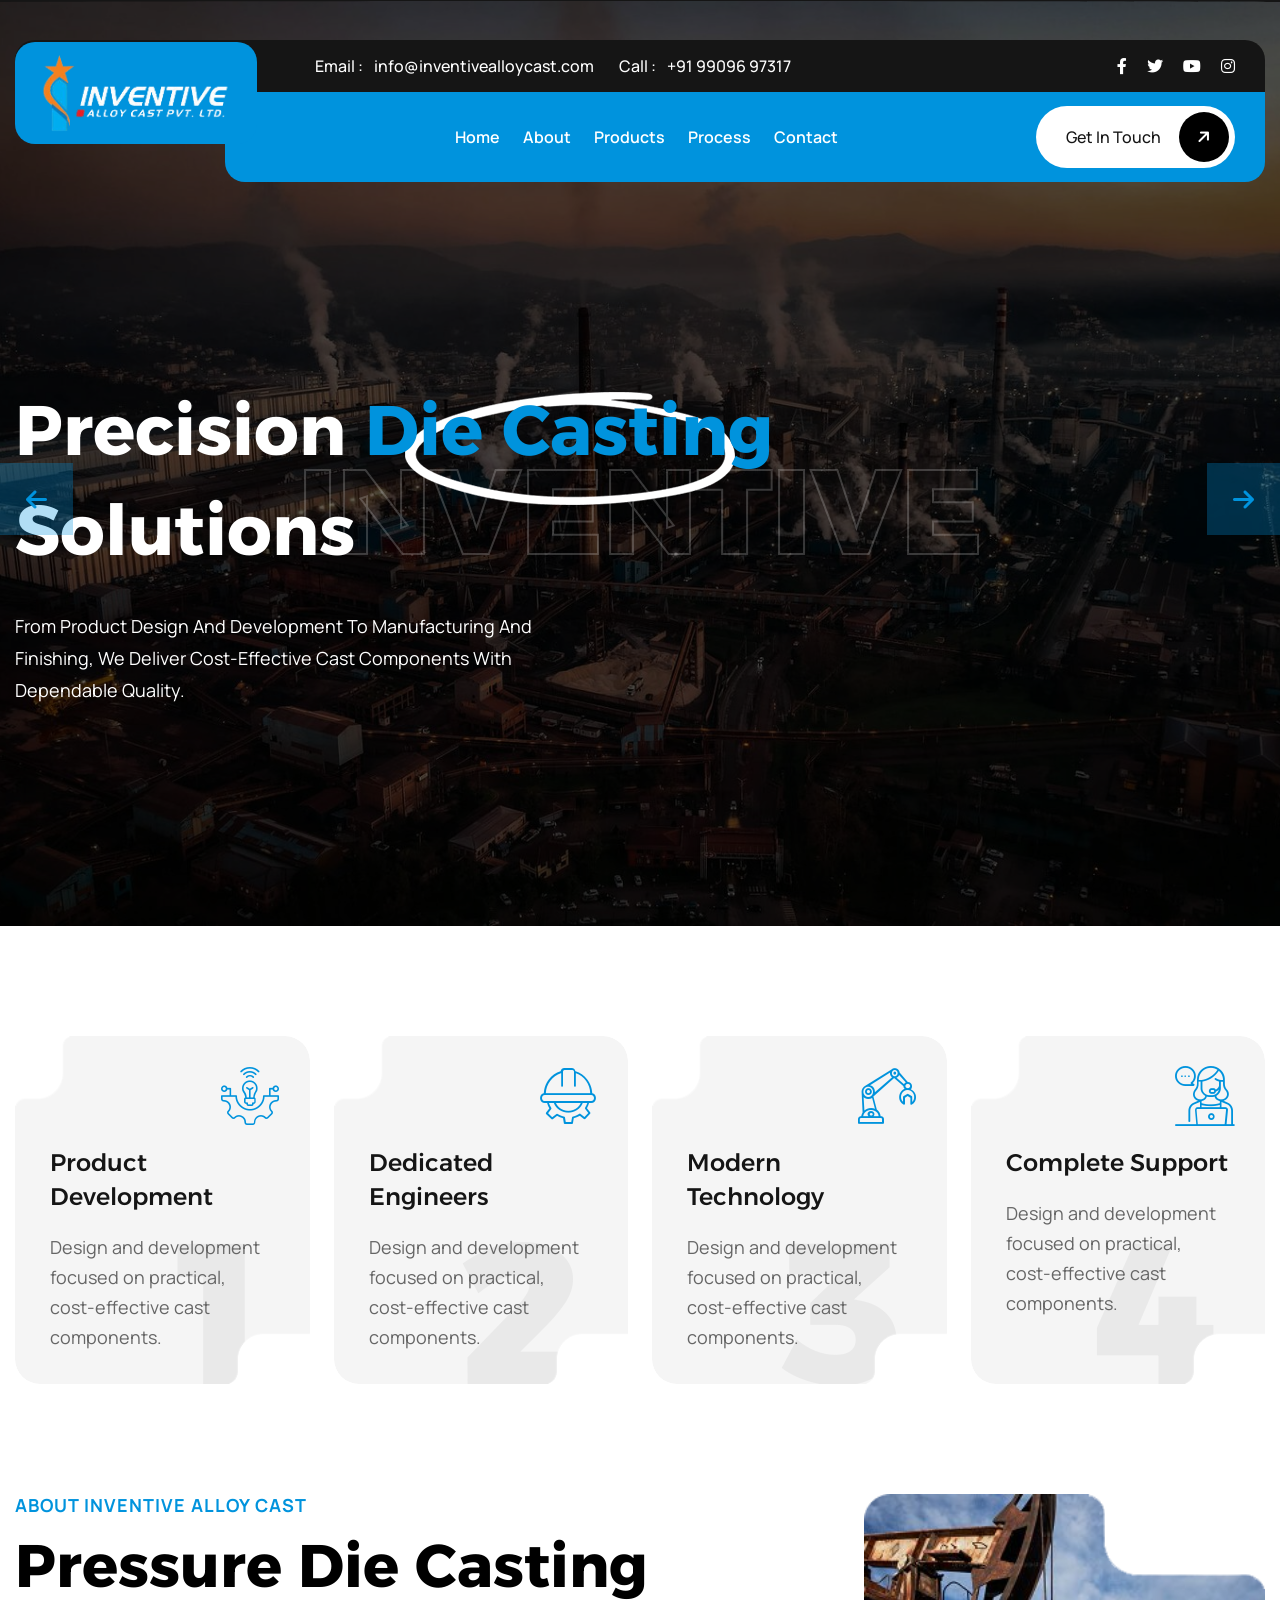
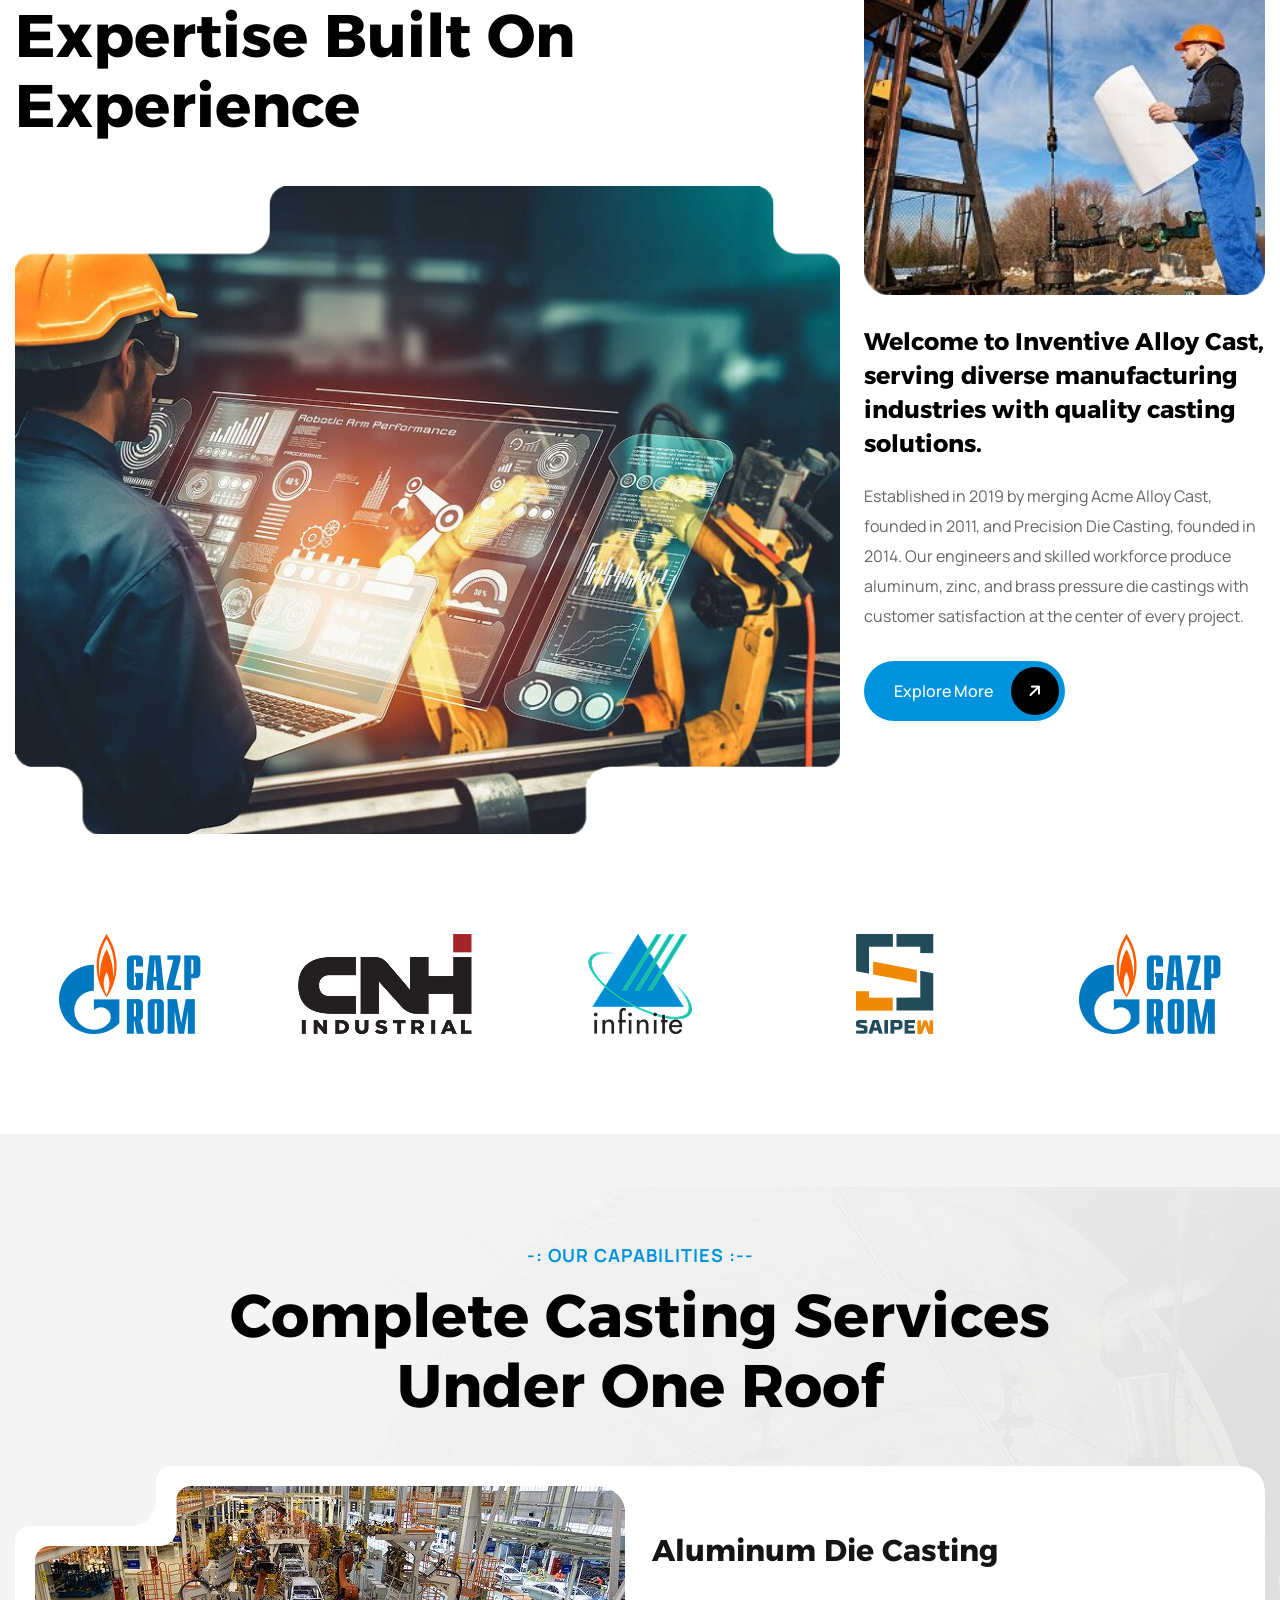
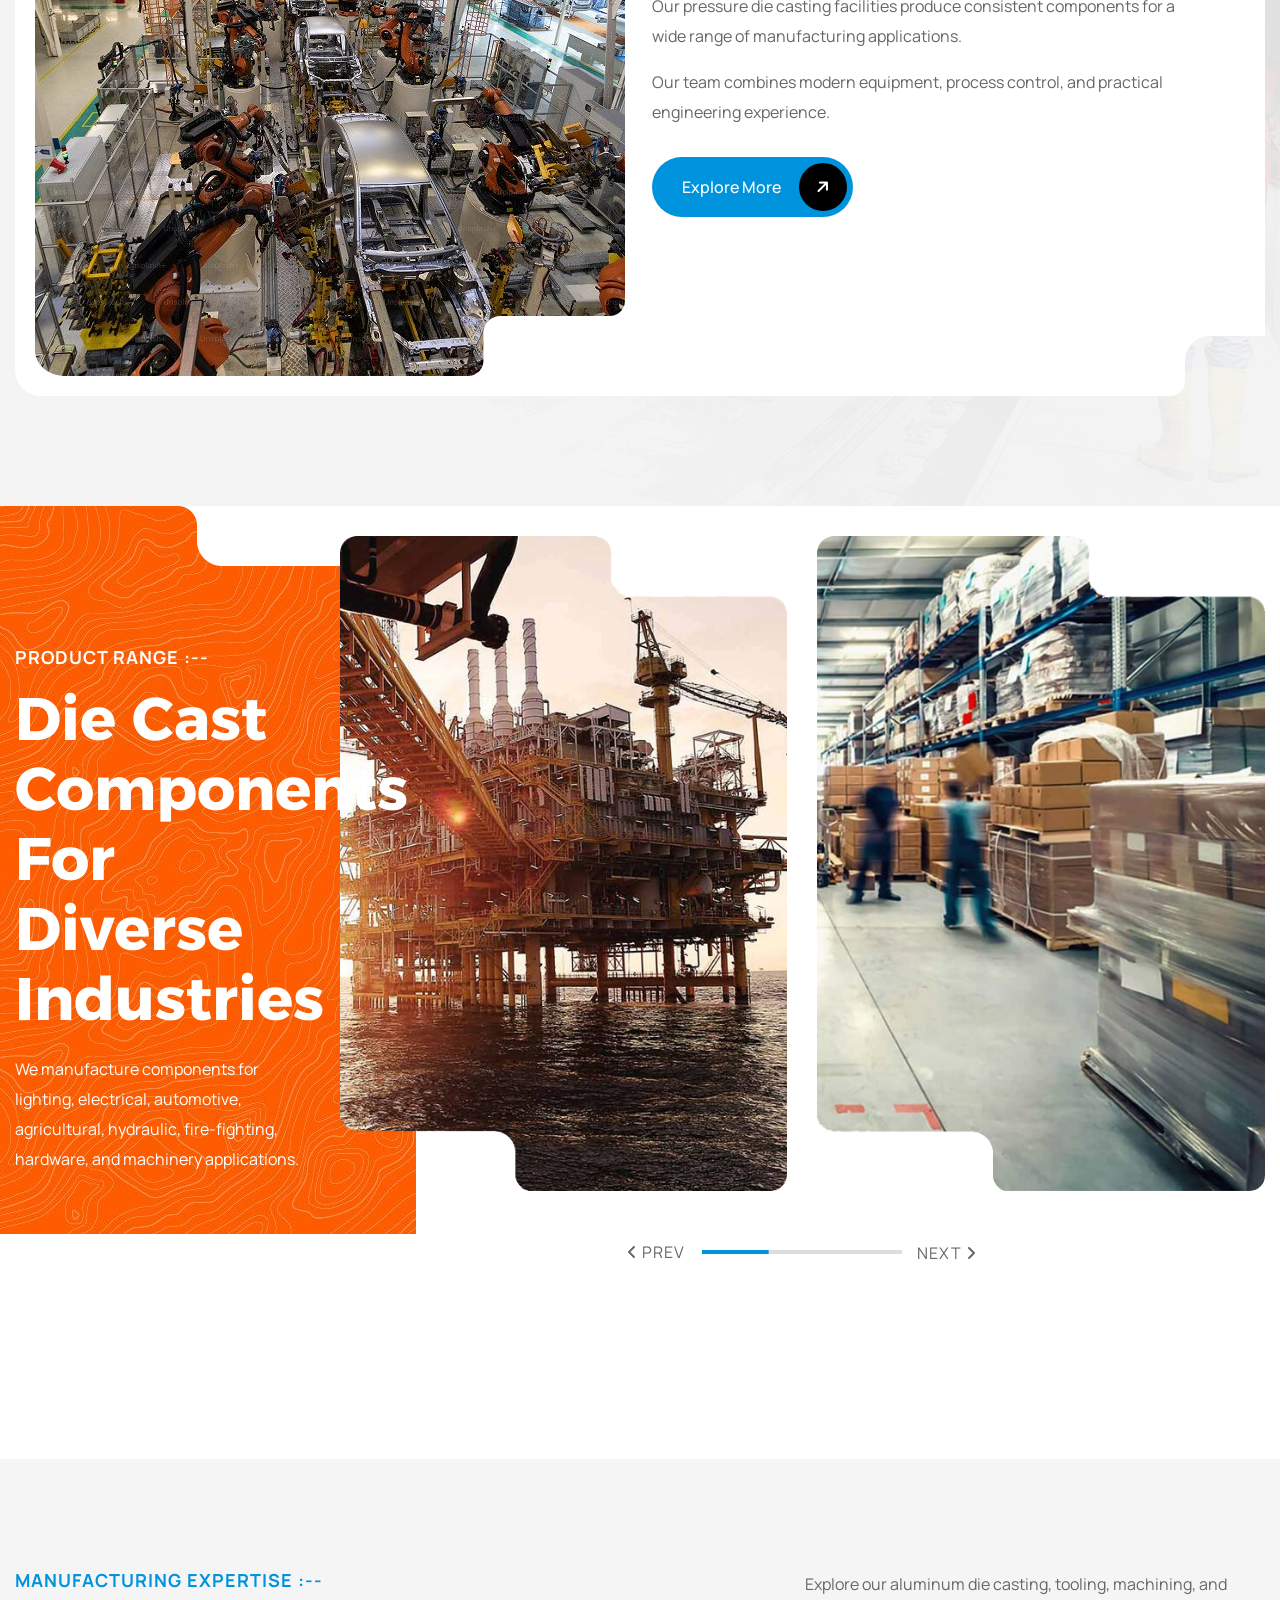
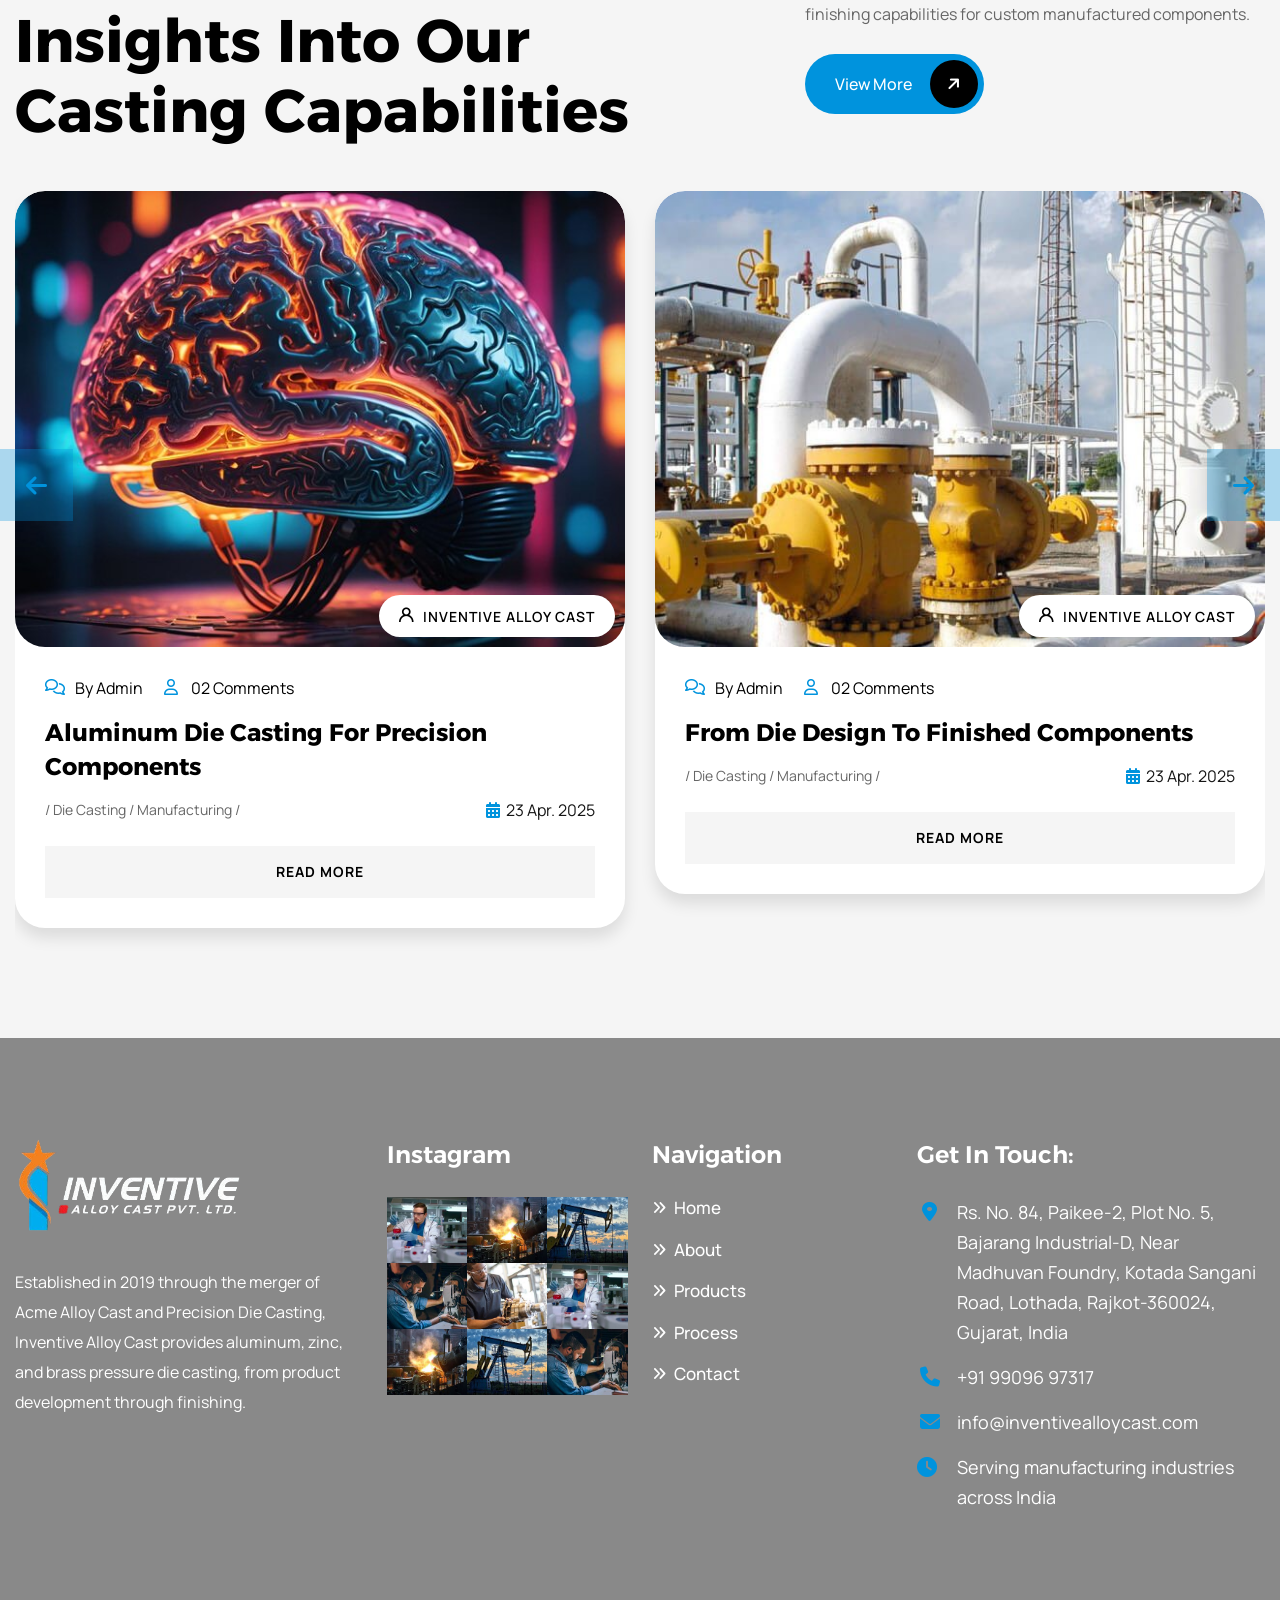
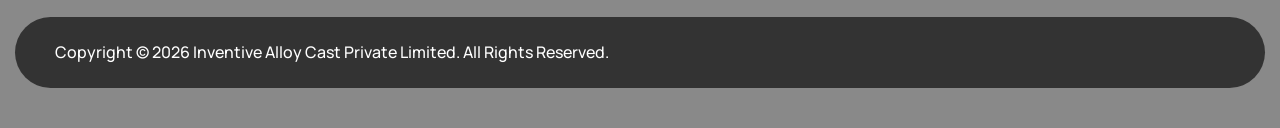
<file: index.html>
<!DOCTYPE html>
<html>

<!-- Mirrored from expert-themes.com/html/induxt/index-3.html by HTTrack Website Copier/3.x [XR&CO'2014], Sun, 30 Aug 2026 16:06:36 GMT -->
<head>
<meta charset="utf-8">
<title>Inventive Alloy Cast | Pressure Die Casting Manufacturer</title>
<!-- Stylesheets -->

<link id="theme-color-file" href="assets/css/all.css" rel="stylesheet">
<link href="https://fonts.googleapis.com/css2?family=Manrope:wght@300;400;500;600;700;800&amp;display=swap" rel="stylesheet">
<link href="https://fonts.googleapis.com/css2?family=Alexandria:wght@100..900&amp;display=swap" rel="stylesheet">
<link href="https://fonts.googleapis.com/css2?family=Raleway:ital,wght@0,100..900;1,100..900&amp;display=swap" rel="stylesheet">

<!-- Color Switcher Mockup -->
<!-- Color Themes -->
<link rel="shortcut icon" href="assets/images/favicon.png" type="image/x-icon">
<link rel="icon" href="assets/images/favicon.png" type="image/x-icon">

<!-- Responsive -->
<meta http-equiv="X-UA-Compatible" content="IE=edge">
<meta name="viewport" content="width=device-width, initial-scale=1.0, maximum-scale=1.0, user-scalable=0">

<!--[if lt IE 9]><script src="https://cdnjs.cloudflare.com/ajax/libs/html5shiv/3.7.3/html5shiv.js"></script><![endif]-->
<!--[if lt IE 9]><script src="js/respond.js"></script><![endif]-->
</head>

<body>

<div class="page-wrapper">
<!-- Preloader Start -->
	<div class="preloader">
		<svg viewBox="0 0 1000 1000" preserveAspectRatio="none">
			<path id="preloaderSvg" d="M0,1005S175,995,500,995s500,5,500,5V0H0Z"></path>
		</svg>
		<div class="preloader-heading">
			<div class="load-text">
				<span>L</span>
				<span>o</span>
				<span>a</span>
				<span>d</span>
				<span>i</span>
				<span>n</span>
				<span>g</span>
			</div>
		</div>
	</div>
	<!-- Preloader End -->

	<!-- Main Header / Header Style Three -->
	<header class="main-header header-style-three">

		<!-- Header Top -->
		<div class="header-top">
			<div class="auto-container">
				<div class="inner-container">
					<div class="d-flex justify-content-between align-items-center flex-wrap">
						<ul class="header-info_list">
							<li><span>Email : </span> <a href="mailto:info@inventivealloycast.com">info@inventivealloycast.com</a></li>
							<li><span>Call : </span> <a href="tel:+919909697317">+91 99096 97317</a></li>
						</ul>
						<!-- Social Box -->
						<div class="social-box">
							<a href="https://facebook.com/"><i class="fa-brands fa-facebook-f"></i></a>
							<a href="https://twitter.com/"><i class="fa-brands fa-twitter"></i></a>
							<a href="https://youtube.com/"><i class="fa-brands fa-youtube"></i></a>
							<a href="https://instagram.com/"><i class="fa-brands fa-instagram"></i></a>
						</div>
					</div>
				</div>
			</div>
		</div>
		<!-- End Header Top -->

		<!-- Header Lower -->
		<div class="header-lower">
			<div class="auto-container">
				<div class="inner-container">
					<div class="d-flex justify-content-between align-items-center">

						<!-- Logo Box -->
						<div class="logo-box">
							<div class="logo"><a href="index.html"><img src="assets/images/inventive/logo.png" alt="Inventive Alloy Cast" title="Inventive Alloy Cast"></a></div>
						</div>

						<div class="nav-outer d-flex flex-wrap">
							<!-- Main Menu -->
							<nav class="main-menu navbar-expand-md">
								<div class="navbar-header">
									<button class="navbar-toggler" type="button" data-toggle="collapse" data-target="#navbarSupportedContent" aria-controls="navbarSupportedContent" aria-expanded="false" aria-label="Toggle navigation">
										<span class="icon-bar"></span>
										<span class="icon-bar"></span>
										<span class="icon-bar"></span>
									</button>
								</div>
								<div class="navbar-collapse collapse clearfix" id="navbarSupportedContent">
									<ul class="navigation clearfix">
										<li class="current"><a href="index.html">Home</a></li>
										<li><a href="about.html">About</a></li>
										<li><a href="products.html">Products</a></li>
										<li><a href="blog.html">Process</a></li>
										<li><a href="contact.html">Contact</a></li>
									</ul>
								</div>
							</nav>

						</div>

						<!-- Main Menu End-->
						<div class="outer-box d-flex align-items-center flex-wrap">

							<!-- Button Box -->
							<div class="main-header_button">
								<a href="contact.html" class="theme-btn btn-style-three">
									<span class="btn-wrap">
										<span class="text-one">get in touch <i class="fa-classic fa-solid fa-arrow-right"></i></span>
										<span class="text-two">get in touch <i class="fa-classic fa-solid fa-arrow-right"></i></span>
									</span>
								</a>
							</div>

							<!-- Mobile Navigation Toggler -->
							<div class="mobile-nav-toggler"><span class="icon fa-classic fa-solid fa-bars fa-fw"></span></div>

						</div>

					</div>
				</div>
			</div>
		</div>
		<!--End Header Lower-->

		<!-- Mobile Menu  -->
		<div class="mobile-menu">
			<div class="menu-backdrop"></div>
			<div class="close-btn"><span class="icon fa-xmark"></span></div>

			<nav class="menu-box">
				<div class="nav-logo"><a href="index.html"><img src="assets/images/inventive/logo.png" alt="Inventive Alloy Cast" title="Inventive Alloy Cast"></a></div>
				<div class="menu-outer"><!--Here Menu Will Come Automatically Via Javascript / Same Menu as in Header--></div>
			</nav>
		</div>
		<!-- End Mobile Menu -->

	</header>
	<!-- End Main Header / Header Style Three -->

	<!-- Slider Three -->
	<section class="slider-three">
		<div class="main-slider swiper-container">
			<div class="swiper-wrapper">

				<!-- Slide -->
				<div class="swiper-slide">
					<div class="slider-three_big-title"><span class="up-down_animation">INVENTIVE</span></div>
					<div class="slider-three_image-layer" style="background-image:url(assets/images/main-slider/1.jpg)"></div>
					<div class="auto-container">
						<!-- Content Column -->
						<div class="slider-three_content">
							<div class="slider-three_content-inner">
								<h1 class="slider-three_heading trans-900">Precision <span>Die Casting</span> Solutions</h1>
								<div class="slider-three_lower d-flex justify-content-between align-items-center flex-wrap">
									<div class="slider-three_text trans-900">From product design and development to manufacturing and finishing, we deliver cost-effective cast components with dependable quality.</div>
								</div>
							</div>
						</div>
					</div>
				</div>

				<!-- Slide -->
				<div class="swiper-slide">
					<div class="slider-three_big-title"><span class="up-down_animation">INVENTIVE</span></div>
					<div class="slider-three_image-layer" style="background-image:url(assets/images/main-slider/1.jpg)"></div>
					<div class="auto-container">
						<!-- Content Column -->
						<div class="slider-three_content">
							<div class="slider-three_content-inner">
								<h1 class="slider-three_heading trans-900">Precision <span>Die Casting</span> Solutions</h1>
								<div class="slider-three_lower d-flex justify-content-between align-items-center flex-wrap">
									<div class="slider-three_text trans-900">From product design and development to manufacturing and finishing, we deliver cost-effective cast components with dependable quality.</div>
								</div>
							</div>
						</div>
					</div>
				</div>

				<!-- Slide -->
				<div class="swiper-slide">
					<div class="slider-three_big-title"><span class="up-down_animation">INVENTIVE</span></div>
					<div class="slider-three_image-layer" style="background-image:url(assets/images/main-slider/1.jpg)"></div>
					<div class="auto-container">
						<!-- Content Column -->
						<div class="slider-three_content">
							<div class="slider-three_content-inner">
								<h1 class="slider-three_heading trans-900">Precision <span>Die Casting</span> Solutions</h1>
								<div class="slider-three_lower d-flex justify-content-between align-items-center flex-wrap">
									<div class="slider-three_text trans-900">From product design and development to manufacturing and finishing, we deliver cost-effective cast components with dependable quality.</div>
								</div>
							</div>
						</div>
					</div>
				</div>

			</div>

			<!-- Slider Three Arrows -->
			<div class="slider-three-arrow">
				<!-- If we need navigation buttons -->
				<div class="main-slider-prev trans-300 fas fa-arrow-left fa-fw"></div>
				<div class="main-slider-next trans-300 fas fa-arrow-right fa-fw"></div>
			</div>

		</div>
	</section>
	<!-- End Main Slider Section -->

	<!-- Service Three -->
	<section class="service-three">
		<div class="auto-container">
			<div class="row clearfix">

				<!-- Service Block Two -->
				<div class="service-block_two col-xl-3 col-lg-6 col-md-6 col-sm-6">
					<div class="service-block_two-inner trans-500 wow fadeInUp" data-wow-delay="0ms" data-wow-duration="1500ms">
						<div class="service-block_two-number trans-300">1</div>
						<div class="service-block_two-icon trans-300 flaticon-solutions"></div>
						<h4 class="service-block_two-title trans-300"><a href="service-detail.html">Product Development</a></h4>
						<div class="service-block_two-text trans-300">Design and development focused on practical, cost-effective cast components.</div>
					</div>
				</div>

				<!-- Service Block Two -->
				<div class="service-block_two col-xl-3 col-lg-6 col-md-6 col-sm-6">
					<div class="service-block_two-inner trans-500 wow fadeInUp" data-wow-delay="150ms" data-wow-duration="1500ms">
						<div class="service-block_two-number trans-300">2</div>
						<div class="service-block_two-icon trans-300 flaticon-helmet"></div>
						<h4 class="service-block_two-title trans-300"><a href="service-detail.html">Dedicated Engineers</a></h4>
						<div class="service-block_two-text trans-300">Design and development focused on practical, cost-effective cast components.</div>
					</div>
				</div>

				<!-- Service Block Two -->
				<div class="service-block_two col-xl-3 col-lg-6 col-md-6 col-sm-6">
					<div class="service-block_two-inner trans-500 wow fadeInUp" data-wow-delay="300ms" data-wow-duration="1500ms">
						<div class="service-block_two-number trans-300">3</div>
						<div class="service-block_two-icon trans-300 flaticon-robotic-arm"></div>
						<h4 class="service-block_two-title trans-300"><a href="service-detail.html">Modern Technology</a></h4>
						<div class="service-block_two-text trans-300">Design and development focused on practical, cost-effective cast components.</div>
					</div>
				</div>

				<!-- Service Block Two -->
				<div class="service-block_two col-xl-3 col-lg-6 col-md-6 col-sm-6">
					<div class="service-block_two-inner trans-500 wow fadeInUp" data-wow-delay="450ms" data-wow-duration="1500ms">
						<div class="service-block_two-number trans-300">4</div>
						<div class="service-block_two-icon trans-300 flaticon-customer-service-1"></div>
						<h4 class="service-block_two-title trans-300"><a href="service-detail.html">Complete Support</a></h4>
						<div class="service-block_two-text trans-300">Design and development focused on practical, cost-effective cast components.</div>
					</div>
				</div>

			</div>
		</div>
	</section>
	<!-- End Service Three -->

	<!-- About Three -->
	<section class="about-three">
		<div class="auto-container">
			<div class="row clearfix">
				<!-- Column -->
				<div class="column col-lg-8 col-md-12 col-sm-12">
					<!-- Sec Title -->
					<div class="sec-title title-anim">
						<div class="sec-title_title">About Inventive Alloy Cast</div>
						<h2 class="sec-title_heading">Pressure Die Casting Expertise Built on Experience</h2>
					</div>
					<div class="about-three_image wow fadeInUp" data-wow-delay="0ms" data-wow-duration="1500ms">
						<img src="assets/images/resource/about-6.jpg" alt="" />
					</div>
				</div>
				<!-- Column -->
				<div class="column col-lg-4 col-md-12 col-sm-12">
					<div class="about-three_image-two wow fadeInUp" data-wow-delay="150ms" data-wow-duration="1500ms">
						<img src="assets/images/resource/about-5.jpg" alt="" />
					</div>
					<div class="about-three_content">
						<h4 class="about-three_title">Welcome to Inventive Alloy Cast, serving diverse manufacturing industries with quality casting solutions.</h4>
						<div class="about-three_text">Established in 2019 by merging Acme Alloy Cast, founded in 2011, and Precision Die Casting, founded in 2014. Our engineers and skilled workforce produce aluminum, zinc, and brass pressure die castings with customer satisfaction at the center of every project.</div>
						<!-- Button Box -->
						<div class="about-three_button">
							<a href="contact.html" class="theme-btn btn-style-one">
								<span class="btn-wrap">
									<span class="text-one">explore more <i class="fa-classic fa-solid fa-arrow-right"></i></span>
									<span class="text-two">explore more <i class="fa-classic fa-solid fa-arrow-right"></i></span>
								</span>
							</a>
						</div>
					</div>
				</div>
			</div>
		</div>
	</section>
	<!-- End About Three -->

	<!-- Clients One -->
	<section class="clients-one">
		<div class="auto-container">
			<div class="inner-container">
				<div class="clients-one_slider swiper-container">
					<div class="swiper-wrapper">

						<!-- Slide -->
						<div class="swiper-slide">
							<div class="client-image">
								<a href="#"><img src="assets/images/clients/1.png" alt="" /></a>
							</div>
						</div>

						<!-- Slide -->
						<div class="swiper-slide">
							<div class="client-image">
								<a href="#"><img src="assets/images/clients/2.png" alt="" /></a>
							</div>
						</div>

						<!-- Slide -->
						<div class="swiper-slide">
							<div class="client-image">
								<a href="#"><img src="assets/images/clients/3.png" alt="" /></a>
							</div>
						</div>

						<!-- Slide -->
						<div class="swiper-slide">
							<div class="client-image">
								<a href="#"><img src="assets/images/clients/4.png" alt="" /></a>
							</div>
						</div>

						<!-- Slide -->
						<div class="swiper-slide">
							<div class="client-image">
								<a href="#"><img src="assets/images/clients/5.png" alt="" /></a>
							</div>
						</div>

						<!-- Slide -->
						<div class="swiper-slide">
							<div class="client-image">
								<a href="#"><img src="assets/images/clients/2.png" alt="" /></a>
							</div>
						</div>

						<!-- Slide -->
						<div class="swiper-slide">
							<div class="client-image">
								<a href="#"><img src="assets/images/clients/3.png" alt="" /></a>
							</div>
						</div>

						<!-- Slide -->
						<div class="swiper-slide">
							<div class="client-image">
								<a href="#"><img src="assets/images/clients/4.png" alt="" /></a>
							</div>
						</div>

						<!-- Slide -->
						<div class="swiper-slide">
							<div class="client-image">
								<a href="#"><img src="assets/images/clients/5.png" alt="" /></a>
							</div>
						</div>

					</div>

				</div>
			</div>
		</div>
	</section>
	<!-- End Clients One -->

	<!-- Service Four -->
	<section class="service-four" style="background-image:url(assets/images/background/service-1.png)">
		<div class="auto-container">

			<!-- Sec Title -->
			<div class="sec-title centered">
				<div class="sec-title_title title-anim">-: Our Capabilities :--</div>
				<h2 class="sec-title_heading">Complete Casting Services <br> Under One Roof</h2>
			</div>

			<div class="single-item_carousel swiper-container">
				<div class="swiper-wrapper">

					<!-- Slide -->
					<div class="swiper-slide">
						<div class="service-block_three">
							<div class="service-block_three-inner">
								<div class="row clearfix">
									<!-- Column -->
									<div class="column col-lg-6 col-md-12 col-sm-12">
										<div class="service-block_three-image overlay-anim">
											<img src="assets/images/resource/service-9.jpg" alt=""/>
										</div>
									</div>
									<!-- Column -->
									<div class="column col-lg-6 col-md-12 col-sm-12">
										<div class="content">
											<h3 class="service-block_three-title"><a href="service-detail.html">Aluminum Die Casting</a></h3>
											<div class="service-block_three-text">
												<p>Our pressure die casting facilities produce consistent components for a wide range of manufacturing applications.</p>
												<p>Our team combines modern equipment, process control, and practical engineering experience.</p>
											</div>
											<!-- Button Box -->
											<div class="service-block_three-button">
												<a href="service-detail.html" class="theme-btn btn-style-one">
													<span class="btn-wrap">
														<span class="text-one">explore more <i class="fa-classic fa-solid fa-arrow-right"></i></span>
														<span class="text-two">explore more <i class="fa-classic fa-solid fa-arrow-right"></i></span>
													</span>
												</a>
											</div>
										</div>
									</div>
								</div>
							</div>
						</div>
					</div>

					<!-- Slide -->
					<div class="swiper-slide">
						<div class="service-block_three">
							<div class="service-block_three-inner">
								<div class="row clearfix">
									<!-- Column -->
									<div class="column col-lg-6 col-md-12 col-sm-12">
										<div class="service-block_three-image overlay-anim">
											<img src="assets/images/resource/service-10.jpg" alt=""/>
										</div>
									</div>
									<!-- Column -->
									<div class="column col-lg-6 col-md-12 col-sm-12">
										<div class="content">
											<h3 class="service-block_three-title"><a href="service-detail.html">Engineering & Die Design</a></h3>
											<div class="service-block_three-text">
												<p>Our pressure die casting facilities produce consistent components for a wide range of manufacturing applications.</p>
												<p>Our team combines modern equipment, process control, and practical engineering experience.</p>
											</div>
											<!-- Button Box -->
											<div class="service-block_three-button">
												<a href="service-detail.html" class="theme-btn btn-style-one">
													<span class="btn-wrap">
														<span class="text-one">explore more <i class="fa-classic fa-solid fa-arrow-right"></i></span>
														<span class="text-two">explore more <i class="fa-classic fa-solid fa-arrow-right"></i></span>
													</span>
												</a>
											</div>
										</div>
									</div>
								</div>
							</div>
						</div>
					</div>

					<!-- Slide -->
					<div class="swiper-slide">
						<div class="service-block_three">
							<div class="service-block_three-inner">
								<div class="row clearfix">
									<!-- Column -->
									<div class="column col-lg-6 col-md-12 col-sm-12">
										<div class="service-block_three-image overlay-anim">
											<img src="assets/images/resource/service-11.jpg" alt=""/>
										</div>
									</div>
									<!-- Column -->
									<div class="column col-lg-6 col-md-12 col-sm-12">
										<div class="content">
											<h3 class="service-block_three-title"><a href="service-detail.html">Machining & Finishing</a></h3>
											<div class="service-block_three-text">
												<p>Our pressure die casting facilities produce consistent components for a wide range of manufacturing applications.</p>
												<p>Our team combines modern equipment, process control, and practical engineering experience.</p>
											</div>
											<!-- Button Box -->
											<div class="service-block_three-button">
												<a href="service-detail.html" class="theme-btn btn-style-one">
													<span class="btn-wrap">
														<span class="text-one">explore more <i class="fa-classic fa-solid fa-arrow-right"></i></span>
														<span class="text-two">explore more <i class="fa-classic fa-solid fa-arrow-right"></i></span>
													</span>
												</a>
											</div>
										</div>
									</div>
								</div>
							</div>
						</div>
					</div>

				</div>
			</div>

		</div>
	</section>
	<!-- End Service Four -->

	<!-- Project Four -->
	<section class="project-four">
		<div class="auto-container">
			<div class="row clearfix">

				<!-- Column -->
				<div class="project-four_title-column col-lg-4 col-md-12 col-sm-12">
					<div class="project-four_title-outer">
						<div class="project-four_bg" style="background-image:url(assets/images/background/project-four_bg.jpg)"></div>
						<!-- Sec Title -->
						<div class="sec-title light title-anim">
							<div class="sec-title_title">Product Range :--</div>
							<h2 class="sec-title_heading">Die Cast Components for Diverse Industries</h2>
							<div class="sec-title_text">We manufacture components for lighting, electrical, automotive, agricultural, hydraulic, fire-fighting, hardware, and machinery applications.</div>
						</div>
					</div>
				</div>
				<!-- Column -->
				<div class="project-four_blocks-column col-lg-8 col-md-12 col-sm-12">
					<div class="project-four_blocks-outer">
						<div class="project_carousel-two swiper-container">
							<div class="swiper-wrapper">

								<!-- Slide -->
								<div class="swiper-slide">
									<!-- Project Block Four -->
									<div class="project-block_four">
										<div class="project-block_four-inner">
											<div class="project-block_four-image">
												<img src="assets/images/gallery/6.jpg" alt="" />
												<div class="project-block_four-overlay">
													<div class="project-block_four-content">
														<div class="project-block_four-tag">Die Casting</div>
														<h3 class="project-block_four-title"><a href="project-detail.html">Custom Die Cast Components</a></h3>
														<ul class="project-block_four-list">
															<li>Designed to customer requirements</li>
															<li>Quality-focused production and finishing</li>
														</ul>
														<div class="project-block_four-button">
															<a href="about.html" class="theme-btn btn-style-two">
																<span class="btn-wrap">
																	<span class="text-one">Learn More <i class="fa-classic fa-solid fa-arrow-right"></i></span>
																	<span class="text-two">Learn More <i class="fa-classic fa-solid fa-arrow-right"></i></span>
																</span>
															</a>
														</div>
													</div>
												</div>
											</div>
										</div>
									</div>
								</div>

								<!-- Slide -->
								<div class="swiper-slide">
									<!-- Project Block Four -->
									<div class="project-block_four">
										<div class="project-block_four-inner">
											<div class="project-block_four-image">
												<img src="assets/images/gallery/7.jpg" alt="" />
												<div class="project-block_four-overlay">
													<div class="project-block_four-content">
														<div class="project-block_four-tag">Die Casting</div>
														<h3 class="project-block_four-title"><a href="project-detail.html">Custom Die Cast Components</a></h3>
														<ul class="project-block_four-list">
															<li>Designed to customer requirements</li>
															<li>Quality-focused production and finishing</li>
														</ul>
														<div class="project-block_four-button">
															<a href="about.html" class="theme-btn btn-style-two">
																<span class="btn-wrap">
																	<span class="text-one">Learn More <i class="fa-classic fa-solid fa-arrow-right"></i></span>
																	<span class="text-two">Learn More <i class="fa-classic fa-solid fa-arrow-right"></i></span>
																</span>
															</a>
														</div>
													</div>
												</div>
											</div>
										</div>
									</div>
								</div>

								<!-- Slide -->
								<div class="swiper-slide">
									<!-- Project Block Four -->
									<div class="project-block_four">
										<div class="project-block_four-inner">
											<div class="project-block_four-image">
												<img src="assets/images/gallery/8.jpg" alt="" />
												<div class="project-block_four-overlay">
													<div class="project-block_four-content">
														<div class="project-block_four-tag">Die Casting</div>
														<h3 class="project-block_four-title"><a href="project-detail.html">Custom Die Cast Components</a></h3>
														<ul class="project-block_four-list">
															<li>Designed to customer requirements</li>
															<li>Quality-focused production and finishing</li>
														</ul>
														<div class="project-block_four-button">
															<a href="about.html" class="theme-btn btn-style-two">
																<span class="btn-wrap">
																	<span class="text-one">Learn More <i class="fa-classic fa-solid fa-arrow-right"></i></span>
																	<span class="text-two">Learn More <i class="fa-classic fa-solid fa-arrow-right"></i></span>
																</span>
															</a>
														</div>
													</div>
												</div>
											</div>
										</div>
									</div>
								</div>

							</div>

							<!-- Project Four Arrows -->
							<div class="project-four_arrows">
								<!-- If we need navigation buttons -->
								<div class="project_carousel-two-prev trans-300"><span class="fa-classic fa-solid fa-angle-left"></span> Prev</div>
								<div class="project_carousel-two-next trans-300">Next <span class="fa-classic fa-solid fa-angle-right"></span></div>
							</div>

							<!-- If we need pagination -->
							<div class="project_carousel-two-pagination"></div>

						</div>

					</div>
				</div>

			</div>
		</div>
	</section>
	<!-- End Project Four -->

	<!-- Blog Two -->
	<section class="blog-three">
		<div class="auto-container">

			<!-- Sec Title -->
			<div class="sec-title">
				<div class="left-box">
					<div class="sec-title_title">Manufacturing Expertise :--</div>
					<h2 class="sec-title_heading">Insights Into Our <br> Casting Capabilities</h2>
				</div>
				<div class="right-box">
					<div class="sec-title_text">Explore our aluminum die casting, tooling, machining, and finishing capabilities for custom manufactured components.</div>
					<!-- Button Box -->
					<div class="blog-two_button">
						<a href="blog-detail.html" class="theme-btn btn-style-one">
							<span class="btn-wrap">
								<span class="text-one">view more <i class="fa-classic fa-solid fa-arrow-right"></i></span>
								<span class="text-two">view more <i class="fa-classic fa-solid fa-arrow-right"></i></span>
							</span>
						</a>
					</div>
				</div>
			</div>

			<div class="two-item_carousel swiper-container">
				<div class="swiper-wrapper">

					<!-- Slide -->
					<div class="swiper-slide">
						<!-- News Block -->
						<div class="news-block_one">
							<div class="news-block_one-inner wow fadeInUp" data-wow-delay="0ms" data-wow-duration="1500ms">
								<div class="news-block_one-image_outer  overlay-anim">
									<div class="news-block_one-author"><span class="flaticon-user-1"></span> Inventive Alloy Cast</div>
									<div class="news-block_one-image">
										<a href="blog-detail.html"><img src="assets/images/resource/news-4.jpg" alt="" /></a>
										<img src="assets/images/resource/news-4.jpg" alt="" />
									</div>
								</div>
								<div class="news-block_one-content">
									<ul class="news-block_one-meta">
										<li><span class="icon fa-regular fa-comments fa-fw"></span>By Admin</li>
										<li><span class="icon fa-regular fa-user fa-fw"></span>02 Comments</li>
									</ul>
									<h4 class="news-block_one-title"><a href="blog-detail.html">Aluminum Die Casting for Precision Components</a></h4>
									<div class="infos d-flex justify-content-between align-items-center flex-wrap">
										<div class="categories">/ Die Casting / Manufacturing /</div>
										<div class="news-block_one-date"><span class="icon fa-classic fa-solid fa-calendar-days"></span>23 Apr. 2025</div>
									</div>
									<div class="news-block_one-button">
										<a class="news-block_one-more" href="blog-detail.html">READ MORE</a>
									</div>
								</div>
							</div>
						</div>
					</div>

					<!-- Slide -->
					<div class="swiper-slide">
						<!-- News Block -->
						<div class="news-block_one">
							<div class="news-block_one-inner wow fadeInUp" data-wow-delay="0ms" data-wow-duration="1500ms">
								<div class="news-block_one-image_outer  overlay-anim">
									<div class="news-block_one-author"><span class="flaticon-user-1"></span> Inventive Alloy Cast</div>
									<div class="news-block_one-image">
										<a href="blog-detail.html"><img src="assets/images/resource/news-5.jpg" alt="" /></a>
										<img src="assets/images/resource/news-5.jpg" alt="" />
									</div>
								</div>
								<div class="news-block_one-content">
									<ul class="news-block_one-meta">
										<li><span class="icon fa-regular fa-comments fa-fw"></span>By Admin</li>
										<li><span class="icon fa-regular fa-user fa-fw"></span>02 Comments</li>
									</ul>
									<h4 class="news-block_one-title"><a href="blog-detail.html">From Die Design to Finished Components</a></h4>
									<div class="infos d-flex justify-content-between align-items-center flex-wrap">
										<div class="categories">/ Die Casting / Manufacturing /</div>
										<div class="news-block_one-date"><span class="icon fa-classic fa-solid fa-calendar-days"></span>23 Apr. 2025</div>
									</div>
									<div class="news-block_one-button">
										<a class="news-block_one-more" href="blog-detail.html">READ MORE</a>
									</div>
								</div>
							</div>
						</div>
					</div>

					<!-- Slide -->
					<div class="swiper-slide">
						<!-- News Block -->
						<div class="news-block_one">
							<div class="news-block_one-inner wow fadeInUp" data-wow-delay="0ms" data-wow-duration="1500ms">
								<div class="news-block_one-image_outer  overlay-anim">
									<div class="news-block_one-author"><span class="flaticon-user-1"></span> Inventive Alloy Cast</div>
									<div class="news-block_one-image">
										<a href="blog-detail.html"><img src="assets/images/resource/news-4.jpg" alt="" /></a>
										<img src="assets/images/resource/news-4.jpg" alt="" />
									</div>
								</div>
								<div class="news-block_one-content">
									<ul class="news-block_one-meta">
										<li><span class="icon fa-regular fa-comments fa-fw"></span>By Admin</li>
										<li><span class="icon fa-regular fa-user fa-fw"></span>02 Comments</li>
									</ul>
									<h4 class="news-block_one-title"><a href="blog-detail.html">Aluminum Die Casting for Precision Components</a></h4>
									<div class="infos d-flex justify-content-between align-items-center flex-wrap">
										<div class="categories">/ Die Casting / Manufacturing /</div>
										<div class="news-block_one-date"><span class="icon fa-classic fa-solid fa-calendar-days"></span>23 Apr. 2025</div>
									</div>
									<div class="news-block_one-button">
										<a class="news-block_one-more" href="blog-detail.html">READ MORE</a>
									</div>
								</div>
							</div>
						</div>
					</div>

					<!-- Slide -->
					<div class="swiper-slide">
						<!-- News Block -->
						<div class="news-block_one">
							<div class="news-block_one-inner wow fadeInUp" data-wow-delay="0ms" data-wow-duration="1500ms">
								<div class="news-block_one-image_outer  overlay-anim">
									<div class="news-block_one-author"><span class="flaticon-user-1"></span> Inventive Alloy Cast</div>
									<div class="news-block_one-image">
										<a href="blog-detail.html"><img src="assets/images/resource/news-5.jpg" alt="" /></a>
										<img src="assets/images/resource/news-5.jpg" alt="" />
									</div>
								</div>
								<div class="news-block_one-content">
									<ul class="news-block_one-meta">
										<li><span class="icon fa-regular fa-comments fa-fw"></span>By Admin</li>
										<li><span class="icon fa-regular fa-user fa-fw"></span>02 Comments</li>
									</ul>
									<h4 class="news-block_one-title"><a href="blog-detail.html">From Die Design to Finished Components</a></h4>
									<div class="infos d-flex justify-content-between align-items-center flex-wrap">
										<div class="categories">/ Die Casting / Manufacturing /</div>
										<div class="news-block_one-date"><span class="icon fa-classic fa-solid fa-calendar-days"></span>23 Apr. 2025</div>
									</div>
									<div class="news-block_one-button">
										<a class="news-block_one-more" href="blog-detail.html">READ MORE</a>
									</div>
								</div>
							</div>
						</div>
					</div>

				</div>

			</div>
			<!-- Slider Three Arrows -->
			<div class="blog-three-arrow">
				<div class="two-item_carousel-prev trans-300 fas fa-arrow-left fa-fw"></div>
				<div class="two-item_carousel-next trans-300 fas fa-arrow-right fa-fw"></div>
			</div>
		</div>
	</section>
	<!-- End Blog Two -->

	<!-- Footer Two -->
	<footer class="main-footer style-two">
		<div class="main-footer_bg overlay-layer" style="background-image:url(assets/images/background/2.jpg)"></div>
		<div class="auto-container">
			<!-- Widgets Section -->
			<div class="widgets-section wow fadeInUp" data-wow-delay="0ms" data-wow-duration="1500ms">
				<div class="row clearfix">

					<!-- Big Column -->
					<div class="big-column col-xl-6 col-lg-12 col-md-12 col-sm-12">
						<div class="row clearfix">

							<!-- Footer Column -->
							<div class="main-footer_column col-lg-7 col-md-6 col-sm-12">
								<div class="logo-widget">
									<div class="main-footer_logo"><a href="index.html"><img src="assets/images/inventive/white-logo.png" alt="Inventive Alloy Cast" title="Inventive Alloy Cast"></a></div>
									<div class="main-footer_text">Established in 2019 through the merger of Acme Alloy Cast and Precision Die Casting, Inventive Alloy Cast provides aluminum, zinc, and brass pressure die casting, from product development through finishing.</div>
								</div>
							</div>

							<!-- Footer Column -->
							<div class="main-footer_column col-lg-5 col-md-6 col-sm-12">
								<div class="links-widget">
									<h4 class="main-footer_widget-title">Instagram</h4>
									<div class="footer-gallery">
										<!-- Image Outer -->
										<div class="image-outer">
											<div class="image">
												<a class="lightbox-image" href="assets/images/gallery/instagram-1.jpg">
													<img src="assets/images/gallery/instagram-1.jpg" alt="" />
												</a>
											</div>
										</div>
										<!-- Image Outer -->
										<div class="image-outer">
											<div class="image">
												<a class="lightbox-image" href="assets/images/gallery/instagram-2.jpg">
													<img src="assets/images/gallery/instagram-2.jpg" alt="" />
												</a>
											</div>
										</div>
										<!-- Image Outer -->
										<div class="image-outer">
											<div class="image">
												<a class="lightbox-image" href="assets/images/gallery/instagram-3.jpg">
													<img src="assets/images/gallery/instagram-3.jpg" alt="" />
												</a>
											</div>
										</div>
										<!-- Image Outer -->
										<div class="image-outer">
											<div class="image">
												<a class="lightbox-image" href="assets/images/gallery/instagram-4.jpg">
													<img src="assets/images/gallery/instagram-4.jpg" alt="" />
												</a>
											</div>
										</div>
										<!-- Image Outer -->
										<div class="image-outer">
											<div class="image">
												<a class="lightbox-image" href="assets/images/gallery/instagram-5.jpg">
													<img src="assets/images/gallery/instagram-5.jpg" alt="" />
												</a>
											</div>
										</div>
										<!-- Image Outer -->
										<div class="image-outer">
											<div class="image">
												<a class="lightbox-image" href="assets/images/gallery/instagram-1.jpg">
													<img src="assets/images/gallery/instagram-1.jpg" alt="" />
												</a>
											</div>
										</div>
										<!-- Image Outer -->
										<div class="image-outer">
											<div class="image">
												<a class="lightbox-image" href="assets/images/gallery/instagram-2.jpg">
													<img src="assets/images/gallery/instagram-2.jpg" alt="" />
												</a>
											</div>
										</div>
										<!-- Image Outer -->
										<div class="image-outer">
											<div class="image">
												<a class="lightbox-image" href="assets/images/gallery/instagram-3.jpg">
													<img src="assets/images/gallery/instagram-3.jpg" alt="" />
												</a>
											</div>
										</div>
										<!-- Image Outer -->
										<div class="image-outer">
											<div class="image">
												<a class="lightbox-image" href="assets/images/gallery/instagram-4.jpg">
													<img src="assets/images/gallery/instagram-4.jpg" alt="" />
												</a>
											</div>
										</div>
									</div>
								</div>
							</div>

						</div>
					</div>

					<!-- Big Column -->
					<div class="big-column col-xl-6 col-lg-12 col-md-12 col-sm-12">
						<div class="row clearfix">

							<!-- Footer Column -->
							<div class="main-footer_column col-lg-5 col-md-5 col-sm-12">
								<div class="links-widget">
									<h4 class="main-footer_widget-title">Navigation</h4>
									<ul class="main-footer_links">
										<li><a href="index.html">Home</a></li>
										<li><a href="about.html">About</a></li>
										<li><a href="products.html">Products</a></li>
										<li><a href="blog.html">Process</a></li>
										<li><a href="contact.html">Contact</a></li>
									</ul>

								</div>
							</div>

							<!-- Footer Column -->
							<div class="main-footer_column col-lg-7 col-md-7 col-sm-12">
								<div class="info-widget">
									<h4 class="main-footer_widget-title">Get in Touch:</h4>
									<ul class="footer-contact_list">
										<li><span class="icon fas fa-map-marker-alt fa-fw"></span>Rs. No. 84, Paikee-2, Plot No. 5, Bajarang Industrial-D, Near Madhuvan Foundry, Kotada Sangani Road, Lothada, Rajkot-360024, Gujarat, India</li>
										<li><span class="icon fas fa-phone fa-fw"></span>+91 99096 97317</li>
										<li><span class="icon fas fa-envelope fa-fw"></span>info@inventivealloycast.com</li>
										<li><span class="icon fa-classic fa-solid fa-clock"></span>Serving manufacturing industries across India</li>
									</ul>

								</div>
							</div>

						</div>
					</div>

				</div>

				<div class="main-footer_bottom">
				<div class="d-flex justify-content-between align-items-center flex-wrap">
					<!-- Copyright -->
					<div class="main-footer_copyright">Copyright &copy; 2026 Inventive Alloy Cast Private Limited. All rights reserved.</div>
				</div>
			</div>

			</div>

		</div>
	</footer>
	<!-- End Main Footer -->

	<!-- Search Popup -->
	<div class="search-popup">
		<div class="color-layer"></div>
		<button class="close-search"><span class="fa-xmark"></span></button>
		<form method="post" action="https://expert-themes.com/html/induxt/blog.html">
			<div class="form-group">
				<input type="search" name="search-field" value="" placeholder="Search Here" required="">
				<button class="fa fa-solid fa-magnifying-glass fa-fw" type="submit"></button>
			</div>
		</form>
	</div>
	<!-- End Search Popup -->
</div>
<!-- End PageWrapper -->

<div class="progress-wrap">
	<svg class="progress-circle svg-content" width="100%" height="100%" viewBox="-1 -1 102 102">
		<path d="M50,1 a49,49 0 0,1 0,98 a49,49 0 0,1 0,-98"/>
	</svg>
</div>

<script src="assets/js/all.js"></script>

</body>

<!-- Mirrored from expert-themes.com/html/induxt/index-3.html by HTTrack Website Copier/3.x [XR&CO'2014], Sun, 30 Aug 2026 16:06:49 GMT -->
</html>
</file>
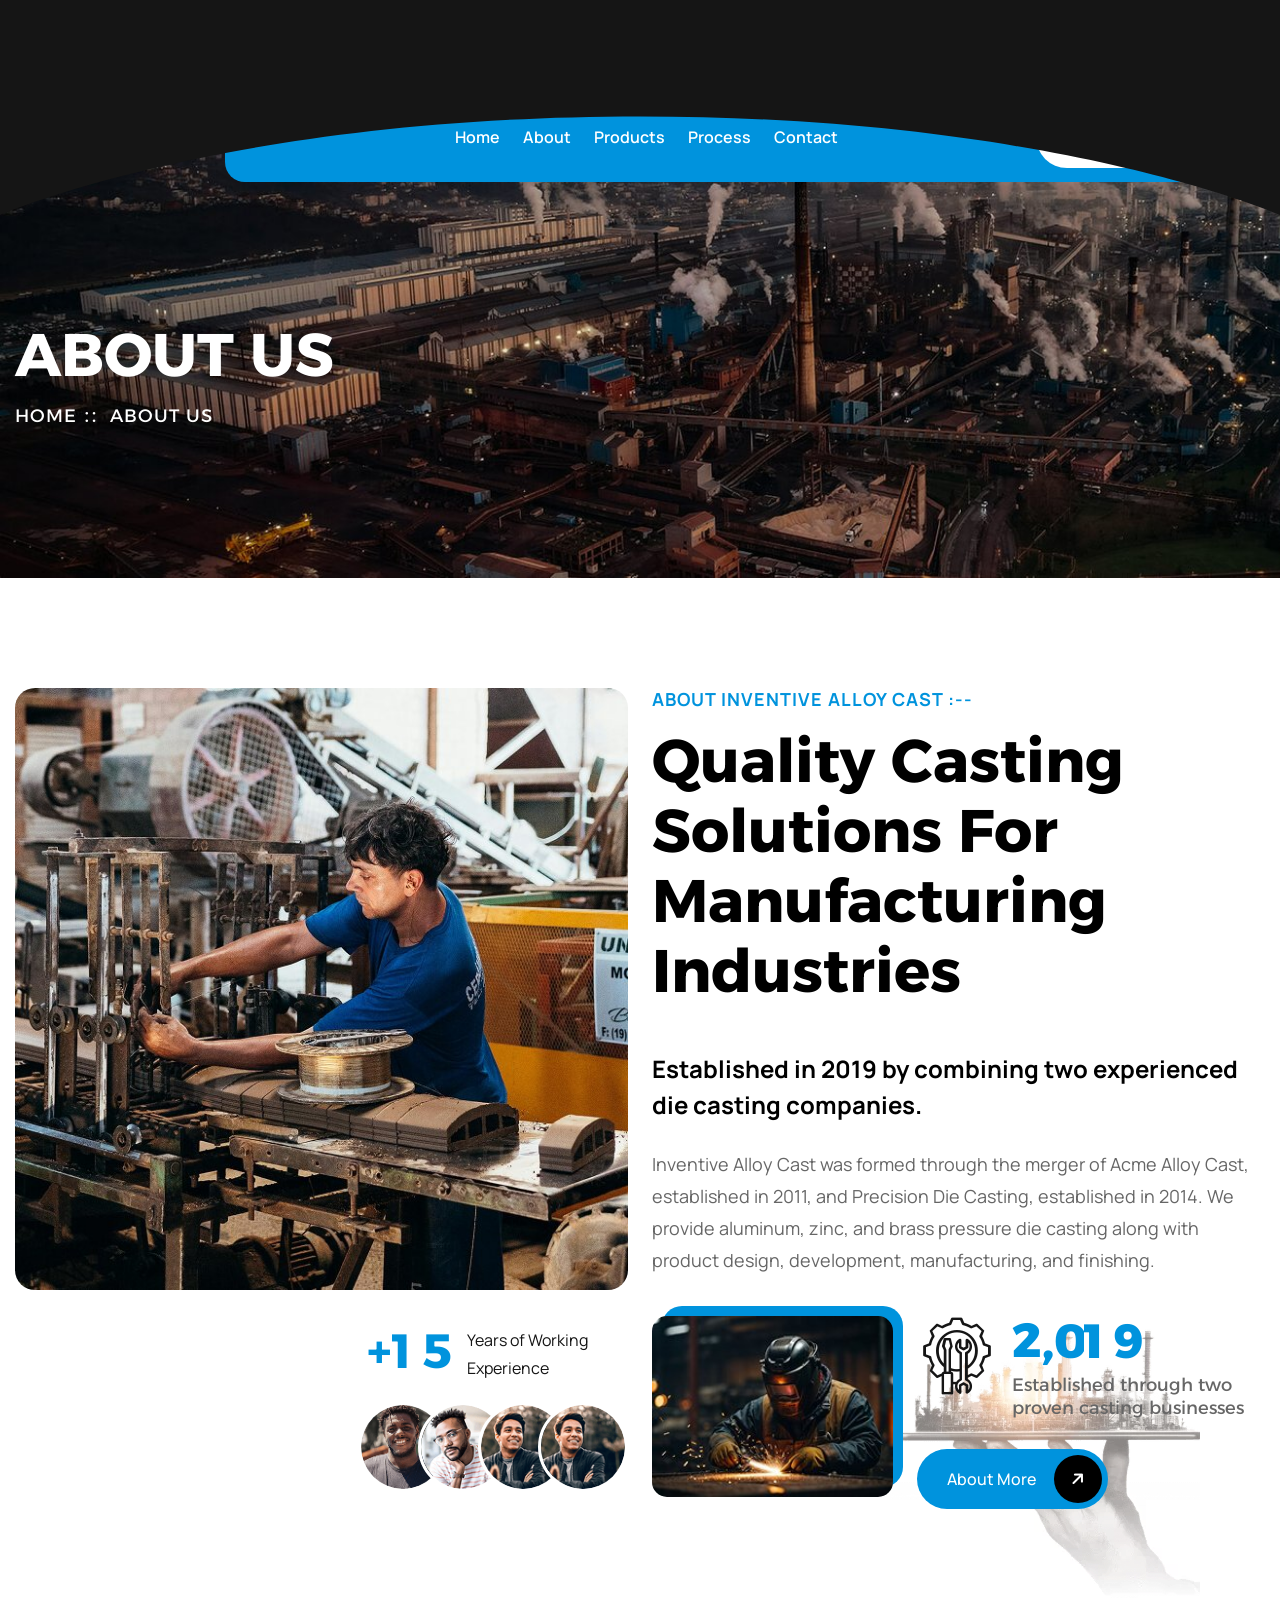
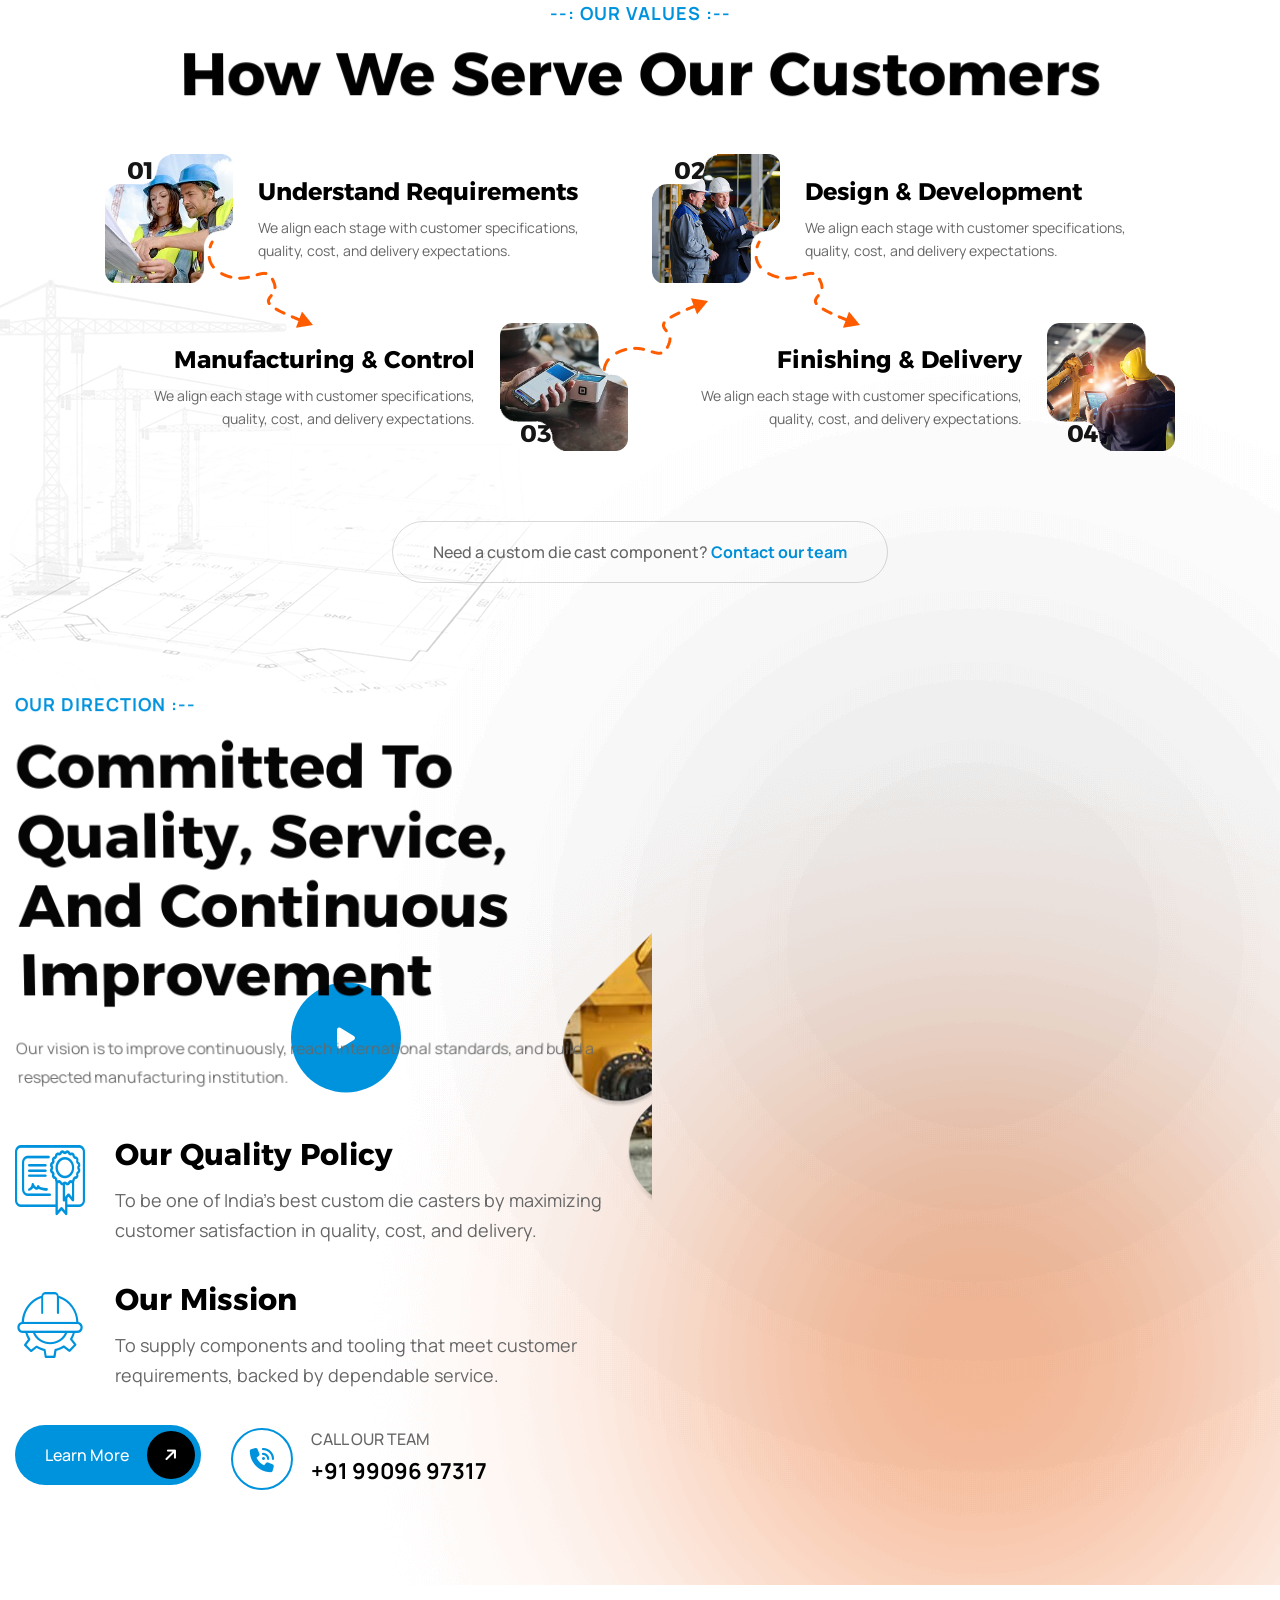
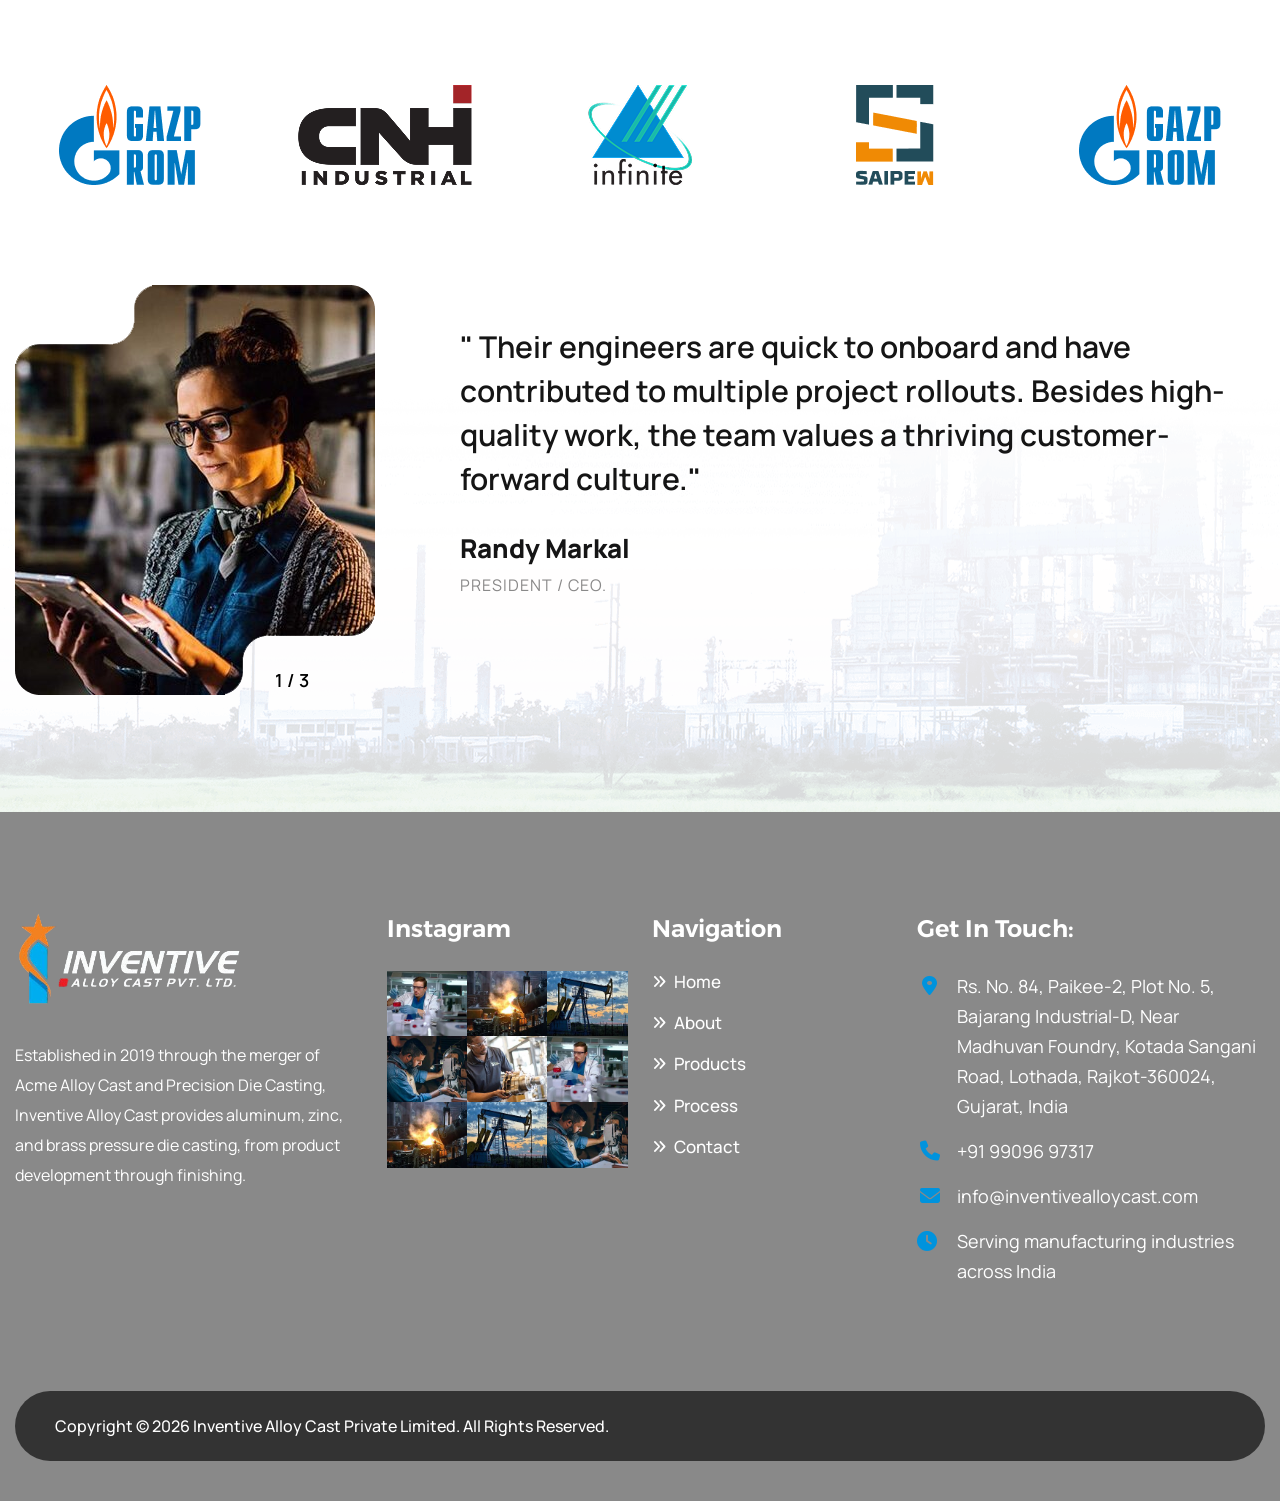
<file: about.html>
<!DOCTYPE html>
<html>

<!-- Mirrored from expert-themes.com/html/induxt/about.html by HTTrack Website Copier/3.x [XR&CO'2014], Sun, 30 Aug 2026 16:06:49 GMT -->
<head>
<meta charset="utf-8">
<title>About Us | Inventive Alloy Cast</title>
<!-- Stylesheets -->

<link id="theme-color-file" href="assets/css/all.css" rel="stylesheet">
<link href="https://fonts.googleapis.com/css2?family=Manrope:wght@300;400;500;600;700;800&amp;display=swap" rel="stylesheet">
<link href="https://fonts.googleapis.com/css2?family=Alexandria:wght@100..900&amp;display=swap" rel="stylesheet">
<link href="https://fonts.googleapis.com/css2?family=Raleway:ital,wght@0,100..900;1,100..900&amp;display=swap" rel="stylesheet">

<!-- Color Switcher Mockup -->
<!-- Color Themes -->
<link rel="shortcut icon" href="assets/images/favicon.png" type="image/x-icon">
<link rel="icon" href="assets/images/favicon.png" type="image/x-icon">

<!-- Responsive -->
<meta http-equiv="X-UA-Compatible" content="IE=edge">
<meta name="viewport" content="width=device-width, initial-scale=1.0, maximum-scale=1.0, user-scalable=0">

<!--[if lt IE 9]><script src="https://cdnjs.cloudflare.com/ajax/libs/html5shiv/3.7.3/html5shiv.js"></script><![endif]-->
<!--[if lt IE 9]><script src="js/respond.js"></script><![endif]-->
</head>

<body>

<div class="page-wrapper">
<!-- Preloader Start -->
	<div class="preloader">
		<svg viewBox="0 0 1000 1000" preserveAspectRatio="none">
			<path id="preloaderSvg" d="M0,1005S175,995,500,995s500,5,500,5V0H0Z"></path>
		</svg>
		<div class="preloader-heading">
			<div class="load-text">
				<span>L</span>
				<span>o</span>
				<span>a</span>
				<span>d</span>
				<span>i</span>
				<span>n</span>
				<span>g</span>
			</div>
		</div>
	</div>
	<!-- Preloader End -->

	<!-- Main Header -->
	<header class="main-header header-style-three">

		<!-- Header Top -->
		<div class="header-top">
			<div class="auto-container">
				<div class="inner-container">
					<div class="d-flex justify-content-between align-items-center flex-wrap">
						<ul class="header-info_list">
							<li><span>Email : </span> <a href="mailto:info@inventivealloycast.com">info@inventivealloycast.com</a></li>
							<li><span>Call : </span> <a href="tel:+919909697317">+91 99096 97317</a></li>
						</ul>
						<!-- Social Box -->
						<div class="social-box">
							<a href="https://facebook.com/"><i class="fa-brands fa-facebook-f"></i></a>
							<a href="https://twitter.com/"><i class="fa-brands fa-twitter"></i></a>
							<a href="https://youtube.com/"><i class="fa-brands fa-youtube"></i></a>
							<a href="https://instagram.com/"><i class="fa-brands fa-instagram"></i></a>
						</div>
					</div>
				</div>
			</div>
		</div>
		<!-- End Header Top -->

		<!-- Header Lower -->
		<div class="header-lower">
			<div class="auto-container">
				<div class="inner-container">
					<div class="d-flex justify-content-between align-items-center">

						<!-- Logo Box -->
						<div class="logo-box">
							<div class="logo"><a href="index.html"><img src="assets/images/inventive/logo.png" alt="Inventive Alloy Cast" title="Inventive Alloy Cast"></a></div>
						</div>

						<div class="nav-outer d-flex flex-wrap">
							<!-- Main Menu -->
							<nav class="main-menu navbar-expand-md">
								<div class="navbar-header">
									<button class="navbar-toggler" type="button" data-toggle="collapse" data-target="#navbarSupportedContent" aria-controls="navbarSupportedContent" aria-expanded="false" aria-label="Toggle navigation">
										<span class="icon-bar"></span>
										<span class="icon-bar"></span>
										<span class="icon-bar"></span>
									</button>
								</div>
								<div class="navbar-collapse collapse clearfix" id="navbarSupportedContent">
									<ul class="navigation clearfix">
										<li><a href="index.html">Home</a></li>
										<li class="current"><a href="about.html">About</a></li>
										<li><a href="products.html">Products</a></li>
										<li><a href="blog.html">Process</a></li>
										<li><a href="contact.html">Contact</a></li>
									</ul>
								</div>
							</nav>

						</div>

						<!-- Main Menu End-->
						<div class="outer-box d-flex align-items-center flex-wrap">

							<!-- Button Box -->
							<div class="main-header_button">
								<a href="contact.html" class="theme-btn btn-style-three">
									<span class="btn-wrap">
										<span class="text-one">get in touch <i class="fa-classic fa-solid fa-arrow-right"></i></span>
										<span class="text-two">get in touch <i class="fa-classic fa-solid fa-arrow-right"></i></span>
									</span>
								</a>
							</div>
							
							<!-- Mobile Navigation Toggler -->
							<div class="mobile-nav-toggler"><span class="icon fa-classic fa-solid fa-bars fa-fw"></span></div>

						</div>

					</div>
				</div>
			</div>
		</div>
		<!--End Header Lower-->

		<!-- Mobile Menu  -->
		<div class="mobile-menu">
			<div class="menu-backdrop"></div>
			<div class="close-btn"><span class="icon fa-xmark"></span></div>

			<nav class="menu-box">
				<div class="nav-logo"><a href="index.html"><img src="assets/images/inventive/logo.png" alt="Inventive Alloy Cast" title="Inventive Alloy Cast"></a></div>
				<div class="menu-outer"><!--Here Menu Will Come Automatically Via Javascript / Same Menu as in Header--></div>
			</nav>
		</div>
		<!-- End Mobile Menu -->

	</header>
	<!-- End Main Header -->

	<!-- Page Title -->
    <section class="page-title" style="background-image:url(assets/images/background/4.jpg)">
		
        <div class="auto-container">
			<h2>About us</h2>
			<ul class="bread-crumb clearfix">
				<li><a href="index.html">Home</a></li>
				<li>about us</li>
			</ul>
        </div>
    </section>
    <!-- End Page Title -->

	<!-- About One -->
	<section class="about-one">
		<div class="side-icon">
			<img src="assets/images/icons/about-1.png" alt= "" />
		</div>
		<div class="auto-container">
			<div class="row clearfix">
				<!-- Image Column -->
				<div class="about-one_image-column col-lg-6 col-md-12 col-sm-12">
					<div class="about-one_image-outer">
						<div class="about-one_image overlay-anim img-reveal">
							<img src="assets/images/resource/about.jpg" alt= "" />
						</div>
						<div class="about-one_image-two overlay-anim img-reveal">
							<img src="assets/images/resource/about-2.jpg" alt= "" />
						</div>
						<div class="about-one_experiance">
							<div class="about-one_experiance-count">+<span class="odometer" data-count="15"></span></div>
							Years of Working <br> Experience
						</div>
						<ul class="about-one_authors">
							<li><img src="assets/images/resource/author-1.png" alt= ""/></li>
							<li><img src="assets/images/resource/author-2.png" alt= ""/></li>
							<li><img src="assets/images/resource/author-3.png" alt= ""/></li>
							<li><img src="assets/images/resource/author-3.png" alt= ""/></li>
						</ul>
					</div>
				</div>
				<!-- Content Column -->
				<div class="about-one_content-column col-lg-6 col-md-12 col-sm-12">
					<div class="about-one_content-outer">
						<!-- Sec Title -->
						<div class="sec-title title-anim">
							<div class="sec-title_title">About Inventive Alloy Cast :--</div>
							<h2 class="sec-title_heading">Quality Casting Solutions for Manufacturing Industries</h2>
						</div>
						<div class="about-one_bold">Established in 2019 by combining two experienced die casting companies.</div>
						<div class="about-one_text">Inventive Alloy Cast was formed through the merger of Acme Alloy Cast, established in 2011, and Precision Die Casting, established in 2014. We provide aluminum, zinc, and brass pressure die casting along with product design, development, manufacturing, and finishing.</div>
						<div class="row clearfix">
							<!-- Column -->
							<div class="column col-lg-5 col-md-4 col-sm-12">
								<div class="about-one_image-three overlay-anim">
									<img src="assets/images/resource/about-3.jpg" alt= "" />
								</div>
							</div>
							<!-- Column -->
							<div class="column col-lg-7 col-md-8 col-sm-12">
								<div class="about-one_count">
									<div class="icon flaticon-equipment"></div>
									<div class="count"><span class="odometer" data-count="2019"></span></div>
									Established through two proven casting businesses
								</div>
								<!-- Button Box -->
								<div class="about-one_btn">
									<a href="contact.html" class="theme-btn btn-style-one">
										<span class="btn-wrap">
											<span class="text-one">about more <i class="fa-classic fa-solid fa-arrow-right"></i></span>
											<span class="text-two">about more <i class="fa-classic fa-solid fa-arrow-right"></i></span>
										</span>
									</a>
								</div>
							</div>
						</div>
					</div>
				</div>
			</div>
		</div>
	</section>
	<!-- End About One -->

	<!-- Process One -->
	<section class="process-one">
		<div class="process-one_vector" style="background-image:url(assets/images/background/process-bg.png)"></div>
		<div class="auto-container">
			<!-- Sec Title -->
			<div class="sec-title centered title-anim">
				<div class="sec-title_title">--: Our Values :--</div>
				<h2 class="sec-title_heading">How We Serve Our Customers</h2>
			</div>
			<div class="row clearfix">

				<!-- Column -->
				<div class="process-block_one col-lg-6 col-md-6 col-sm-12">
					<div class="process-block_one-inner">
						<div class="process-block_one-image overlay-anim">
							<div class="process-block_one-number">01</div>
							<img src="assets/images/resource/process-1.jpg" alt="" />
						</div>
						<div class="process-block_one-content">
							<h4 class="process-block_one-title">Understand Requirements</h4>
							<div class="process-block_one-text">We align each stage with customer specifications, quality, cost, and delivery expectations.</div>
						</div>
					</div>
				</div>

				<!-- Column -->
				<div class="process-block_one col-lg-6 col-md-6 col-sm-12">
					<div class="process-block_one-inner">
						<div class="process-block_one-image overlay-anim">
							<div class="process-block_one-number">02</div>
							<img src="assets/images/resource/process-2.jpg" alt="" />
						</div>
						<div class="process-block_one-content">
							<h4 class="process-block_one-title">Design & Development</h4>
							<div class="process-block_one-text">We align each stage with customer specifications, quality, cost, and delivery expectations.</div>
						</div>
					</div>
				</div>

				<!-- Column -->
				<div class="process-block_one col-lg-6 col-md-6 col-sm-12">
					<div class="process-block_one-inner">
						<div class="process-block_one-image overlay-anim">
							<div class="process-block_one-number">03</div>
							<img src="assets/images/resource/process-3.jpg" alt="" />
						</div>
						<div class="process-block_one-content">
							<h4 class="process-block_one-title">Manufacturing & Control</h4>
							<div class="process-block_one-text">We align each stage with customer specifications, quality, cost, and delivery expectations.</div>
						</div>
					</div>
				</div>

				<!-- Column -->
				<div class="process-block_one col-lg-6 col-md-6 col-sm-12">
					<div class="process-block_one-inner">
						<div class="process-block_one-image overlay-anim">
							<div class="process-block_one-number">04</div>
							<img src="assets/images/resource/process-4.jpg" alt="" />
						</div>
						<div class="process-block_one-content">
							<h4 class="process-block_one-title">Finishing & Delivery</h4>
							<div class="process-block_one-text">We align each stage with customer specifications, quality, cost, and delivery expectations.</div>
						</div>
					</div>
				</div>

			</div>

			<div class="lower-box text-center">
				<div class="text">Need a custom die cast component? <a href="contact.html">Contact our team</a></div>
			</div>

		</div>
	</section>
	<!-- End Process One -->

	<!-- Choose One -->
	<section class="choose-one">
		<div class="choose-one_pattern-layer" style="background-image:url(assets/images/background/pattern-1.png)"></div>
		<div class="choose-one_shadow" style="background-image:url(assets/images/background/shadow-1.png)"></div>
		<div class="choose-one_shadow2" style="background-image:url(assets/images/background/shadow-2.png)"></div>
		<div class="auto-container">
			<div class="row clearfix">
				<!-- Column -->
				<div class="choose-one_title-column col-lg-6 col-md-12 col-sm-12">
					<div class="choose-one_title-outer">
						<!-- Sec Title -->
						<div class="sec-title title-anim">
							<div class="sec-title_title">Our Direction :--</div>
							<h2 class="sec-title_heading">Committed to Quality, Service, and Continuous Improvement</h2>
							<div class="sec-title_text">Our vision is to improve continuously, reach international standards, and build a respected manufacturing institution.</div>
						</div>

						<!-- Choose Block One -->
						<div class="choose-block_one">
							<div class="choose-block_one-inner">
								<div class="choose-block_one-icon trans-500 flaticon-certificate-1"></div>
								<h3 class="choose-block_one-title">Our Quality Policy</h3>
								To be one of India’s best custom die casters by maximizing customer satisfaction in quality, cost, and delivery.
							</div>
						</div>

						<!-- Choose Block One -->
						<div class="choose-block_one">
							<div class="choose-block_one-inner">
								<div class="choose-block_one-icon trans-500 flaticon-helmet"></div>
								<h3 class="choose-block_one-title">Our Mission</h3>
								To supply components and tooling that meet customer requirements, backed by dependable service.
							</div>
						</div>

						<div class="choose-one_options d-flex align-items-center flex-wrap">

							<!-- Button Box -->
							<div class="choose-one_btn">
								<a href="contact.html" class="theme-btn btn-style-one">
									<span class="btn-wrap">
										<span class="text-one">Learn More <i class="fa-classic fa-solid fa-arrow-right"></i></span>
										<span class="text-two">Learn More <i class="fa-classic fa-solid fa-arrow-right"></i></span>
									</span>
								</a>
							</div>

							<!-- Phone Box -->
							<div class="choose-phone_box">
								<span class="icon fa-classic fa-solid fa-phone-volume"></span>
								<i>Call our team</i>
								<a href="tel:+919909697317">+91 99096 97317</a>
							</div>

						</div>

					</div>
				</div>

				<!-- Column -->
				<div class="choose-one_image-column col-lg-6 col-md-12 col-sm-12">
					<div class="choose-one_image-outer">
						<div class="choose-one_image img-reveal">
							<img src="assets/images/resource/choose.jpg" alt= "" />
							<a href="https://www.youtube.com/watch?v=kxPCFljwJws" class="lightbox-video play-box"><span class="fa fa-play trans-300"></span></a>
						</div>
					</div>
				</div>

			</div>
		</div>
	</section>
	<!-- End Choose One -->

	<!-- Clients One -->
	<section class="clients-one">
		<div class="auto-container">
			<div class="inner-container">
				<div class="clients-one_slider swiper-container">
					<div class="swiper-wrapper">

						<!-- Slide -->
						<div class="swiper-slide">
							<div class="client-image">
								<a href="#"><img src="assets/images/clients/1.png" alt="" /></a>
							</div>
						</div>

						<!-- Slide -->
						<div class="swiper-slide">
							<div class="client-image">
								<a href="#"><img src="assets/images/clients/2.png" alt="" /></a>
							</div>
						</div>

						<!-- Slide -->
						<div class="swiper-slide">
							<div class="client-image">
								<a href="#"><img src="assets/images/clients/3.png" alt="" /></a>
							</div>
						</div>

						<!-- Slide -->
						<div class="swiper-slide">
							<div class="client-image">
								<a href="#"><img src="assets/images/clients/4.png" alt="" /></a>
							</div>
						</div>

						<!-- Slide -->
						<div class="swiper-slide">
							<div class="client-image">
								<a href="#"><img src="assets/images/clients/5.png" alt="" /></a>
							</div>
						</div>

						<!-- Slide -->
						<div class="swiper-slide">
							<div class="client-image">
								<a href="#"><img src="assets/images/clients/2.png" alt="" /></a>
							</div>
						</div>

						<!-- Slide -->
						<div class="swiper-slide">
							<div class="client-image">
								<a href="#"><img src="assets/images/clients/3.png" alt="" /></a>
							</div>
						</div>

						<!-- Slide -->
						<div class="swiper-slide">
							<div class="client-image">
								<a href="#"><img src="assets/images/clients/4.png" alt="" /></a>
							</div>
						</div>

						<!-- Slide -->
						<div class="swiper-slide">
							<div class="client-image">
								<a href="#"><img src="assets/images/clients/5.png" alt="" /></a>
							</div>
						</div>

					</div>

				</div>
			</div>
		</div>
	</section>
	<!-- End Clients One -->

	<!-- Testimonial One -->
	<section class="testimonial-one">
		<div class="testimonial-one_bg overlay-layer" style="background-image:url(assets/images/background/pattern-2.png)"></div>
		<div class="auto-container">
			<div class="inner-container">

				<div class="testimonial_carousel swiper-container">
					<div class="swiper-wrapper">

						<!-- Slide -->
						<div class="swiper-slide">
							<!-- Testimonial Block One -->
							<div class="testimonial-block_one">
								<div class="testimonial-block_one-inner">
									<div class="row clearfix">
										<!-- Column -->
										<div class="column col-lg-4 col-md-4 col-sm-12">
											<div class="testimonial-block_one-image overlay-anim">
												<img src="assets/images/resource/author-5.jpg" alt= ""/>
											</div>
										</div>
										<!-- Column -->
										<div class="column col-lg-8 col-md-8 col-sm-12">
											<div class="testimonial-block_one-content">
												<div class="testimonial-block_one-text">" Their engineers are quick to onboard and have contributed to multiple project rollouts. Besides high-quality work, the team values a thriving customer-forward culture."</div>
												<div class="testimonial-block_one-author">
													Randy Markal
													<span>President / CEO.</span>
												</div>
											</div>
										</div>
									</div>
								</div>
							</div>
						</div>

						<!-- Slide -->
						<div class="swiper-slide">
							<!-- Testimonial Block One -->
							<div class="testimonial-block_one">
								<div class="testimonial-block_one-inner">
									<div class="row clearfix">
										<!-- Column -->
										<div class="column col-lg-4 col-md-4 col-sm-12">
											<div class="testimonial-block_one-image overlay-anim">
												<img src="assets/images/resource/author-5.jpg" alt= ""/>
											</div>
										</div>
										<!-- Column -->
										<div class="column col-lg-8 col-md-8 col-sm-12">
											<div class="testimonial-block_one-content">
												<div class="testimonial-block_one-text">" Their engineers are quick to onboard and have contributed to multiple project rollouts. Besides high-quality work, the team values a thriving customer-forward culture."</div>
												<div class="testimonial-block_one-author">
													Randy Markal
													<span>President / CEO.</span>
												</div>
											</div>
										</div>
									</div>
								</div>
							</div>
						</div>

						<!-- Slide -->
						<div class="swiper-slide">
							<!-- Testimonial Block One -->
							<div class="testimonial-block_one">
								<div class="testimonial-block_one-inner">
									<div class="row clearfix">
										<!-- Column -->
										<div class="column col-lg-4 col-md-4 col-sm-12">
											<div class="testimonial-block_one-image overlay-anim">
												<img src="assets/images/resource/author-5.jpg" alt= ""/>
											</div>
										</div>
										<!-- Column -->
										<div class="column col-lg-8 col-md-8 col-sm-12">
											<div class="testimonial-block_one-content">
												<div class="testimonial-block_one-text">" Their engineers are quick to onboard and have contributed to multiple project rollouts. Besides high-quality work, the team values a thriving customer-forward culture."</div>
												<div class="testimonial-block_one-author">
													Randy Markal
													<span>President / CEO.</span>
												</div>
											</div>
										</div>
									</div>
								</div>
							</div>
						</div>

					</div>
					<!-- If we need pagination -->
						<div class="testimonial_carousel-pagination"></div>
				</div>

			</div>
		</div>
	</section>
	<!-- End Testimonial One -->

	<!-- Footer Two -->
	<footer class="main-footer style-two">
		<div class="main-footer_bg overlay-layer" style="background-image:url(assets/images/background/2.jpg)"></div>
		<div class="auto-container">
			<!-- Widgets Section -->
			<div class="widgets-section wow fadeInUp" data-wow-delay="0ms" data-wow-duration="1500ms">
				<div class="row clearfix">

					<!-- Big Column -->
					<div class="big-column col-xl-6 col-lg-12 col-md-12 col-sm-12">
						<div class="row clearfix">

							<!-- Footer Column -->
							<div class="main-footer_column col-lg-7 col-md-6 col-sm-12">
								<div class="logo-widget">
									<div class="main-footer_logo"><a href="index.html"><img src="assets/images/inventive/white-logo.png" alt="Inventive Alloy Cast" title="Inventive Alloy Cast"></a></div>
									<div class="main-footer_text">Established in 2019 through the merger of Acme Alloy Cast and Precision Die Casting, Inventive Alloy Cast provides aluminum, zinc, and brass pressure die casting, from product development through finishing.</div>
								</div>
							</div>

							<!-- Footer Column -->
							<div class="main-footer_column col-lg-5 col-md-6 col-sm-12">
								<div class="links-widget">
									<h4 class="main-footer_widget-title">Instagram</h4>
									<div class="footer-gallery">
										<!-- Image Outer -->
										<div class="image-outer">
											<div class="image">
												<a class="lightbox-image" href="assets/images/gallery/instagram-1.jpg">
													<img src="assets/images/gallery/instagram-1.jpg" alt="" />
												</a>
											</div>
										</div>
										<!-- Image Outer -->
										<div class="image-outer">
											<div class="image">
												<a class="lightbox-image" href="assets/images/gallery/instagram-2.jpg">
													<img src="assets/images/gallery/instagram-2.jpg" alt="" />
												</a>
											</div>
										</div>
										<!-- Image Outer -->
										<div class="image-outer">
											<div class="image">
												<a class="lightbox-image" href="assets/images/gallery/instagram-3.jpg">
													<img src="assets/images/gallery/instagram-3.jpg" alt="" />
												</a>
											</div>
										</div>
										<!-- Image Outer -->
										<div class="image-outer">
											<div class="image">
												<a class="lightbox-image" href="assets/images/gallery/instagram-4.jpg">
													<img src="assets/images/gallery/instagram-4.jpg" alt="" />
												</a>
											</div>
										</div>
										<!-- Image Outer -->
										<div class="image-outer">
											<div class="image">
												<a class="lightbox-image" href="assets/images/gallery/instagram-5.jpg">
													<img src="assets/images/gallery/instagram-5.jpg" alt="" />
												</a>
											</div>
										</div>
										<!-- Image Outer -->
										<div class="image-outer">
											<div class="image">
												<a class="lightbox-image" href="assets/images/gallery/instagram-1.jpg">
													<img src="assets/images/gallery/instagram-1.jpg" alt="" />
												</a>
											</div>
										</div>
										<!-- Image Outer -->
										<div class="image-outer">
											<div class="image">
												<a class="lightbox-image" href="assets/images/gallery/instagram-2.jpg">
													<img src="assets/images/gallery/instagram-2.jpg" alt="" />
												</a>
											</div>
										</div>
										<!-- Image Outer -->
										<div class="image-outer">
											<div class="image">
												<a class="lightbox-image" href="assets/images/gallery/instagram-3.jpg">
													<img src="assets/images/gallery/instagram-3.jpg" alt="" />
												</a>
											</div>
										</div>
										<!-- Image Outer -->
										<div class="image-outer">
											<div class="image">
												<a class="lightbox-image" href="assets/images/gallery/instagram-4.jpg">
													<img src="assets/images/gallery/instagram-4.jpg" alt="" />
												</a>
											</div>
										</div>
									</div>
								</div>
							</div>

						</div>
					</div>

					<!-- Big Column -->
					<div class="big-column col-xl-6 col-lg-12 col-md-12 col-sm-12">
						<div class="row clearfix">

							<!-- Footer Column -->
							<div class="main-footer_column col-lg-5 col-md-5 col-sm-12">
								<div class="links-widget">
									<h4 class="main-footer_widget-title">Navigation</h4>
									<ul class="main-footer_links">
										<li><a href="index.html">Home</a></li>
										<li><a href="about.html">About</a></li>
										<li><a href="products.html">Products</a></li>
										<li><a href="blog.html">Process</a></li>
										<li><a href="contact.html">Contact</a></li>
									</ul>

								</div>
							</div>

							<!-- Footer Column -->
							<div class="main-footer_column col-lg-7 col-md-7 col-sm-12">
								<div class="info-widget">
									<h4 class="main-footer_widget-title">Get in Touch:</h4>
									<ul class="footer-contact_list">
										<li><span class="icon fas fa-map-marker-alt fa-fw"></span>Rs. No. 84, Paikee-2, Plot No. 5, Bajarang Industrial-D, Near Madhuvan Foundry, Kotada Sangani Road, Lothada, Rajkot-360024, Gujarat, India</li>
										<li><span class="icon fas fa-phone fa-fw"></span>+91 99096 97317</li>
										<li><span class="icon fas fa-envelope fa-fw"></span>info@inventivealloycast.com</li>
										<li><span class="icon fa-classic fa-solid fa-clock"></span>Serving manufacturing industries across India</li>
									</ul>

								</div>
							</div>

						</div>
					</div>

				</div>

				<div class="main-footer_bottom">
				<div class="d-flex justify-content-between align-items-center flex-wrap">
					<!-- Copyright -->
					<div class="main-footer_copyright">Copyright &copy; 2026 Inventive Alloy Cast Private Limited. All rights reserved.</div>
				</div>
			</div>

			</div>

		</div>
	</footer>
	<!-- End Main Footer -->

	<!-- Search Popup -->
	<div class="search-popup">
		<div class="color-layer"></div>
		<button class="close-search"><span class="fa-xmark"></span></button>
		<form method="post" action="https://expert-themes.com/html/induxt/blog.html">
			<div class="form-group">
				<input type="search" name="search-field" value="" placeholder="Search Here" required="">
				<button class="fa fa-solid fa-magnifying-glass fa-fw" type="submit"></button>
			</div>
		</form>
	</div>
	<!-- End Search Popup -->
</div>
<!-- End PageWrapper -->

<div class="progress-wrap">
	<svg class="progress-circle svg-content" width="100%" height="100%" viewBox="-1 -1 102 102">
		<path d="M50,1 a49,49 0 0,1 0,98 a49,49 0 0,1 0,-98"/>
	</svg>
</div>

<script src="assets/js/all.js"></script>

</body>

<!-- Mirrored from expert-themes.com/html/induxt/about.html by HTTrack Website Copier/3.x [XR&CO'2014], Sun, 30 Aug 2026 16:06:51 GMT -->
</html>
</file>
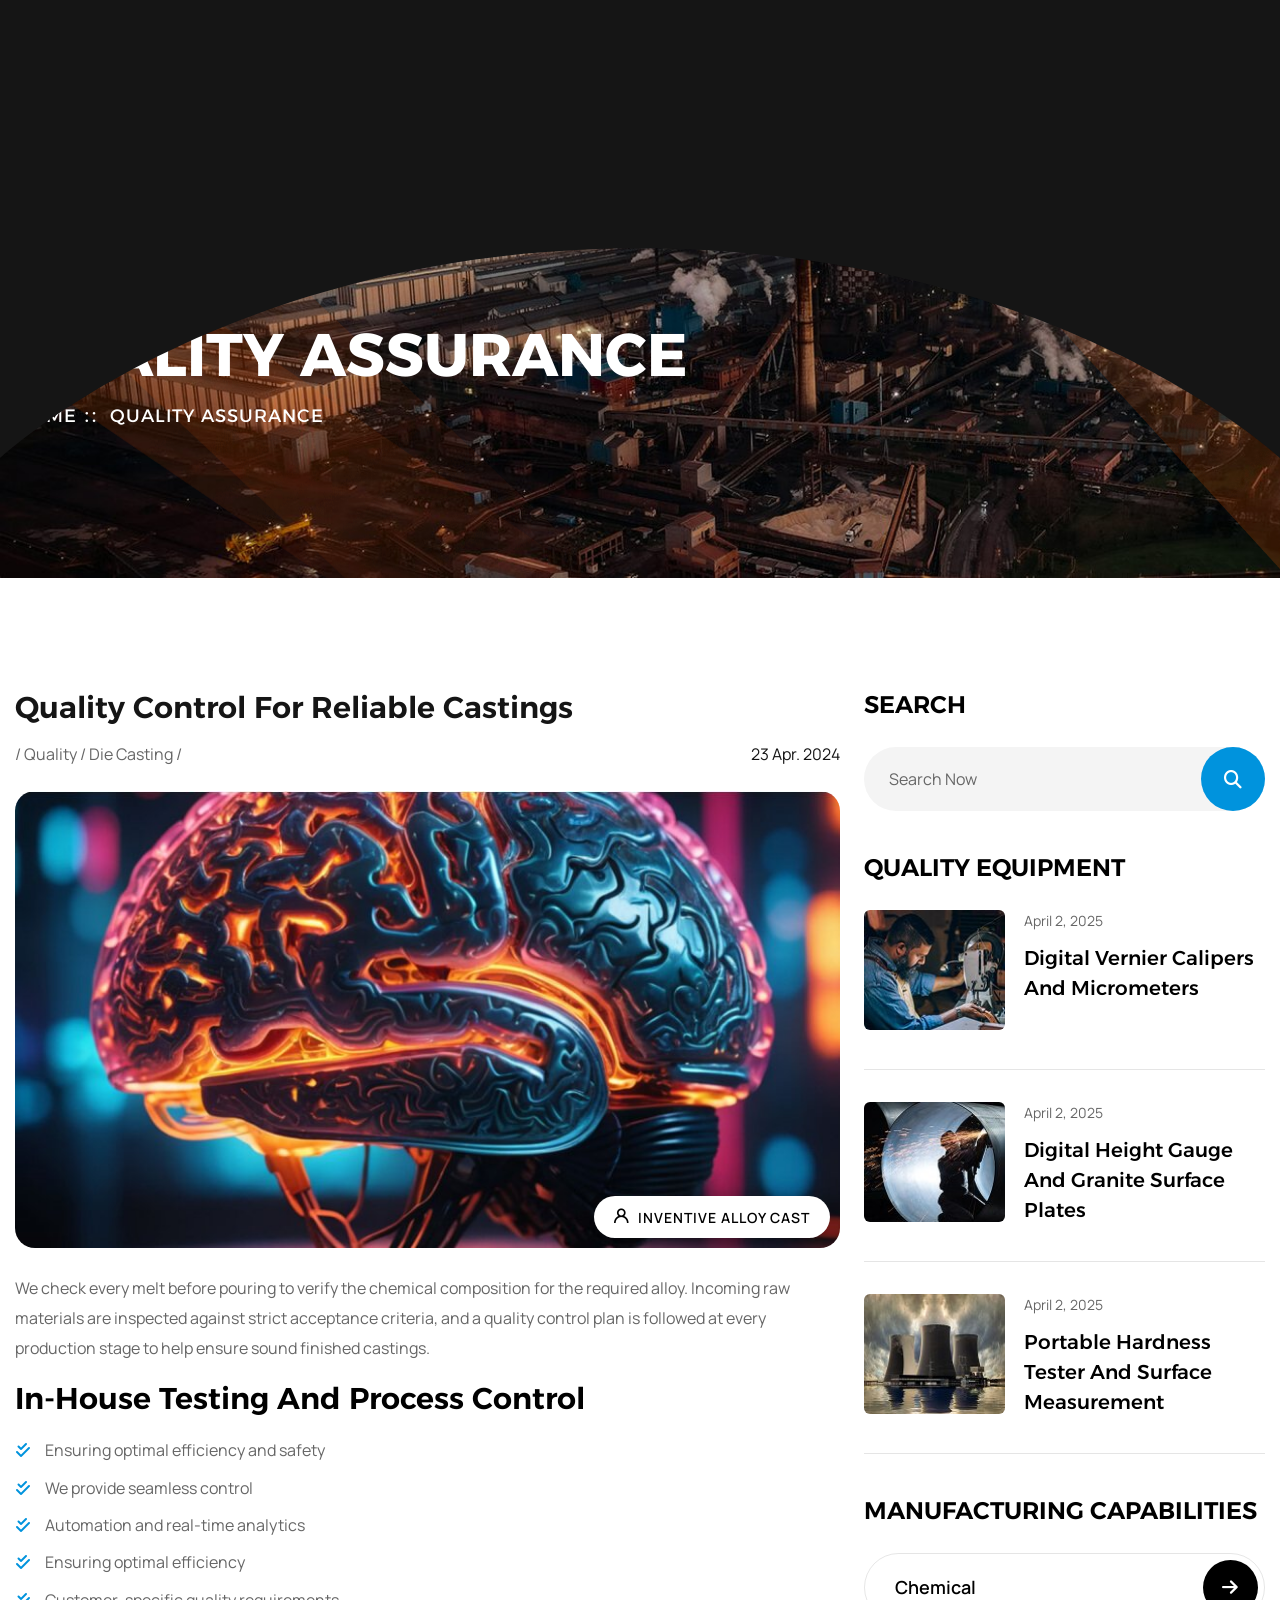
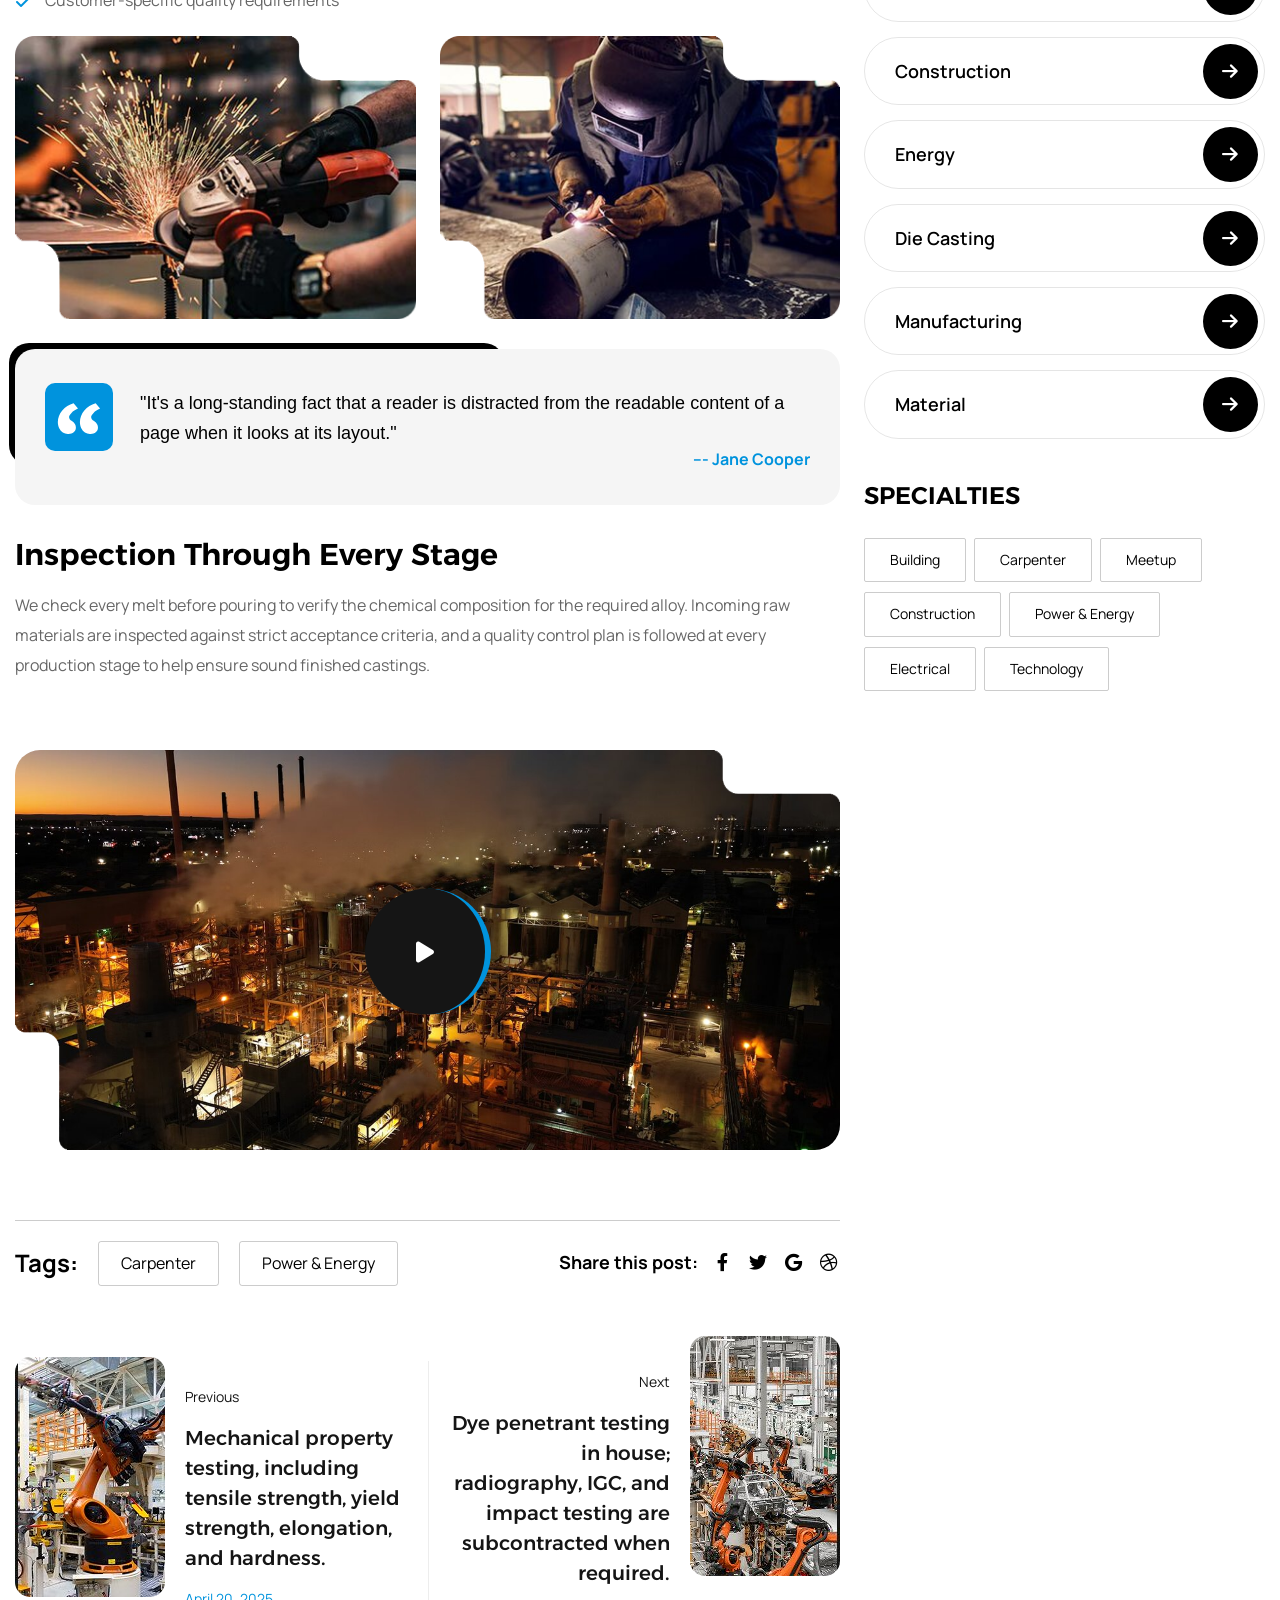
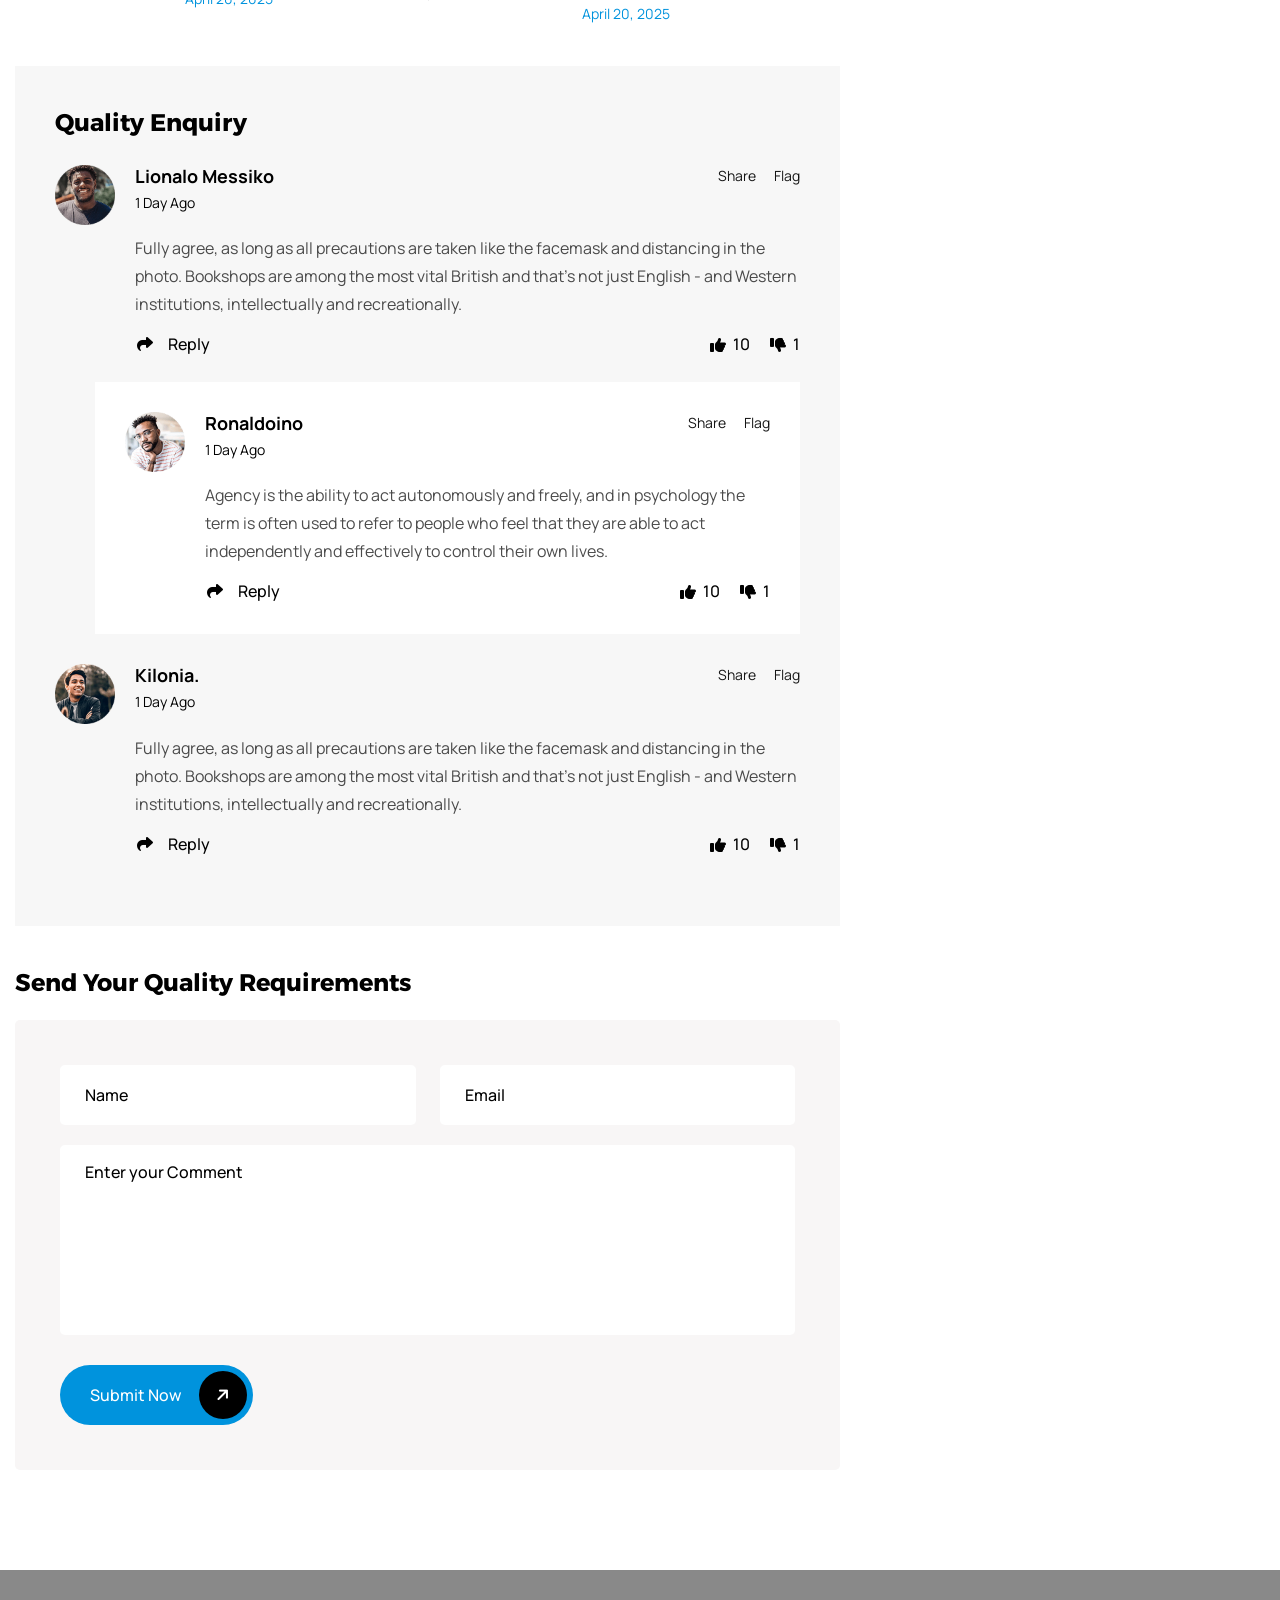
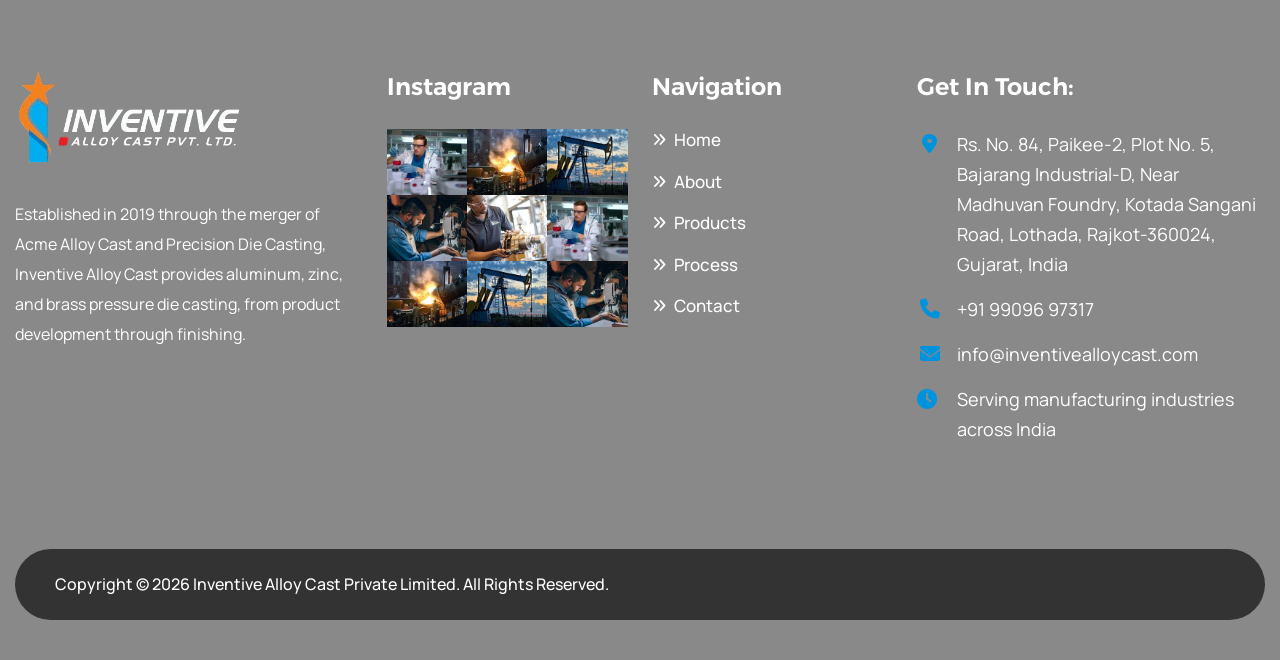
<file: blog-detail.html>
<!DOCTYPE html>
<html>

<!-- Mirrored from expert-themes.com/html/induxt/blog-detail.html by HTTrack Website Copier/3.x [XR&CO'2014], Sun, 30 Aug 2026 16:07:10 GMT -->
<head>
<meta charset="utf-8">
<title>Quality Assurance | Inventive Alloy Cast</title>
<!-- Stylesheets -->

<link id="theme-color-file" href="assets/css/all.css" rel="stylesheet">
<link href="https://fonts.googleapis.com/css2?family=Manrope:wght@300;400;500;600;700;800&amp;display=swap" rel="stylesheet">
<link href="https://fonts.googleapis.com/css2?family=Alexandria:wght@100..900&amp;display=swap" rel="stylesheet">
<link href="https://fonts.googleapis.com/css2?family=Raleway:ital,wght@0,100..900;1,100..900&amp;display=swap" rel="stylesheet">

<!-- Color Switcher Mockup -->
<!-- Color Themes -->
<link rel="shortcut icon" href="assets/images/favicon.png" type="image/x-icon">
<link rel="icon" href="assets/images/favicon.png" type="image/x-icon">

<!-- Responsive -->
<meta http-equiv="X-UA-Compatible" content="IE=edge">
<meta name="viewport" content="width=device-width, initial-scale=1.0, maximum-scale=1.0, user-scalable=0">

<!--[if lt IE 9]><script src="https://cdnjs.cloudflare.com/ajax/libs/html5shiv/3.7.3/html5shiv.js"></script><![endif]-->
<!--[if lt IE 9]><script src="js/respond.js"></script><![endif]-->
</head>

<body>

<div class="page-wrapper">
<!-- Preloader Start -->
	<div class="preloader">
		<svg viewBox="0 0 1000 1000" preserveAspectRatio="none">
			<path id="preloaderSvg" d="M0,1005S175,995,500,995s500,5,500,5V0H0Z"></path>
		</svg>
		<div class="preloader-heading">
			<div class="load-text">
				<span>L</span>
				<span>o</span>
				<span>a</span>
				<span>d</span>
				<span>i</span>
				<span>n</span>
				<span>g</span>
			</div>
		</div>
	</div>
	<!-- Preloader End -->

	<!-- Main Header -->
	<header class="main-header header-style-three">

		<!-- Header Top -->
		<div class="header-top">
			<div class="auto-container">
				<div class="inner-container">
					<div class="d-flex justify-content-between align-items-center flex-wrap">
						<ul class="header-info_list">
							<li><span>Email : </span> <a href="mailto:info@inventivealloycast.com">info@inventivealloycast.com</a></li>
							<li><span>Call : </span> <a href="tel:+919909697317">+91 99096 97317</a></li>
						</ul>
						<!-- Social Box -->
						<div class="social-box">
							<a href="https://facebook.com/"><i class="fa-brands fa-facebook-f"></i></a>
							<a href="https://twitter.com/"><i class="fa-brands fa-twitter"></i></a>
							<a href="https://youtube.com/"><i class="fa-brands fa-youtube"></i></a>
							<a href="https://instagram.com/"><i class="fa-brands fa-instagram"></i></a>
						</div>
					</div>
				</div>
			</div>
		</div>
		<!-- End Header Top -->

		<!-- Header Lower -->
		<div class="header-lower">
			<div class="auto-container">
				<div class="inner-container">
					<div class="d-flex justify-content-between align-items-center">

						<!-- Logo Box -->
						<div class="logo-box">
							<div class="logo"><a href="index.html"><img src="assets/images/inventive/logo.png" alt="Inventive Alloy Cast" title="Inventive Alloy Cast"></a></div>
						</div>

						<div class="nav-outer d-flex flex-wrap">
							<!-- Main Menu -->
							<nav class="main-menu navbar-expand-md">
								<div class="navbar-header">
									<button class="navbar-toggler" type="button" data-toggle="collapse" data-target="#navbarSupportedContent" aria-controls="navbarSupportedContent" aria-expanded="false" aria-label="Toggle navigation">
										<span class="icon-bar"></span>
										<span class="icon-bar"></span>
										<span class="icon-bar"></span>
									</button>
								</div>
								<div class="navbar-collapse collapse clearfix" id="navbarSupportedContent">
									<ul class="navigation clearfix">
										<li><a href="index.html">Home</a></li>
										<li><a href="about.html">About</a></li>
										<li><a href="products.html">Products</a></li>
										<li class="current"><a href="blog.html">Process</a></li>
										<li><a href="contact.html">Contact</a></li>
									</ul>
								</div>
							</nav>

						</div>

						<!-- Main Menu End-->
						<div class="outer-box d-flex align-items-center flex-wrap">

							<!-- Search Btn -->
							<div class="search-box-btn trans-500 search-box-outer"><span class="icon fa fa-search"></span></div>

							<!-- Button Box -->
							<div class="main-header_button">
								<a href="contact.html" class="theme-btn btn-style-three">
									<span class="btn-wrap">
										<span class="text-one">get in touch <i class="fa-classic fa-solid fa-arrow-right"></i></span>
										<span class="text-two">get in touch <i class="fa-classic fa-solid fa-arrow-right"></i></span>
									</span>
								</a>
							</div>

							<!-- About Widget -->
							<span class="about-widget">
								<span class="hamburger">
									<span class="top-bun"></span>
									<span class="meat"></span>
									<span class="bottom-bun"></span>
								</span>
							</span>

							<!-- Mobile Navigation Toggler -->
							<div class="mobile-nav-toggler"><span class="icon fa-classic fa-solid fa-bars fa-fw"></span></div>

						</div>

					</div>
				</div>
			</div>
		</div>
		<!--End Header Lower-->

		<!-- Mobile Menu  -->
		<div class="mobile-menu">
			<div class="menu-backdrop"></div>
			<div class="close-btn"><span class="icon fa-xmark"></span></div>

			<nav class="menu-box">
				<div class="nav-logo"><a href="index.html"><img src="assets/images/inventive/logo.png" alt="Inventive Alloy Cast" title="Inventive Alloy Cast"></a></div>
				<div class="menu-outer"><!--Here Menu Will Come Automatically Via Javascript / Same Menu as in Header--></div>
			</nav>
		</div>
		<!-- End Mobile Menu -->

	</header>
	<!-- End Main Header -->

	<!-- Page Title -->
    <section class="page-title" style="background-image:url(assets/images/background/4.jpg)">
		<div class="pattern-1" style="background-image:url(assets/images/background/pattern-3.png)"></div>
		<div class="pattern-2" style="background-image:url(assets/images/background/pattern-4.png)"></div>
        <div class="auto-container">
			<h2>Quality Assurance</h2>
			<ul class="bread-crumb clearfix">
				<li><a href="index.html">Home</a></li>
				<li>Quality Assurance</li>
			</ul>
        </div>
    </section>
    <!-- End Page Title -->

	<!-- Sidebar Page Container -->
    <div class="sidebar-page-container">
		<div class="auto-container">
			<div class="row clearfix">

				<!-- Content Side -->
                <div class="content-side col-lg-8 col-md-12 col-sm-12">
					<div class="blog-classic">

						<!-- News Block -->
						<div class="blog-detail">
							<div class="blog-detail_inner">
								<h3 class="blog-detail_title">Quality Control for Reliable Castings</h3>
								<!-- Meta -->
								<ul class="blog-detail_meta">
									<li>/ Quality / Die Casting /</li>
									<li>23 Apr. 2024</li>
								</ul>
								<!-- Image -->
								<div class="blog-detail_image">
									<div class="blog-detail_author"><span class="flaticon-user-1"></span> Inventive Alloy Cast</div>
									<img src="assets/images/resource/news-6.jpg" alt="" />
								</div>

								<div class="blog-detail_content">
									<p>We check every melt before pouring to verify the chemical composition for the required alloy. Incoming raw materials are inspected against strict acceptance criteria, and a quality control plan is followed at every production stage to help ensure sound finished castings.</p>
									<h3>In-house Testing and Process Control</h3>
									<ul class="blog-detail_list">
										<li>Ensuring optimal efficiency and safety</li>
										<li>We provide seamless control</li>
										<li>Automation and real-time analytics</li>
										<li>Ensuring optimal efficiency</li>
										<li>Customer-specific quality requirements</li>
									</ul>
									<div class="gallery-box">
										<div class="row clearfix">
											<div class="column col-lg-6 col-md-6 col-sm-12">
												<div class="image">
													<img src="assets/images/resource/news-10.jpg" alt="" />
												</div>
											</div>
											<div class="column col-lg-6 col-md-6 col-sm-12">
												<div class="image">
													<img src="assets/images/resource/news-11.jpg" alt="" />
												</div>
											</div>
										</div>
									</div>
									<blockquote>
										<div class="blockquote-inner">
											<span class="quote"><img src="assets/images/icons/quote-1.svg" alt="" /></span>
											"It's a long-standing fact that a reader is distracted from the readable content of a page when it looks at its layout."
										</div>
										<i>---  Jane Cooper</i>
									</blockquote>
									<h3>Inspection Through Every Stage</h3>
									<p>We check every melt before pouring to verify the chemical composition for the required alloy. Incoming raw materials are inspected against strict acceptance criteria, and a quality control plan is followed at every production stage to help ensure sound finished castings.</p>
									<div class="blog-detail_video">
										<img src="assets/images/resource/video-1.jpg" alt="" />
										<a href="https://www.youtube.com/watch?v=kxPCFljwJws" class="lightbox-video play-box"><i class="ripple"></i><span class="fa fa-play trans-300"></span></a>
									</div>
									<!-- Post Share Options-->
									<div class="post-share-options">
										<div class="d-flex justify-content-between align-items-center flex-wrap">
											<div class="post-tags"><strong>Tags:</strong><a href="#">Carpenter</a> <a href="#">Power & Energy</a></div>
											<div class="social-links">
												<span>Share this post:</span>
												<a href="#" class="fa-brands fa-facebook-f fa-fw"></a>
												<a href="#" class="fa-brands fa-twitter fa-fw"></a>
												<a href="#" class="fa-brands fa-google fa-fw"></a>
												<a href="#" class="fa-brands fa-dribbble fa-fw"></a>
											</div>
										</div>
									</div>

									<!-- More Posts -->
									<div class="blog-more_posts">
										<div class="d-flex justify-content-between align-items-center flex-wrap">
											<div class="prev-posts">
												<div class="post-image">
													<img src="assets/images/resource/news-thumb-1.jpg" alt="" />
												</div>
												<div class="title">previous</div>
												<h5>Mechanical property testing, including tensile strength, yield strength, elongation, and hardness.</h5>
												<div class="date">April 20, 2025</div>
											</div>
											<div class="next-posts">
												<div class="post-image">
													<img src="assets/images/resource/news-thumb-2.jpg" alt="" />
												</div>
												<div class="title">Next</div>
												<h5>Dye penetrant testing in house; radiography, IGC, and impact testing are subcontracted when required.</h5>
												<div class="date">April 20, 2025</div>
											</div>
										</div>
									</div>

								</div>
							</div>
						</div>

						<!-- Comments Area -->
						<div class="comments-area">
							<div class="group-title">
								<h4>Quality Enquiry</h4>
							</div>
							<div class="comments-content">

								<!-- Comment Box -->
								<div class="comment-box">
									<div class="comment">
										<div class="author-thumb"><img src="assets/images/resource/author-1.png" alt=""></div>
										<div class="comment-inner">
											<ul class="comment-options">
												<li><a href="#">Share</a></li>
												<li><a href="#">Flag</a></li>
											</ul>
											<div class="comment-info"><strong>Lionalo Messiko</strong><div class="comment-time"> 1 Day Ago</div></div>
											<div class="text">Fully agree, as long as all precautions are taken like the facemask and distancing in the photo. Bookshops are among the most vital British and that's not just English - and Western institutions, intellectually and recreationally.</div>
											<ul class="likes-option">
												<li><span class="fa-solid fa-thumbs-up fa-fw"></span>10</li>
												<li><span class="fa-solid fa-thumbs-down fa-fw"></span>1</li>
											</ul>
											<a class="comment-reply" href="#"><span class="fa-solid fa-share fa-fw"></span> Reply</a>
										</div>
									</div>
								</div>

								<!-- Comment Box -->
								<div class="comment-box reply-comment">
									<div class="comment">
										<div class="author-thumb"><img src="assets/images/resource/author-2.png" alt=""></div>
										<div class="comment-inner">
											<ul class="comment-options">
												<li><a href="#">Share</a></li>
												<li><a href="#">Flag</a></li>
											</ul>
											<div class="comment-info"><strong>Ronaldoino</strong><div class="comment-time"> 1 Day Ago</div></div>
											<div class="text">Agency is the ability to act autonomously and freely, and in psychology the term is often used to refer to people who feel that they are able to act independently and effectively to control their own lives.</div>
											<ul class="likes-option">
												<li><span class="fa-solid fa-thumbs-up fa-fw"></span>10</li>
												<li><span class="fa-solid fa-thumbs-down fa-fw"></span>1</li>
											</ul>
											<a class="comment-reply" href="#"><span class="fa-solid fa-share fa-fw"></span> Reply</a>
										</div>
									</div>
								</div>

							</div>

							<div class="comments-content">

								<!-- Comment Box -->
								<div class="comment-box">
									<div class="comment">
										<div class="author-thumb"><img src="assets/images/resource/author-3.png" alt=""></div>
										<div class="comment-inner">
											<ul class="comment-options">
												<li><a href="#">Share</a></li>
												<li><a href="#">Flag</a></li>
											</ul>
											<div class="comment-info"><strong>Kilonia.</strong><div class="comment-time"> 1 Day Ago</div></div>
											<div class="text">Fully agree, as long as all precautions are taken like the facemask and distancing in the photo. Bookshops are among the most vital British and that's not just English - and Western institutions, intellectually and recreationally.</div>
											<ul class="likes-option">
												<li><span class="fa-solid fa-thumbs-up fa-fw"></span>10</li>
												<li><span class="fa-solid fa-thumbs-down fa-fw"></span>1</li>
											</ul>
											<a class="comment-reply" href="#"><span class="fa-solid fa-share fa-fw"></span> Reply</a>
										</div>
									</div>
								</div>

							</div>

						</div>
						<!-- End Comments Area -->

						<!-- Comment Form -->
						<div class="comment-form">
							<div class="group-title">
								<h4>Send Your Quality Requirements</h4>
							</div>
							<!-- Default Form -->
							<div class="default-form">
								<form method="post" action="https://expert-themes.com/html/induxt/blog.html">
									<div class="row clearfix">

										<div class="col-lg-6 col-md-6 col-sm-12 form-group">
											<input type="text" name="username" placeholder="Name" required="">
										</div>

										<div class="col-lg-6 col-md-6 col-sm-12 form-group">
											<input type="text" name="username" placeholder="Email" required="">
										</div>

										<div class="col-lg-12 col-md-12 col-sm-12 form-group">
											<textarea class="" name="message" placeholder="Enter your Comment"></textarea>
										</div>

										<div class="col-lg-12 col-md-12 col-sm-12 form-group">
											<!-- Button Box -->
											<button type="submit" class="theme-btn btn-style-one">
												<span class="btn-wrap">
													<span class="text-one">submit now <i class="fa-classic fa-solid fa-arrow-right"></i></span>
													<span class="text-two">submit now <i class="fa-classic fa-solid fa-arrow-right"></i></span>
												</span>
											</button>
										</div>

									</div>
								</form>
							</div>
							<!-- End Default Form -->
						</div>
						<!--End Comment Form -->

					</div>
				</div>

				<!-- Sidebar Side -->
                <div class="sidebar-side col-lg-4 col-md-12 col-sm-12">
					<aside class="sidebar sticky-top">

						<!-- Sidebar Widget -->
						<div class="sidebar-widget search-box">
							<!-- Sidebar Title -->
							<div class="sidebar-title">
								<h4>Search</h4>
							</div>
							<div class="widget-content">
								<form method="post" action="https://expert-themes.com/html/induxt/contact.html">
									<div class="form-group">
										<input type="search" name="search-field" value="" placeholder="Search Now" required>
										<button type="submit"><span class="icon fa fa-search"></span></button>
									</div>
								</form>
							</div>
						</div>

						<!-- Post Widget -->
						<div class="sidebar-widget post-widget">
							<div class="widget-content">
								<!-- Sidebar Title -->
								<div class="sidebar-title">
									<h4>Quality Equipment</h4>
								</div>
								<div class="content">
									<!-- Post -->
									<div class="post">
										<div class="thumb"><a href="blog-detail.html"><img src="assets/images/resource/post-thumb-1.jpg" alt=""></a></div>
										<div class="post-date">April 2, 2025</div>
										<h5><a href="blog-detail.html">Digital Vernier Calipers and Micrometers</a></h5>
									</div>
									<!-- Post -->
									<div class="post">
										<div class="thumb"><a href="blog-detail.html"><img src="assets/images/resource/post-thumb-2.jpg" alt=""></a></div>
										<div class="post-date">April 2, 2025</div>
										<h5><a href="blog-detail.html">Digital Height Gauge and Granite Surface Plates</a></h5>
									</div>
									<!-- Post -->
									<div class="post">
										<div class="thumb"><a href="blog-detail.html"><img src="assets/images/resource/post-thumb-3.jpg" alt=""></a></div>
										<div class="post-date">April 2, 2025</div>
										<h5><a href="blog-detail.html">Portable Hardness Tester and Surface Measurement</a></h5>
									</div>
								</div>
							</div>
						</div>

						<!-- Category Widget -->
						<div class="sidebar-widget category-widget">
							<div class="sidebar-title">
								<h4>Manufacturing Capabilities</h4>
							</div>
							<ul class="category-list">
								<li><a href="#">
									<span class="icon fa-classic fa-solid fa-arrow-right fa-fw"></span>
									Chemical</a>
								</li>
								<li><a href="#">
								<span class="icon fa-classic fa-solid fa-arrow-right fa-fw"></span>
									Construction</a>
								</li>
								<li><a href="#">
									<span class="icon fa-classic fa-solid fa-arrow-right fa-fw"></span>
									Energy
								</a></li>
								<li><a href="#">
									<span class="icon fa-classic fa-solid fa-arrow-right fa-fw"></span>
									Die Casting
								</a></li>
								<li><a href="#">
									<span class="icon fa-classic fa-solid fa-arrow-right fa-fw"></span>
									Manufacturing
								</a></li>
								<li><a href="#">
									<span class="icon fa-classic fa-solid fa-arrow-right fa-fw"></span>
									Material
								</a></li>
							</ul>
						</div>

						<!-- Tags Widget -->
						<div class="sidebar-widget popular-tags">
							<div class="widget-content">
								<!-- Sidebar Title -->
								<div class="sidebar-title">
									<h4>Specialties</h4>
								</div>
								<div class="content">
									<a href="#">Building</a>
									<a href="#">Carpenter</a>
									<a href="#">Meetup</a>
									<a href="#">Construction</a>
									<a href="#">Power & Energy</a>
									<a href="#">Electrical</a>
									<a href="#">Technology</a>
								</div>
							</div>
						</div>

					</aside>
				</div>

			</div>
		</div>
	</div>

	<!-- Footer Two -->
	<footer class="main-footer style-two">
		<div class="main-footer_bg overlay-layer" style="background-image:url(assets/images/background/2.jpg)"></div>
		<div class="auto-container">
			<!-- Widgets Section -->
			<div class="widgets-section wow fadeInUp" data-wow-delay="0ms" data-wow-duration="1500ms">
				<div class="row clearfix">

					<!-- Big Column -->
					<div class="big-column col-xl-6 col-lg-12 col-md-12 col-sm-12">
						<div class="row clearfix">

							<!-- Footer Column -->
							<div class="main-footer_column col-lg-7 col-md-6 col-sm-12">
								<div class="logo-widget">
									<div class="main-footer_logo"><a href="index.html"><img src="assets/images/inventive/white-logo.png" alt="Inventive Alloy Cast" title="Inventive Alloy Cast"></a></div>
									<div class="main-footer_text">Established in 2019 through the merger of Acme Alloy Cast and Precision Die Casting, Inventive Alloy Cast provides aluminum, zinc, and brass pressure die casting, from product development through finishing.</div>
								</div>
							</div>

							<!-- Footer Column -->
							<div class="main-footer_column col-lg-5 col-md-6 col-sm-12">
								<div class="links-widget">
									<h4 class="main-footer_widget-title">Instagram</h4>
									<div class="footer-gallery">
										<!-- Image Outer -->
										<div class="image-outer">
											<div class="image">
												<a class="lightbox-image" href="assets/images/gallery/instagram-1.jpg">
													<img src="assets/images/gallery/instagram-1.jpg" alt="" />
												</a>
											</div>
										</div>
										<!-- Image Outer -->
										<div class="image-outer">
											<div class="image">
												<a class="lightbox-image" href="assets/images/gallery/instagram-2.jpg">
													<img src="assets/images/gallery/instagram-2.jpg" alt="" />
												</a>
											</div>
										</div>
										<!-- Image Outer -->
										<div class="image-outer">
											<div class="image">
												<a class="lightbox-image" href="assets/images/gallery/instagram-3.jpg">
													<img src="assets/images/gallery/instagram-3.jpg" alt="" />
												</a>
											</div>
										</div>
										<!-- Image Outer -->
										<div class="image-outer">
											<div class="image">
												<a class="lightbox-image" href="assets/images/gallery/instagram-4.jpg">
													<img src="assets/images/gallery/instagram-4.jpg" alt="" />
												</a>
											</div>
										</div>
										<!-- Image Outer -->
										<div class="image-outer">
											<div class="image">
												<a class="lightbox-image" href="assets/images/gallery/instagram-5.jpg">
													<img src="assets/images/gallery/instagram-5.jpg" alt="" />
												</a>
											</div>
										</div>
										<!-- Image Outer -->
										<div class="image-outer">
											<div class="image">
												<a class="lightbox-image" href="assets/images/gallery/instagram-1.jpg">
													<img src="assets/images/gallery/instagram-1.jpg" alt="" />
												</a>
											</div>
										</div>
										<!-- Image Outer -->
										<div class="image-outer">
											<div class="image">
												<a class="lightbox-image" href="assets/images/gallery/instagram-2.jpg">
													<img src="assets/images/gallery/instagram-2.jpg" alt="" />
												</a>
											</div>
										</div>
										<!-- Image Outer -->
										<div class="image-outer">
											<div class="image">
												<a class="lightbox-image" href="assets/images/gallery/instagram-3.jpg">
													<img src="assets/images/gallery/instagram-3.jpg" alt="" />
												</a>
											</div>
										</div>
										<!-- Image Outer -->
										<div class="image-outer">
											<div class="image">
												<a class="lightbox-image" href="assets/images/gallery/instagram-4.jpg">
													<img src="assets/images/gallery/instagram-4.jpg" alt="" />
												</a>
											</div>
										</div>
									</div>
								</div>
							</div>

						</div>
					</div>

					<!-- Big Column -->
					<div class="big-column col-xl-6 col-lg-12 col-md-12 col-sm-12">
						<div class="row clearfix">

							<!-- Footer Column -->
							<div class="main-footer_column col-lg-5 col-md-5 col-sm-12">
								<div class="links-widget">
									<h4 class="main-footer_widget-title">Navigation</h4>
									<ul class="main-footer_links">
										<li><a href="index.html">Home</a></li>
										<li><a href="about.html">About</a></li>
										<li><a href="products.html">Products</a></li>
										<li><a href="blog.html">Process</a></li>
										<li><a href="contact.html">Contact</a></li>
									</ul>

								</div>
							</div>

							<!-- Footer Column -->
							<div class="main-footer_column col-lg-7 col-md-7 col-sm-12">
								<div class="info-widget">
									<h4 class="main-footer_widget-title">Get in Touch:</h4>
									<ul class="footer-contact_list">
										<li><span class="icon fas fa-map-marker-alt fa-fw"></span>Rs. No. 84, Paikee-2, Plot No. 5, Bajarang Industrial-D, Near Madhuvan Foundry, Kotada Sangani Road, Lothada, Rajkot-360024, Gujarat, India</li>
										<li><span class="icon fas fa-phone fa-fw"></span>+91 99096 97317</li>
										<li><span class="icon fas fa-envelope fa-fw"></span>info@inventivealloycast.com</li>
										<li><span class="icon fa-classic fa-solid fa-clock"></span>Serving manufacturing industries across India</li>
									</ul>

								</div>
							</div>

						</div>
					</div>

				</div>

				<div class="main-footer_bottom">
				<div class="d-flex justify-content-between align-items-center flex-wrap">
					<!-- Copyright -->
					<div class="main-footer_copyright">Copyright &copy; 2026 Inventive Alloy Cast Private Limited. All rights reserved.</div>
				</div>
			</div>

			</div>

		</div>
	</footer>
	<!-- End Main Footer -->

	<!-- Search Popup -->
	<div class="search-popup">
		<div class="color-layer"></div>
		<button class="close-search"><span class="fa-xmark"></span></button>
		<form method="post" action="https://expert-themes.com/html/induxt/blog.html">
			<div class="form-group">
				<input type="search" name="search-field" value="" placeholder="Search Here" required="">
				<button class="fa fa-solid fa-magnifying-glass fa-fw" type="submit"></button>
			</div>
		</form>
	</div>
	<!-- End Search Popup -->
</div>
<!-- End PageWrapper -->

<div class="progress-wrap">
	<svg class="progress-circle svg-content" width="100%" height="100%" viewBox="-1 -1 102 102">
		<path d="M50,1 a49,49 0 0,1 0,98 a49,49 0 0,1 0,-98"/>
	</svg>
</div>

<script src="assets/js/all.js"></script>

</body>

<!-- Mirrored from expert-themes.com/html/induxt/blog-detail.html by HTTrack Website Copier/3.x [XR&CO'2014], Sun, 30 Aug 2026 16:07:11 GMT -->
</html>
</file>
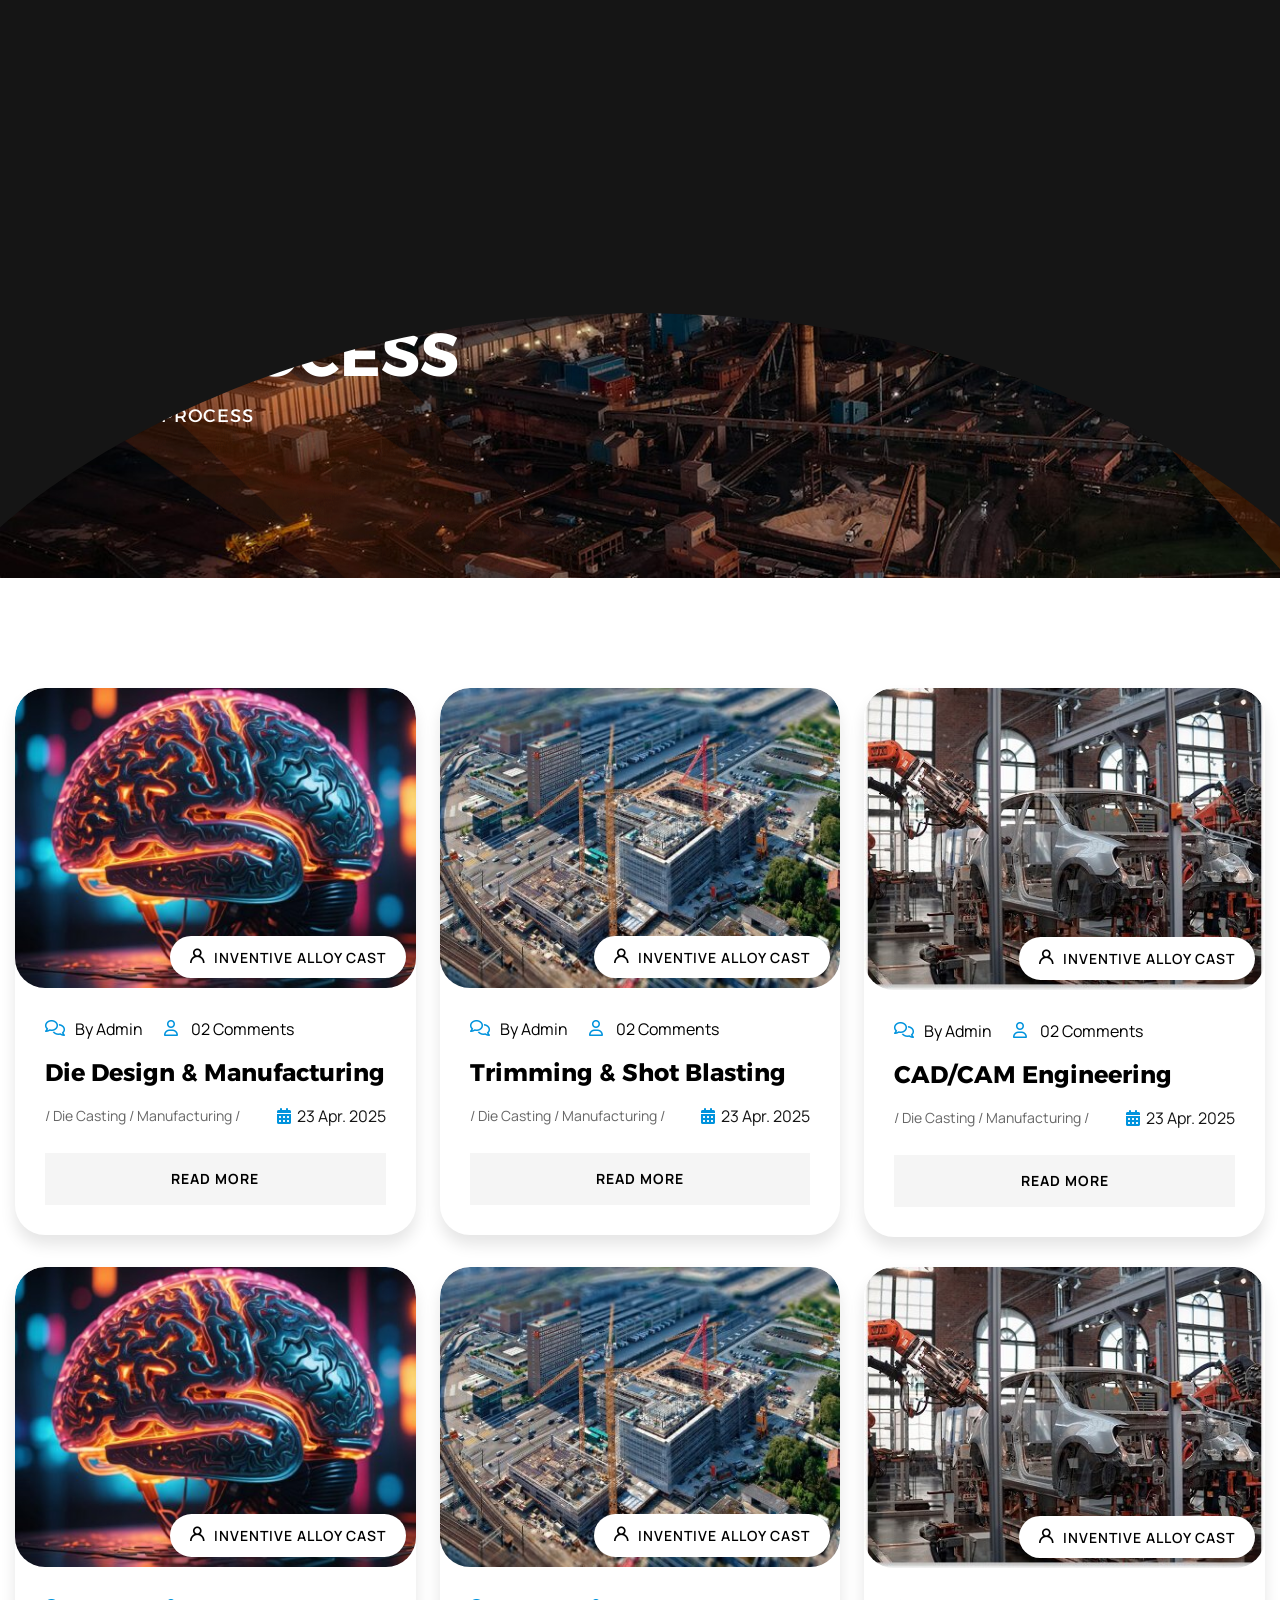
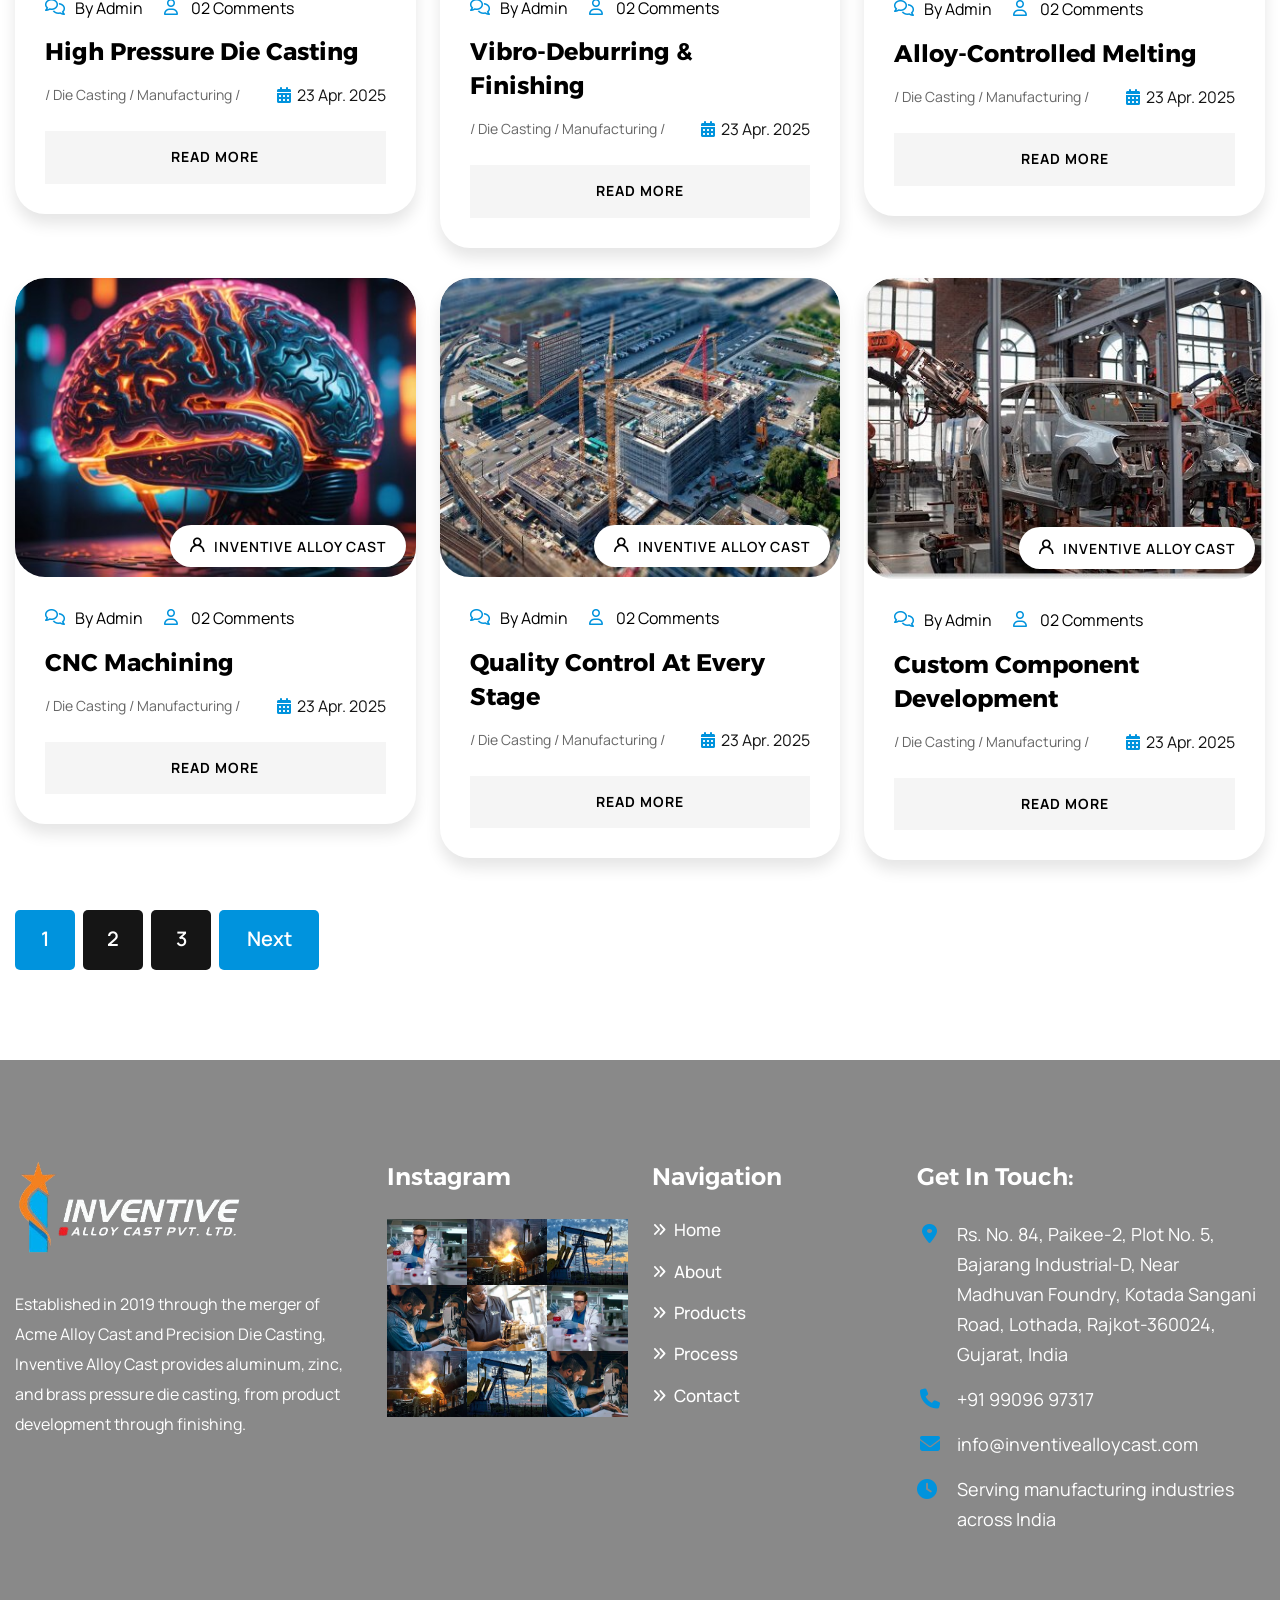
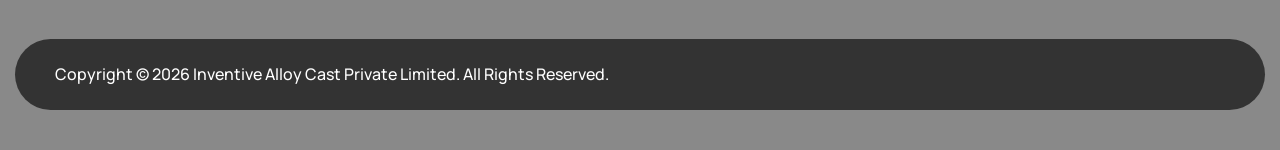
<file: blog.html>
<!DOCTYPE html>
<html>

<!-- Mirrored from expert-themes.com/html/induxt/blog.html by HTTrack Website Copier/3.x [XR&CO'2014], Sun, 30 Aug 2026 16:07:08 GMT -->
<head>
<meta charset="utf-8">
<title>Our Process | Inventive Alloy Cast</title>
<!-- Stylesheets -->

<link id="theme-color-file" href="assets/css/all.css" rel="stylesheet">
<link href="https://fonts.googleapis.com/css2?family=Manrope:wght@300;400;500;600;700;800&amp;display=swap" rel="stylesheet">
<link href="https://fonts.googleapis.com/css2?family=Alexandria:wght@100..900&amp;display=swap" rel="stylesheet">
<link href="https://fonts.googleapis.com/css2?family=Raleway:ital,wght@0,100..900;1,100..900&amp;display=swap" rel="stylesheet">

<!-- Color Switcher Mockup -->
<!-- Color Themes -->
<link rel="shortcut icon" href="assets/images/favicon.png" type="image/x-icon">
<link rel="icon" href="assets/images/favicon.png" type="image/x-icon">

<!-- Responsive -->
<meta http-equiv="X-UA-Compatible" content="IE=edge">
<meta name="viewport" content="width=device-width, initial-scale=1.0, maximum-scale=1.0, user-scalable=0">

<!--[if lt IE 9]><script src="https://cdnjs.cloudflare.com/ajax/libs/html5shiv/3.7.3/html5shiv.js"></script><![endif]-->
<!--[if lt IE 9]><script src="js/respond.js"></script><![endif]-->
</head>

<body>

<div class="page-wrapper">
<!-- Preloader Start -->
	<div class="preloader">
		<svg viewBox="0 0 1000 1000" preserveAspectRatio="none">
			<path id="preloaderSvg" d="M0,1005S175,995,500,995s500,5,500,5V0H0Z"></path>
		</svg>
		<div class="preloader-heading">
			<div class="load-text">
				<span>L</span>
				<span>o</span>
				<span>a</span>
				<span>d</span>
				<span>i</span>
				<span>n</span>
				<span>g</span>
			</div>
		</div>
	</div>
	<!-- Preloader End -->

	<!-- Main Header -->
	<header class="main-header header-style-three">

		<!-- Header Top -->
		<div class="header-top">
			<div class="auto-container">
				<div class="inner-container">
					<div class="d-flex justify-content-between align-items-center flex-wrap">
						<ul class="header-info_list">
							<li><span>Email : </span> <a href="mailto:info@inventivealloycast.com">info@inventivealloycast.com</a></li>
							<li><span>Call : </span> <a href="tel:+919909697317">+91 99096 97317</a></li>
						</ul>
						<!-- Social Box -->
						<div class="social-box">
							<a href="https://facebook.com/"><i class="fa-brands fa-facebook-f"></i></a>
							<a href="https://twitter.com/"><i class="fa-brands fa-twitter"></i></a>
							<a href="https://youtube.com/"><i class="fa-brands fa-youtube"></i></a>
							<a href="https://instagram.com/"><i class="fa-brands fa-instagram"></i></a>
						</div>
					</div>
				</div>
			</div>
		</div>
		<!-- End Header Top -->

		<!-- Header Lower -->
		<div class="header-lower">
			<div class="auto-container">
				<div class="inner-container">
					<div class="d-flex justify-content-between align-items-center">

						<!-- Logo Box -->
						<div class="logo-box">
							<div class="logo"><a href="index.html"><img src="assets/images/inventive/logo.png" alt="Inventive Alloy Cast" title="Inventive Alloy Cast"></a></div>
						</div>

						<div class="nav-outer d-flex flex-wrap">
							<!-- Main Menu -->
							<nav class="main-menu navbar-expand-md">
								<div class="navbar-header">
									<button class="navbar-toggler" type="button" data-toggle="collapse" data-target="#navbarSupportedContent" aria-controls="navbarSupportedContent" aria-expanded="false" aria-label="Toggle navigation">
										<span class="icon-bar"></span>
										<span class="icon-bar"></span>
										<span class="icon-bar"></span>
									</button>
								</div>
								<div class="navbar-collapse collapse clearfix" id="navbarSupportedContent">
									<ul class="navigation clearfix">
										<li><a href="index.html">Home</a></li>
										<li><a href="about.html">About</a></li>
										<li><a href="products.html">Products</a></li>
										<li class="current"><a href="blog.html">Process</a></li>
										<li><a href="contact.html">Contact</a></li>
									</ul>
								</div>
							</nav>

						</div>

						<!-- Main Menu End-->
						<div class="outer-box d-flex align-items-center flex-wrap">

							<!-- Search Btn -->
							<div class="search-box-btn trans-500 search-box-outer"><span class="icon fa fa-search"></span></div>

							<!-- Button Box -->
							<div class="main-header_button">
								<a href="contact.html" class="theme-btn btn-style-three">
									<span class="btn-wrap">
										<span class="text-one">get in touch <i class="fa-classic fa-solid fa-arrow-right"></i></span>
										<span class="text-two">get in touch <i class="fa-classic fa-solid fa-arrow-right"></i></span>
									</span>
								</a>
							</div>

							<!-- About Widget -->
							<span class="about-widget">
								<span class="hamburger">
									<span class="top-bun"></span>
									<span class="meat"></span>
									<span class="bottom-bun"></span>
								</span>
							</span>

							<!-- Mobile Navigation Toggler -->
							<div class="mobile-nav-toggler"><span class="icon fa-classic fa-solid fa-bars fa-fw"></span></div>

						</div>

					</div>
				</div>
			</div>
		</div>
		<!--End Header Lower-->

		<!-- Mobile Menu  -->
		<div class="mobile-menu">
			<div class="menu-backdrop"></div>
			<div class="close-btn"><span class="icon fa-xmark"></span></div>

			<nav class="menu-box">
				<div class="nav-logo"><a href="index.html"><img src="assets/images/inventive/logo.png" alt="Inventive Alloy Cast" title="Inventive Alloy Cast"></a></div>
				<div class="menu-outer"><!--Here Menu Will Come Automatically Via Javascript / Same Menu as in Header--></div>
			</nav>
		</div>
		<!-- End Mobile Menu -->

	</header>
	<!-- End Main Header -->

	<!-- Page Title -->
    <section class="page-title" style="background-image:url(assets/images/background/4.jpg)">
		<div class="pattern-1" style="background-image:url(assets/images/background/pattern-3.png)"></div>
		<div class="pattern-2" style="background-image:url(assets/images/background/pattern-4.png)"></div>
        <div class="auto-container">
			<h2>Our Process</h2>
			<ul class="bread-crumb clearfix">
				<li><a href="index.html">Home</a></li>
				<li>Our Process</li>
			</ul>
        </div>
    </section>
    <!-- End Page Title -->

	<!-- Blog Four -->
	<section class="blog-four">
		<div class="auto-container">
			<div class="row clearfix">

				<!-- News Block -->
				<div class="news-block_one col-xl-4 col-lg-6 col-md-6 col-sm-12">
					<div class="news-block_one-inner wow fadeInUp" data-wow-delay="0ms" data-wow-duration="1500ms">
						<div class="news-block_one-image_outer  overlay-anim">
							<div class="news-block_one-author"><span class="flaticon-user-1"></span> Inventive Alloy Cast</div>
							<div class="news-block_one-image">
								<a href="blog-detail.html"><img src="assets/images/resource/news-1.jpg" alt="" /></a>
								<img src="assets/images/resource/news-1.jpg" alt="" />
							</div>
						</div>
						<div class="news-block_one-content">
							<ul class="news-block_one-meta">
								<li><span class="icon fa-regular fa-comments fa-fw"></span>By Admin</li>
								<li><span class="icon fa-regular fa-user fa-fw"></span>02 Comments</li>
							</ul>
							<h4 class="news-block_one-title"><a href="blog-detail.html">Die Design & Manufacturing</a></h4>
							<div class="infos d-flex justify-content-between align-items-center flex-wrap">
								<div class="categories">/ Die Casting / Manufacturing /</div>
								<div class="news-block_one-date"><span class="icon fa-classic fa-solid fa-calendar-days"></span>23 Apr. 2025</div>
							</div>
							<div class="news-block_one-button">
								<a class="news-block_one-more" href="blog-detail.html">READ MORE</a>
							</div>
						</div>
					</div>
				</div>

				<!-- News Block -->
				<div class="news-block_one col-xl-4 col-lg-6 col-md-6 col-sm-12">
					<div class="news-block_one-inner wow fadeInUp" data-wow-delay="150ms" data-wow-duration="1500ms">
						<div class="news-block_one-image_outer  overlay-anim">
							<div class="news-block_one-author"><span class="flaticon-user-1"></span> Inventive Alloy Cast</div>
							<div class="news-block_one-image">
								<a href="blog-detail.html"><img src="assets/images/resource/news-2.jpg" alt="" /></a>
								<img src="assets/images/resource/news-2.jpg" alt="" />
							</div>
						</div>
						<div class="news-block_one-content">
							<ul class="news-block_one-meta">
								<li><span class="icon fa-regular fa-comments fa-fw"></span>By Admin</li>
								<li><span class="icon fa-regular fa-user fa-fw"></span>02 Comments</li>
							</ul>
							<h4 class="news-block_one-title"><a href="blog-detail.html">Trimming & Shot Blasting</a></h4>
							<div class="infos d-flex justify-content-between align-items-center flex-wrap">
								<div class="categories">/ Die Casting / Manufacturing /</div>
								<div class="news-block_one-date"><span class="icon fa-classic fa-solid fa-calendar-days"></span>23 Apr. 2025</div>
							</div>
							<div class="news-block_one-button">
								<a class="news-block_one-more" href="blog-detail.html">READ MORE</a>
							</div>
						</div>
					</div>
				</div>

				<!-- News Block -->
				<div class="news-block_one col-xl-4 col-lg-6 col-md-6 col-sm-12">
					<div class="news-block_one-inner wow fadeInUp" data-wow-delay="300ms" data-wow-duration="1500ms">
						<div class="news-block_one-image_outer  overlay-anim">
							<div class="news-block_one-author"><span class="flaticon-user-1"></span> Inventive Alloy Cast</div>
							<div class="news-block_one-image">
								<a href="blog-detail.html"><img src="assets/images/resource/news-3.jpg" alt="" /></a>
								<img src="assets/images/resource/news-3.jpg" alt="" />
							</div>
						</div>
						<div class="news-block_one-content">
							<ul class="news-block_one-meta">
								<li><span class="icon fa-regular fa-comments fa-fw"></span>By Admin</li>
								<li><span class="icon fa-regular fa-user fa-fw"></span>02 Comments</li>
							</ul>
							<h4 class="news-block_one-title"><a href="blog-detail.html">CAD/CAM Engineering</a></h4>
							<div class="infos d-flex justify-content-between align-items-center flex-wrap">
								<div class="categories">/ Die Casting / Manufacturing /</div>
								<div class="news-block_one-date"><span class="icon fa-classic fa-solid fa-calendar-days"></span>23 Apr. 2025</div>
							</div>
							<div class="news-block_one-button">
								<a class="news-block_one-more" href="blog-detail.html">READ MORE</a>
							</div>
						</div>
					</div>
				</div>

				<!-- News Block -->
				<div class="news-block_one col-xl-4 col-lg-6 col-md-6 col-sm-12">
					<div class="news-block_one-inner wow fadeInUp" data-wow-delay="0ms" data-wow-duration="1500ms">
						<div class="news-block_one-image_outer  overlay-anim">
							<div class="news-block_one-author"><span class="flaticon-user-1"></span> Inventive Alloy Cast</div>
							<div class="news-block_one-image">
								<a href="blog-detail.html"><img src="assets/images/resource/news-1.jpg" alt="" /></a>
								<img src="assets/images/resource/news-1.jpg" alt="" />
							</div>
						</div>
						<div class="news-block_one-content">
							<ul class="news-block_one-meta">
								<li><span class="icon fa-regular fa-comments fa-fw"></span>By Admin</li>
								<li><span class="icon fa-regular fa-user fa-fw"></span>02 Comments</li>
							</ul>
							<h4 class="news-block_one-title"><a href="blog-detail.html">High Pressure Die Casting</a></h4>
							<div class="infos d-flex justify-content-between align-items-center flex-wrap">
								<div class="categories">/ Die Casting / Manufacturing /</div>
								<div class="news-block_one-date"><span class="icon fa-classic fa-solid fa-calendar-days"></span>23 Apr. 2025</div>
							</div>
							<div class="news-block_one-button">
								<a class="news-block_one-more" href="blog-detail.html">READ MORE</a>
							</div>
						</div>
					</div>
				</div>

				<!-- News Block -->
				<div class="news-block_one col-xl-4 col-lg-6 col-md-6 col-sm-12">
					<div class="news-block_one-inner wow fadeInUp" data-wow-delay="150ms" data-wow-duration="1500ms">
						<div class="news-block_one-image_outer  overlay-anim">
							<div class="news-block_one-author"><span class="flaticon-user-1"></span> Inventive Alloy Cast</div>
							<div class="news-block_one-image">
								<a href="blog-detail.html"><img src="assets/images/resource/news-2.jpg" alt="" /></a>
								<img src="assets/images/resource/news-2.jpg" alt="" />
							</div>
						</div>
						<div class="news-block_one-content">
							<ul class="news-block_one-meta">
								<li><span class="icon fa-regular fa-comments fa-fw"></span>By Admin</li>
								<li><span class="icon fa-regular fa-user fa-fw"></span>02 Comments</li>
							</ul>
							<h4 class="news-block_one-title"><a href="blog-detail.html">Vibro-Deburring & Finishing</a></h4>
							<div class="infos d-flex justify-content-between align-items-center flex-wrap">
								<div class="categories">/ Die Casting / Manufacturing /</div>
								<div class="news-block_one-date"><span class="icon fa-classic fa-solid fa-calendar-days"></span>23 Apr. 2025</div>
							</div>
							<div class="news-block_one-button">
								<a class="news-block_one-more" href="blog-detail.html">READ MORE</a>
							</div>
						</div>
					</div>
				</div>

				<!-- News Block -->
				<div class="news-block_one col-xl-4 col-lg-6 col-md-6 col-sm-12">
					<div class="news-block_one-inner wow fadeInUp" data-wow-delay="300ms" data-wow-duration="1500ms">
						<div class="news-block_one-image_outer  overlay-anim">
							<div class="news-block_one-author"><span class="flaticon-user-1"></span> Inventive Alloy Cast</div>
							<div class="news-block_one-image">
								<a href="blog-detail.html"><img src="assets/images/resource/news-3.jpg" alt="" /></a>
								<img src="assets/images/resource/news-3.jpg" alt="" />
							</div>
						</div>
						<div class="news-block_one-content">
							<ul class="news-block_one-meta">
								<li><span class="icon fa-regular fa-comments fa-fw"></span>By Admin</li>
								<li><span class="icon fa-regular fa-user fa-fw"></span>02 Comments</li>
							</ul>
							<h4 class="news-block_one-title"><a href="blog-detail.html">Alloy-Controlled Melting</a></h4>
							<div class="infos d-flex justify-content-between align-items-center flex-wrap">
								<div class="categories">/ Die Casting / Manufacturing /</div>
								<div class="news-block_one-date"><span class="icon fa-classic fa-solid fa-calendar-days"></span>23 Apr. 2025</div>
							</div>
							<div class="news-block_one-button">
								<a class="news-block_one-more" href="blog-detail.html">READ MORE</a>
							</div>
						</div>
					</div>
				</div>

				<!-- News Block -->
				<div class="news-block_one col-xl-4 col-lg-6 col-md-6 col-sm-12">
					<div class="news-block_one-inner wow fadeInUp" data-wow-delay="0ms" data-wow-duration="1500ms">
						<div class="news-block_one-image_outer  overlay-anim">
							<div class="news-block_one-author"><span class="flaticon-user-1"></span> Inventive Alloy Cast</div>
							<div class="news-block_one-image">
								<a href="blog-detail.html"><img src="assets/images/resource/news-1.jpg" alt="" /></a>
								<img src="assets/images/resource/news-1.jpg" alt="" />
							</div>
						</div>
						<div class="news-block_one-content">
							<ul class="news-block_one-meta">
								<li><span class="icon fa-regular fa-comments fa-fw"></span>By Admin</li>
								<li><span class="icon fa-regular fa-user fa-fw"></span>02 Comments</li>
							</ul>
							<h4 class="news-block_one-title"><a href="blog-detail.html">CNC Machining</a></h4>
							<div class="infos d-flex justify-content-between align-items-center flex-wrap">
								<div class="categories">/ Die Casting / Manufacturing /</div>
								<div class="news-block_one-date"><span class="icon fa-classic fa-solid fa-calendar-days"></span>23 Apr. 2025</div>
							</div>
							<div class="news-block_one-button">
								<a class="news-block_one-more" href="blog-detail.html">READ MORE</a>
							</div>
						</div>
					</div>
				</div>

				<!-- News Block -->
				<div class="news-block_one col-xl-4 col-lg-6 col-md-6 col-sm-12">
					<div class="news-block_one-inner wow fadeInUp" data-wow-delay="150ms" data-wow-duration="1500ms">
						<div class="news-block_one-image_outer  overlay-anim">
							<div class="news-block_one-author"><span class="flaticon-user-1"></span> Inventive Alloy Cast</div>
							<div class="news-block_one-image">
								<a href="blog-detail.html"><img src="assets/images/resource/news-2.jpg" alt="" /></a>
								<img src="assets/images/resource/news-2.jpg" alt="" />
							</div>
						</div>
						<div class="news-block_one-content">
							<ul class="news-block_one-meta">
								<li><span class="icon fa-regular fa-comments fa-fw"></span>By Admin</li>
								<li><span class="icon fa-regular fa-user fa-fw"></span>02 Comments</li>
							</ul>
							<h4 class="news-block_one-title"><a href="blog-detail.html">Quality Control at Every Stage</a></h4>
							<div class="infos d-flex justify-content-between align-items-center flex-wrap">
								<div class="categories">/ Die Casting / Manufacturing /</div>
								<div class="news-block_one-date"><span class="icon fa-classic fa-solid fa-calendar-days"></span>23 Apr. 2025</div>
							</div>
							<div class="news-block_one-button">
								<a class="news-block_one-more" href="blog-detail.html">READ MORE</a>
							</div>
						</div>
					</div>
				</div>

				<!-- News Block -->
				<div class="news-block_one col-xl-4 col-lg-6 col-md-6 col-sm-12">
					<div class="news-block_one-inner wow fadeInUp" data-wow-delay="300ms" data-wow-duration="1500ms">
						<div class="news-block_one-image_outer  overlay-anim">
							<div class="news-block_one-author"><span class="flaticon-user-1"></span> Inventive Alloy Cast</div>
							<div class="news-block_one-image">
								<a href="blog-detail.html"><img src="assets/images/resource/news-3.jpg" alt="" /></a>
								<img src="assets/images/resource/news-3.jpg" alt="" />
							</div>
						</div>
						<div class="news-block_one-content">
							<ul class="news-block_one-meta">
								<li><span class="icon fa-regular fa-comments fa-fw"></span>By Admin</li>
								<li><span class="icon fa-regular fa-user fa-fw"></span>02 Comments</li>
							</ul>
							<h4 class="news-block_one-title"><a href="blog-detail.html">Custom Component Development</a></h4>
							<div class="infos d-flex justify-content-between align-items-center flex-wrap">
								<div class="categories">/ Die Casting / Manufacturing /</div>
								<div class="news-block_one-date"><span class="icon fa-classic fa-solid fa-calendar-days"></span>23 Apr. 2025</div>
							</div>
							<div class="news-block_one-button">
								<a class="news-block_one-more" href="blog-detail.html">READ MORE</a>
							</div>
						</div>
					</div>
				</div>

			</div>

			<!-- Styled Pagination -->
			<ul class="styled-pagination">
				<li><a href="#" class="active">1</a></li>
				<li><a href="#">2</a></li>
				<li><a href="#">3</a></li>
				<li class="next"><a href="#">next</a></li>
			</ul>
			<!-- End Styled Pagination -->

		</div>
	</section>
	<!-- End Blog Four -->

	<!-- Footer Two -->
	<footer class="main-footer style-two">
		<div class="main-footer_bg overlay-layer" style="background-image:url(assets/images/background/2.jpg)"></div>
		<div class="auto-container">
			<!-- Widgets Section -->
			<div class="widgets-section wow fadeInUp" data-wow-delay="0ms" data-wow-duration="1500ms">
				<div class="row clearfix">

					<!-- Big Column -->
					<div class="big-column col-xl-6 col-lg-12 col-md-12 col-sm-12">
						<div class="row clearfix">

							<!-- Footer Column -->
							<div class="main-footer_column col-lg-7 col-md-6 col-sm-12">
								<div class="logo-widget">
									<div class="main-footer_logo"><a href="index.html"><img src="assets/images/inventive/white-logo.png" alt="Inventive Alloy Cast" title="Inventive Alloy Cast"></a></div>
									<div class="main-footer_text">Established in 2019 through the merger of Acme Alloy Cast and Precision Die Casting, Inventive Alloy Cast provides aluminum, zinc, and brass pressure die casting, from product development through finishing.</div>
								</div>
							</div>

							<!-- Footer Column -->
							<div class="main-footer_column col-lg-5 col-md-6 col-sm-12">
								<div class="links-widget">
									<h4 class="main-footer_widget-title">Instagram</h4>
									<div class="footer-gallery">
										<!-- Image Outer -->
										<div class="image-outer">
											<div class="image">
												<a class="lightbox-image" href="assets/images/gallery/instagram-1.jpg">
													<img src="assets/images/gallery/instagram-1.jpg" alt="" />
												</a>
											</div>
										</div>
										<!-- Image Outer -->
										<div class="image-outer">
											<div class="image">
												<a class="lightbox-image" href="assets/images/gallery/instagram-2.jpg">
													<img src="assets/images/gallery/instagram-2.jpg" alt="" />
												</a>
											</div>
										</div>
										<!-- Image Outer -->
										<div class="image-outer">
											<div class="image">
												<a class="lightbox-image" href="assets/images/gallery/instagram-3.jpg">
													<img src="assets/images/gallery/instagram-3.jpg" alt="" />
												</a>
											</div>
										</div>
										<!-- Image Outer -->
										<div class="image-outer">
											<div class="image">
												<a class="lightbox-image" href="assets/images/gallery/instagram-4.jpg">
													<img src="assets/images/gallery/instagram-4.jpg" alt="" />
												</a>
											</div>
										</div>
										<!-- Image Outer -->
										<div class="image-outer">
											<div class="image">
												<a class="lightbox-image" href="assets/images/gallery/instagram-5.jpg">
													<img src="assets/images/gallery/instagram-5.jpg" alt="" />
												</a>
											</div>
										</div>
										<!-- Image Outer -->
										<div class="image-outer">
											<div class="image">
												<a class="lightbox-image" href="assets/images/gallery/instagram-1.jpg">
													<img src="assets/images/gallery/instagram-1.jpg" alt="" />
												</a>
											</div>
										</div>
										<!-- Image Outer -->
										<div class="image-outer">
											<div class="image">
												<a class="lightbox-image" href="assets/images/gallery/instagram-2.jpg">
													<img src="assets/images/gallery/instagram-2.jpg" alt="" />
												</a>
											</div>
										</div>
										<!-- Image Outer -->
										<div class="image-outer">
											<div class="image">
												<a class="lightbox-image" href="assets/images/gallery/instagram-3.jpg">
													<img src="assets/images/gallery/instagram-3.jpg" alt="" />
												</a>
											</div>
										</div>
										<!-- Image Outer -->
										<div class="image-outer">
											<div class="image">
												<a class="lightbox-image" href="assets/images/gallery/instagram-4.jpg">
													<img src="assets/images/gallery/instagram-4.jpg" alt="" />
												</a>
											</div>
										</div>
									</div>
								</div>
							</div>

						</div>
					</div>

					<!-- Big Column -->
					<div class="big-column col-xl-6 col-lg-12 col-md-12 col-sm-12">
						<div class="row clearfix">

							<!-- Footer Column -->
							<div class="main-footer_column col-lg-5 col-md-5 col-sm-12">
								<div class="links-widget">
									<h4 class="main-footer_widget-title">Navigation</h4>
									<ul class="main-footer_links">
										<li><a href="index.html">Home</a></li>
										<li><a href="about.html">About</a></li>
										<li><a href="products.html">Products</a></li>
										<li><a href="blog.html">Process</a></li>
										<li><a href="contact.html">Contact</a></li>
									</ul>

								</div>
							</div>

							<!-- Footer Column -->
							<div class="main-footer_column col-lg-7 col-md-7 col-sm-12">
								<div class="info-widget">
									<h4 class="main-footer_widget-title">Get in Touch:</h4>
									<ul class="footer-contact_list">
										<li><span class="icon fas fa-map-marker-alt fa-fw"></span>Rs. No. 84, Paikee-2, Plot No. 5, Bajarang Industrial-D, Near Madhuvan Foundry, Kotada Sangani Road, Lothada, Rajkot-360024, Gujarat, India</li>
										<li><span class="icon fas fa-phone fa-fw"></span>+91 99096 97317</li>
										<li><span class="icon fas fa-envelope fa-fw"></span>info@inventivealloycast.com</li>
										<li><span class="icon fa-classic fa-solid fa-clock"></span>Serving manufacturing industries across India</li>
									</ul>

								</div>
							</div>

						</div>
					</div>

				</div>

				<div class="main-footer_bottom">
				<div class="d-flex justify-content-between align-items-center flex-wrap">
					<!-- Copyright -->
					<div class="main-footer_copyright">Copyright &copy; 2026 Inventive Alloy Cast Private Limited. All rights reserved.</div>
				</div>
			</div>

			</div>

		</div>
	</footer>
	<!-- End Main Footer -->

	<!-- Search Popup -->
	<div class="search-popup">
		<div class="color-layer"></div>
		<button class="close-search"><span class="fa-xmark"></span></button>
		<form method="post" action="https://expert-themes.com/html/induxt/blog.html">
			<div class="form-group">
				<input type="search" name="search-field" value="" placeholder="Search Here" required="">
				<button class="fa fa-solid fa-magnifying-glass fa-fw" type="submit"></button>
			</div>
		</form>
	</div>
	<!-- End Search Popup -->
</div>
<!-- End PageWrapper -->

<div class="progress-wrap">
	<svg class="progress-circle svg-content" width="100%" height="100%" viewBox="-1 -1 102 102">
		<path d="M50,1 a49,49 0 0,1 0,98 a49,49 0 0,1 0,-98"/>
	</svg>
</div>

<script src="assets/js/all.js"></script>

</body>

<!-- Mirrored from expert-themes.com/html/induxt/blog.html by HTTrack Website Copier/3.x [XR&CO'2014], Sun, 30 Aug 2026 16:07:08 GMT -->
</html>
</file>
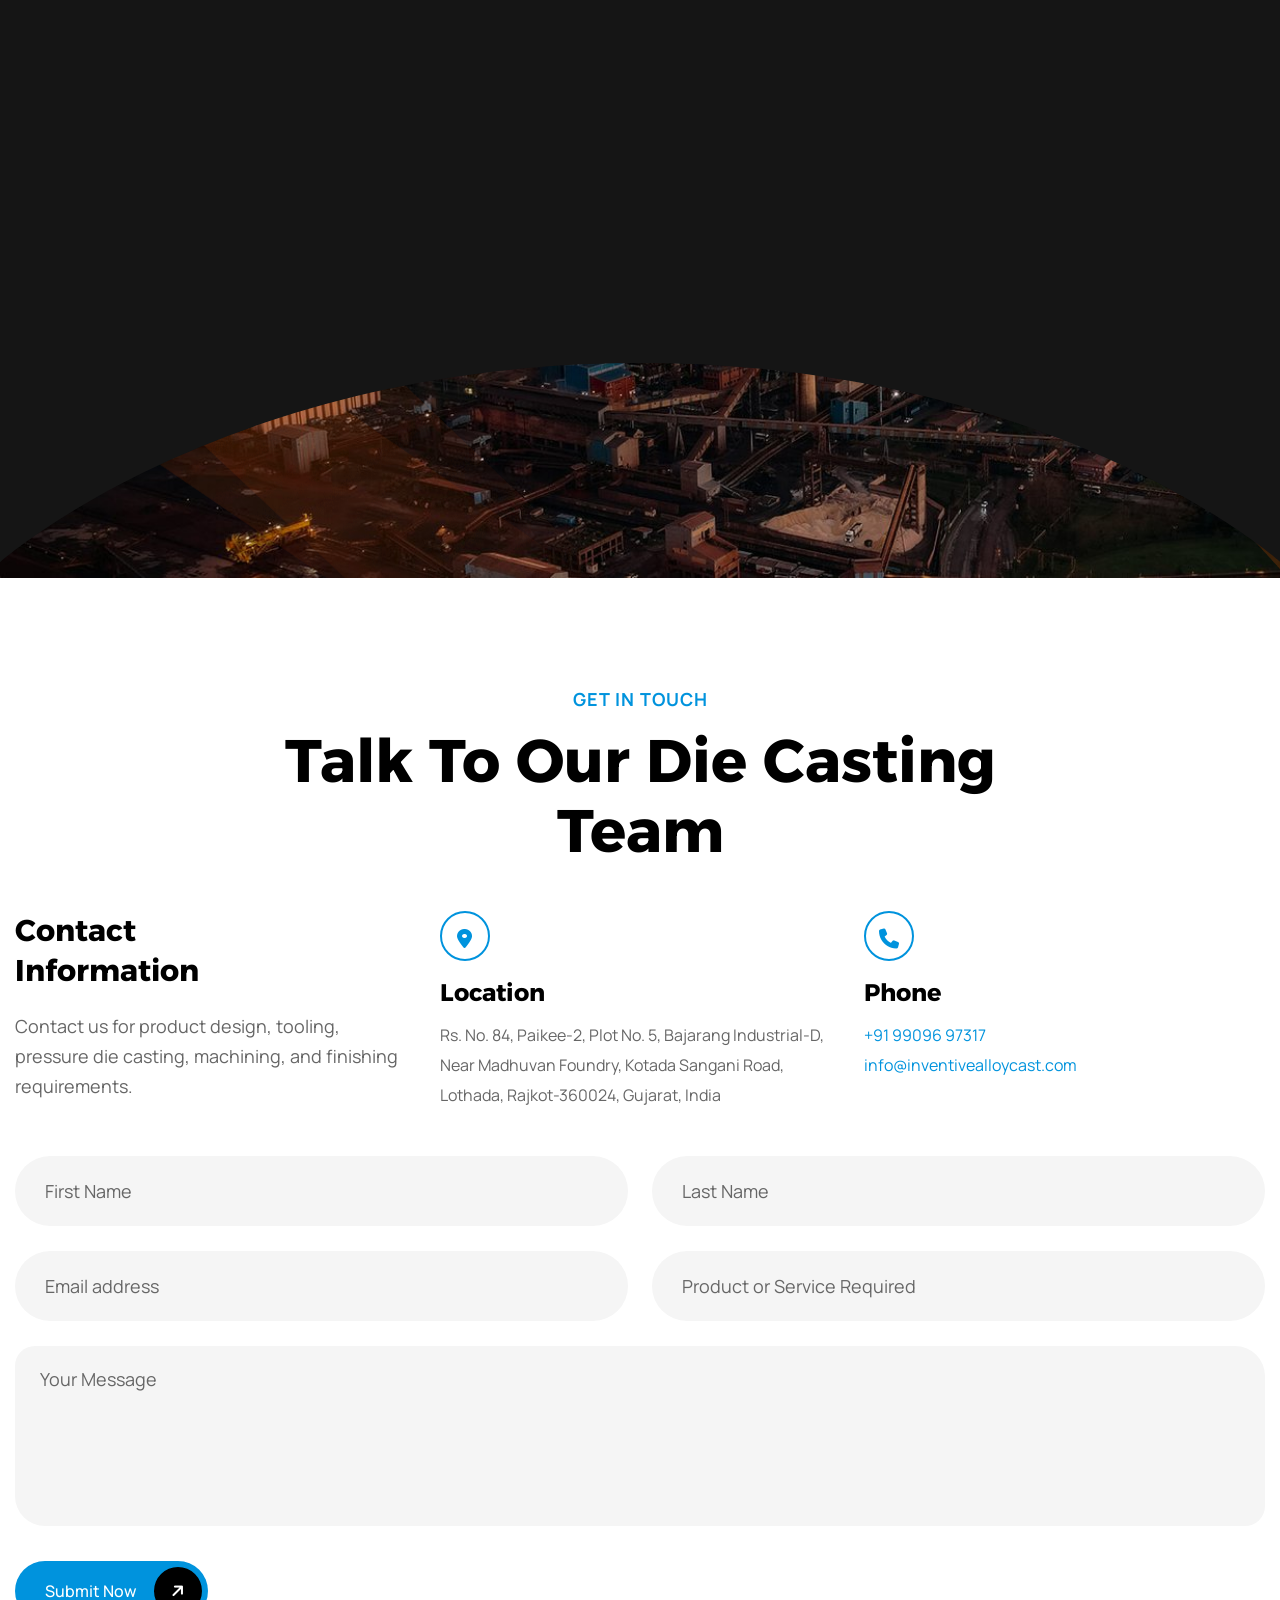
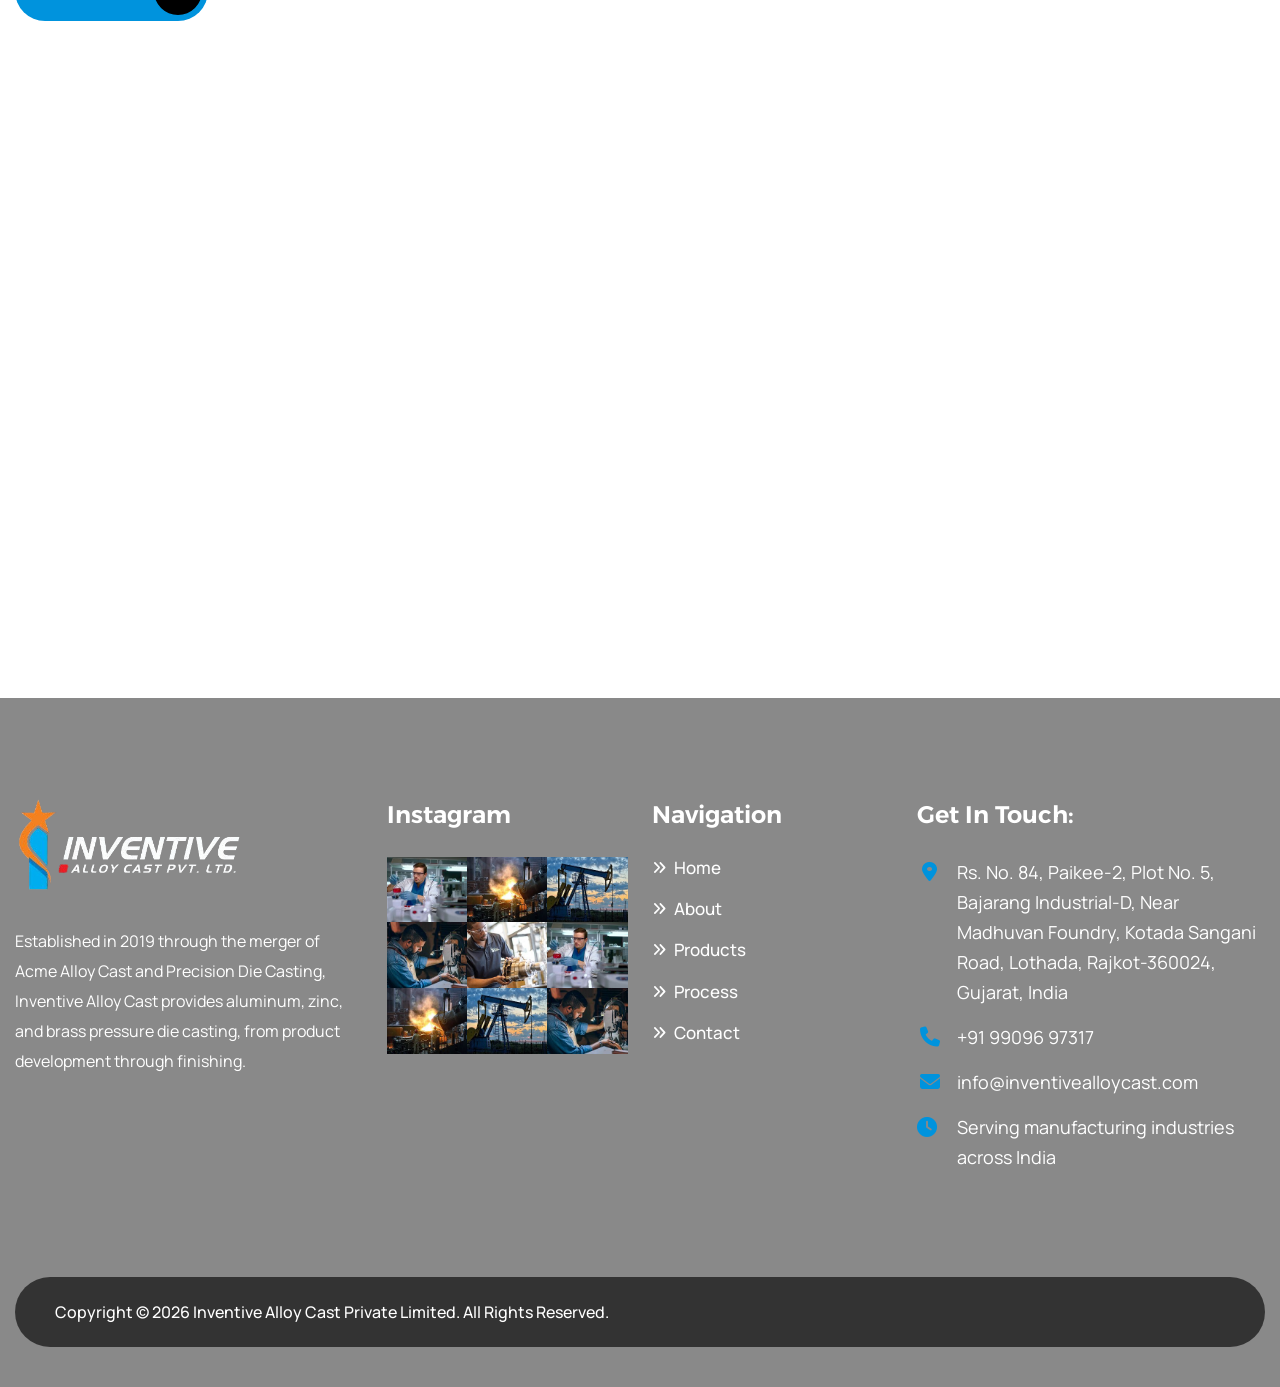
<file: contact.html>
<!DOCTYPE html>
<html>

<!-- Mirrored from expert-themes.com/html/induxt/contact.html by HTTrack Website Copier/3.x [XR&CO'2014], Sun, 30 Aug 2026 16:06:57 GMT -->
<head>
<meta charset="utf-8">
<title>Contact Us | Inventive Alloy Cast</title>
<!-- Stylesheets -->

<link id="theme-color-file" href="assets/css/all.css" rel="stylesheet">
<link href="https://fonts.googleapis.com/css2?family=Manrope:wght@300;400;500;600;700;800&amp;display=swap" rel="stylesheet">
<link href="https://fonts.googleapis.com/css2?family=Alexandria:wght@100..900&amp;display=swap" rel="stylesheet">
<link href="https://fonts.googleapis.com/css2?family=Raleway:ital,wght@0,100..900;1,100..900&amp;display=swap" rel="stylesheet">

<!-- Color Switcher Mockup -->
<!-- Color Themes -->
<link rel="shortcut icon" href="assets/images/favicon.png" type="image/x-icon">
<link rel="icon" href="assets/images/favicon.png" type="image/x-icon">

<!-- Responsive -->
<meta http-equiv="X-UA-Compatible" content="IE=edge">
<meta name="viewport" content="width=device-width, initial-scale=1.0, maximum-scale=1.0, user-scalable=0">

<!--[if lt IE 9]><script src="https://cdnjs.cloudflare.com/ajax/libs/html5shiv/3.7.3/html5shiv.js"></script><![endif]-->
<!--[if lt IE 9]><script src="js/respond.js"></script><![endif]-->
</head>

<body>

<div class="page-wrapper">
<!-- Preloader Start -->
	<div class="preloader">
		<svg viewBox="0 0 1000 1000" preserveAspectRatio="none">
			<path id="preloaderSvg" d="M0,1005S175,995,500,995s500,5,500,5V0H0Z"></path>
		</svg>
		<div class="preloader-heading">
			<div class="load-text">
				<span>L</span>
				<span>o</span>
				<span>a</span>
				<span>d</span>
				<span>i</span>
				<span>n</span>
				<span>g</span>
			</div>
		</div>
	</div>
	<!-- Preloader End -->

	<!-- Main Header -->
	<header class="main-header header-style-three">

		<!-- Header Top -->
		<div class="header-top">
			<div class="auto-container">
				<div class="inner-container">
					<div class="d-flex justify-content-between align-items-center flex-wrap">
						<ul class="header-info_list">
							<li><span>Email : </span> <a href="mailto:info@inventivealloycast.com">info@inventivealloycast.com</a></li>
							<li><span>Call : </span> <a href="tel:+919909697317">+91 99096 97317</a></li>
						</ul>
						<!-- Social Box -->
						<div class="social-box">
							<a href="https://facebook.com/"><i class="fa-brands fa-facebook-f"></i></a>
							<a href="https://twitter.com/"><i class="fa-brands fa-twitter"></i></a>
							<a href="https://youtube.com/"><i class="fa-brands fa-youtube"></i></a>
							<a href="https://instagram.com/"><i class="fa-brands fa-instagram"></i></a>
						</div>
					</div>
				</div>
			</div>
		</div>
		<!-- End Header Top -->

		<!-- Header Lower -->
		<div class="header-lower">
			<div class="auto-container">
				<div class="inner-container">
					<div class="d-flex justify-content-between align-items-center">

						<!-- Logo Box -->
						<div class="logo-box">
							<div class="logo"><a href="index.html"><img src="assets/images/inventive/logo.png" alt="Inventive Alloy Cast" title="Inventive Alloy Cast"></a></div>
						</div>

						<div class="nav-outer d-flex flex-wrap">
							<!-- Main Menu -->
							<nav class="main-menu navbar-expand-md">
								<div class="navbar-header">
									<button class="navbar-toggler" type="button" data-toggle="collapse" data-target="#navbarSupportedContent" aria-controls="navbarSupportedContent" aria-expanded="false" aria-label="Toggle navigation">
										<span class="icon-bar"></span>
										<span class="icon-bar"></span>
										<span class="icon-bar"></span>
									</button>
								</div>
								<div class="navbar-collapse collapse clearfix" id="navbarSupportedContent">
									<ul class="navigation clearfix">
										<li><a href="index.html">Home</a></li>
										<li><a href="about.html">About</a></li>
										<li><a href="products.html">Products</a></li>
										<li><a href="blog.html">Process</a></li>
										<li class="current"><a href="contact.html">Contact</a></li>
									</ul>
								</div>
							</nav>

						</div>

						<!-- Main Menu End-->
						<div class="outer-box d-flex align-items-center flex-wrap">

							<!-- Search Btn -->
							<div class="search-box-btn trans-500 search-box-outer"><span class="icon fa fa-search"></span></div>

							<!-- Button Box -->
							<div class="main-header_button">
								<a href="contact.html" class="theme-btn btn-style-three">
									<span class="btn-wrap">
										<span class="text-one">get in touch <i class="fa-classic fa-solid fa-arrow-right"></i></span>
										<span class="text-two">get in touch <i class="fa-classic fa-solid fa-arrow-right"></i></span>
									</span>
								</a>
							</div>

							<!-- About Widget -->
							<span class="about-widget">
								<span class="hamburger">
									<span class="top-bun"></span>
									<span class="meat"></span>
									<span class="bottom-bun"></span>
								</span>
							</span>

							<!-- Mobile Navigation Toggler -->
							<div class="mobile-nav-toggler"><span class="icon fa-classic fa-solid fa-bars fa-fw"></span></div>

						</div>

					</div>
				</div>
			</div>
		</div>
		<!--End Header Lower-->

		<!-- Mobile Menu  -->
		<div class="mobile-menu">
			<div class="menu-backdrop"></div>
			<div class="close-btn"><span class="icon fa-xmark"></span></div>

			<nav class="menu-box">
				<div class="nav-logo"><a href="index.html"><img src="assets/images/inventive/logo.png" alt="Inventive Alloy Cast" title="Inventive Alloy Cast"></a></div>
				<div class="menu-outer"><!--Here Menu Will Come Automatically Via Javascript / Same Menu as in Header--></div>
			</nav>
		</div>
		<!-- End Mobile Menu -->

	</header>
	<!-- End Main Header -->

	<!-- Page Title -->
    <section class="page-title" style="background-image:url(assets/images/background/4.jpg)">
		<div class="pattern-1" style="background-image:url(assets/images/background/pattern-3.png)"></div>
		<div class="pattern-2" style="background-image:url(assets/images/background/pattern-4.png)"></div>
        <div class="auto-container">
			<h2>Contact Us</h2>
			<ul class="bread-crumb clearfix">
				<li><a href="index.html">Home</a></li>
				<li>Contact Us</li>
			</ul>
        </div>
    </section>
    <!-- End Page Title -->

	<!-- Contact One -->
	<section class="contact-one" id="contact">
		<div class="auto-container">
			<!-- Sec Title -->
			<div class="sec-title centered">
				<div class="sec-title_title title-anim">Get in touch</div>
				<h2 class="sec-title_heading">Talk to Our Die Casting <br> Team</h2>
			</div>

			<div class="contact-info_box">
				<div class="row clearfix">
					<!-- Column -->
					<div class="column col-lg-4 col-md-12 col-sm-12">
						<h3>Contact <br> Information</h3>
						<div class="contact-info_text">Contact us for product design, tooling, pressure die casting, machining, and finishing requirements.</div>
					</div>
					<!-- Column -->
					<div class="column col-lg-8 col-md-12 col-sm-12">
						<div class="row clearfix">

							<!-- Info Block -->
							<div class="contact-info_block col-lg-6 col-md-6 col-sm-12">
								<div class="contact-info_block-inner">
									<div class="contact-info_block-icon">
										<i class="fa-classic fa-solid fa-location-dot fa-fw"></i>
									</div>
									<h4>Location</h4>
									<p>Rs. No. 84, Paikee-2, Plot No. 5, Bajarang Industrial-D,<br>Near Madhuvan Foundry, Kotada Sangani Road,<br>Lothada, Rajkot-360024, Gujarat, India</p>
								</div>
							</div>

							<!-- Info Block -->
							<div class="contact-info_block col-lg-6 col-md-6 col-sm-12">
								<div class="contact-info_block-inner">
									<div class="contact-info_block-icon">
										<i class="fa-classic fa-solid fa-phone fa-fw"></i>
									</div>
									<h4>Phone</h4>
									<p><a href="tel:+919909697317">+91 99096 97317</a><br><a href="mailto:info@inventivealloycast.com">info@inventivealloycast.com</a></p>
								</div>
							</div>

						</div>
					</div>
				</div>
			</div>

			<!-- Contact Form -->
			<div class="contact-form">
				<form method="post" action="https://expert-themes.com/html/induxt/sendemail.php" id="contact-form">
					<div class="row clearfix">

						<div class="form-group col-lg-6 col-md-6 col-sm-12">
							<input type="text" name="username" placeholder="First Name" required>
						</div>

						<div class="form-group col-lg-6 col-md-6 col-sm-12">
							<input type="text" name="lastname" placeholder="Last Name" required>
						</div>

						<div class="form-group col-lg-6 col-md-6 col-sm-12">
							<input type="email" name="email" placeholder="Email address" required>
						</div>

						<div class="form-group col-lg-6 col-md-6 col-sm-12">
							<input type="text" name="services" placeholder="Product or Service Required" required>
						</div>

						<div class="form-group col-lg-12 col-md-12 col-sm-12">
							<textarea class="" name="message" placeholder="Your Message"></textarea>
						</div>

						<div class="form-group">
							<!-- Button Box -->
							<button class="theme-btn btn-style-one">
								<span class="btn-wrap">
									<span class="text-one">Submit Now <i class="fa-classic fa-solid fa-arrow-right"></i></span>
									<span class="text-two">Submit Now <i class="fa-classic fa-solid fa-arrow-right"></i></span>
								</span>
							</button>
						</div>

					</div>
				</form>
			</div>

			<!-- Map One -->
			<div class="map-one">
				<div class="auto-container">
					<iframe src="https://www.google.com/maps/embed?pb=!1m18!1m12!1m3!1d805184.6331292129!2d144.49266890254142!3d-37.97123689954809!2m3!1f0!2f0!3f0!3m2!1i1024!2i768!4f13.1!3m3!1m2!1s0x6ad646b5d2ba4df7%3A0x4045675218ccd90!2sMelbourne%20VIC%2C%20Australia!5e0!3m2!1sen!2s!4v1574408946759!5m2!1sen!2s" allowfullscreen=""></iframe>
				</div>
			</div>
			<!-- End Map One -->

		</div>
	</section>
	<!-- End Contact One -->

	<!-- Footer Two -->
	<footer class="main-footer style-two">
		<div class="main-footer_bg overlay-layer" style="background-image:url(assets/images/background/2.jpg)"></div>
		<div class="auto-container">
			<!-- Widgets Section -->
			<div class="widgets-section wow fadeInUp" data-wow-delay="0ms" data-wow-duration="1500ms">
				<div class="row clearfix">

					<!-- Big Column -->
					<div class="big-column col-xl-6 col-lg-12 col-md-12 col-sm-12">
						<div class="row clearfix">

							<!-- Footer Column -->
							<div class="main-footer_column col-lg-7 col-md-6 col-sm-12">
								<div class="logo-widget">
									<div class="main-footer_logo"><a href="index.html"><img src="assets/images/inventive/white-logo.png" alt="Inventive Alloy Cast" title="Inventive Alloy Cast"></a></div>
									<div class="main-footer_text">Established in 2019 through the merger of Acme Alloy Cast and Precision Die Casting, Inventive Alloy Cast provides aluminum, zinc, and brass pressure die casting, from product development through finishing.</div>
								</div>
							</div>

							<!-- Footer Column -->
							<div class="main-footer_column col-lg-5 col-md-6 col-sm-12">
								<div class="links-widget">
									<h4 class="main-footer_widget-title">Instagram</h4>
									<div class="footer-gallery">
										<!-- Image Outer -->
										<div class="image-outer">
											<div class="image">
												<a class="lightbox-image" href="assets/images/gallery/instagram-1.jpg">
													<img src="assets/images/gallery/instagram-1.jpg" alt="" />
												</a>
											</div>
										</div>
										<!-- Image Outer -->
										<div class="image-outer">
											<div class="image">
												<a class="lightbox-image" href="assets/images/gallery/instagram-2.jpg">
													<img src="assets/images/gallery/instagram-2.jpg" alt="" />
												</a>
											</div>
										</div>
										<!-- Image Outer -->
										<div class="image-outer">
											<div class="image">
												<a class="lightbox-image" href="assets/images/gallery/instagram-3.jpg">
													<img src="assets/images/gallery/instagram-3.jpg" alt="" />
												</a>
											</div>
										</div>
										<!-- Image Outer -->
										<div class="image-outer">
											<div class="image">
												<a class="lightbox-image" href="assets/images/gallery/instagram-4.jpg">
													<img src="assets/images/gallery/instagram-4.jpg" alt="" />
												</a>
											</div>
										</div>
										<!-- Image Outer -->
										<div class="image-outer">
											<div class="image">
												<a class="lightbox-image" href="assets/images/gallery/instagram-5.jpg">
													<img src="assets/images/gallery/instagram-5.jpg" alt="" />
												</a>
											</div>
										</div>
										<!-- Image Outer -->
										<div class="image-outer">
											<div class="image">
												<a class="lightbox-image" href="assets/images/gallery/instagram-1.jpg">
													<img src="assets/images/gallery/instagram-1.jpg" alt="" />
												</a>
											</div>
										</div>
										<!-- Image Outer -->
										<div class="image-outer">
											<div class="image">
												<a class="lightbox-image" href="assets/images/gallery/instagram-2.jpg">
													<img src="assets/images/gallery/instagram-2.jpg" alt="" />
												</a>
											</div>
										</div>
										<!-- Image Outer -->
										<div class="image-outer">
											<div class="image">
												<a class="lightbox-image" href="assets/images/gallery/instagram-3.jpg">
													<img src="assets/images/gallery/instagram-3.jpg" alt="" />
												</a>
											</div>
										</div>
										<!-- Image Outer -->
										<div class="image-outer">
											<div class="image">
												<a class="lightbox-image" href="assets/images/gallery/instagram-4.jpg">
													<img src="assets/images/gallery/instagram-4.jpg" alt="" />
												</a>
											</div>
										</div>
									</div>
								</div>
							</div>

						</div>
					</div>

					<!-- Big Column -->
					<div class="big-column col-xl-6 col-lg-12 col-md-12 col-sm-12">
						<div class="row clearfix">

							<!-- Footer Column -->
							<div class="main-footer_column col-lg-5 col-md-5 col-sm-12">
								<div class="links-widget">
									<h4 class="main-footer_widget-title">Navigation</h4>
									<ul class="main-footer_links">
										<li><a href="index.html">Home</a></li>
										<li><a href="about.html">About</a></li>
										<li><a href="products.html">Products</a></li>
										<li><a href="blog.html">Process</a></li>
										<li><a href="contact.html">Contact</a></li>
									</ul>

								</div>
							</div>

							<!-- Footer Column -->
							<div class="main-footer_column col-lg-7 col-md-7 col-sm-12">
								<div class="info-widget">
									<h4 class="main-footer_widget-title">Get in Touch:</h4>
									<ul class="footer-contact_list">
										<li><span class="icon fas fa-map-marker-alt fa-fw"></span>Rs. No. 84, Paikee-2, Plot No. 5, Bajarang Industrial-D, Near Madhuvan Foundry, Kotada Sangani Road, Lothada, Rajkot-360024, Gujarat, India</li>
										<li><span class="icon fas fa-phone fa-fw"></span>+91 99096 97317</li>
										<li><span class="icon fas fa-envelope fa-fw"></span>info@inventivealloycast.com</li>
										<li><span class="icon fa-classic fa-solid fa-clock"></span>Serving manufacturing industries across India</li>
									</ul>

								</div>
							</div>

						</div>
					</div>

				</div>

				<div class="main-footer_bottom">
				<div class="d-flex justify-content-between align-items-center flex-wrap">
					<!-- Copyright -->
					<div class="main-footer_copyright">Copyright &copy; 2026 Inventive Alloy Cast Private Limited. All rights reserved.</div>
				</div>
			</div>

			</div>

		</div>
	</footer>
	<!-- End Main Footer -->

	<!-- Search Popup -->
	<div class="search-popup">
		<div class="color-layer"></div>
		<button class="close-search"><span class="fa-xmark"></span></button>
		<form method="post" action="https://expert-themes.com/html/induxt/blog.html">
			<div class="form-group">
				<input type="search" name="search-field" value="" placeholder="Search Here" required="">
				<button class="fa fa-solid fa-magnifying-glass fa-fw" type="submit"></button>
			</div>
		</form>
	</div>
	<!-- End Search Popup -->
</div>
<!-- End PageWrapper -->

<div class="progress-wrap">
	<svg class="progress-circle svg-content" width="100%" height="100%" viewBox="-1 -1 102 102">
		<path d="M50,1 a49,49 0 0,1 0,98 a49,49 0 0,1 0,-98"/>
	</svg>
</div>

<script src="assets/js/all.js"></script>

</body>

<!-- Mirrored from expert-themes.com/html/induxt/contact.html by HTTrack Website Copier/3.x [XR&CO'2014], Sun, 30 Aug 2026 16:06:57 GMT -->
</html>
</file>
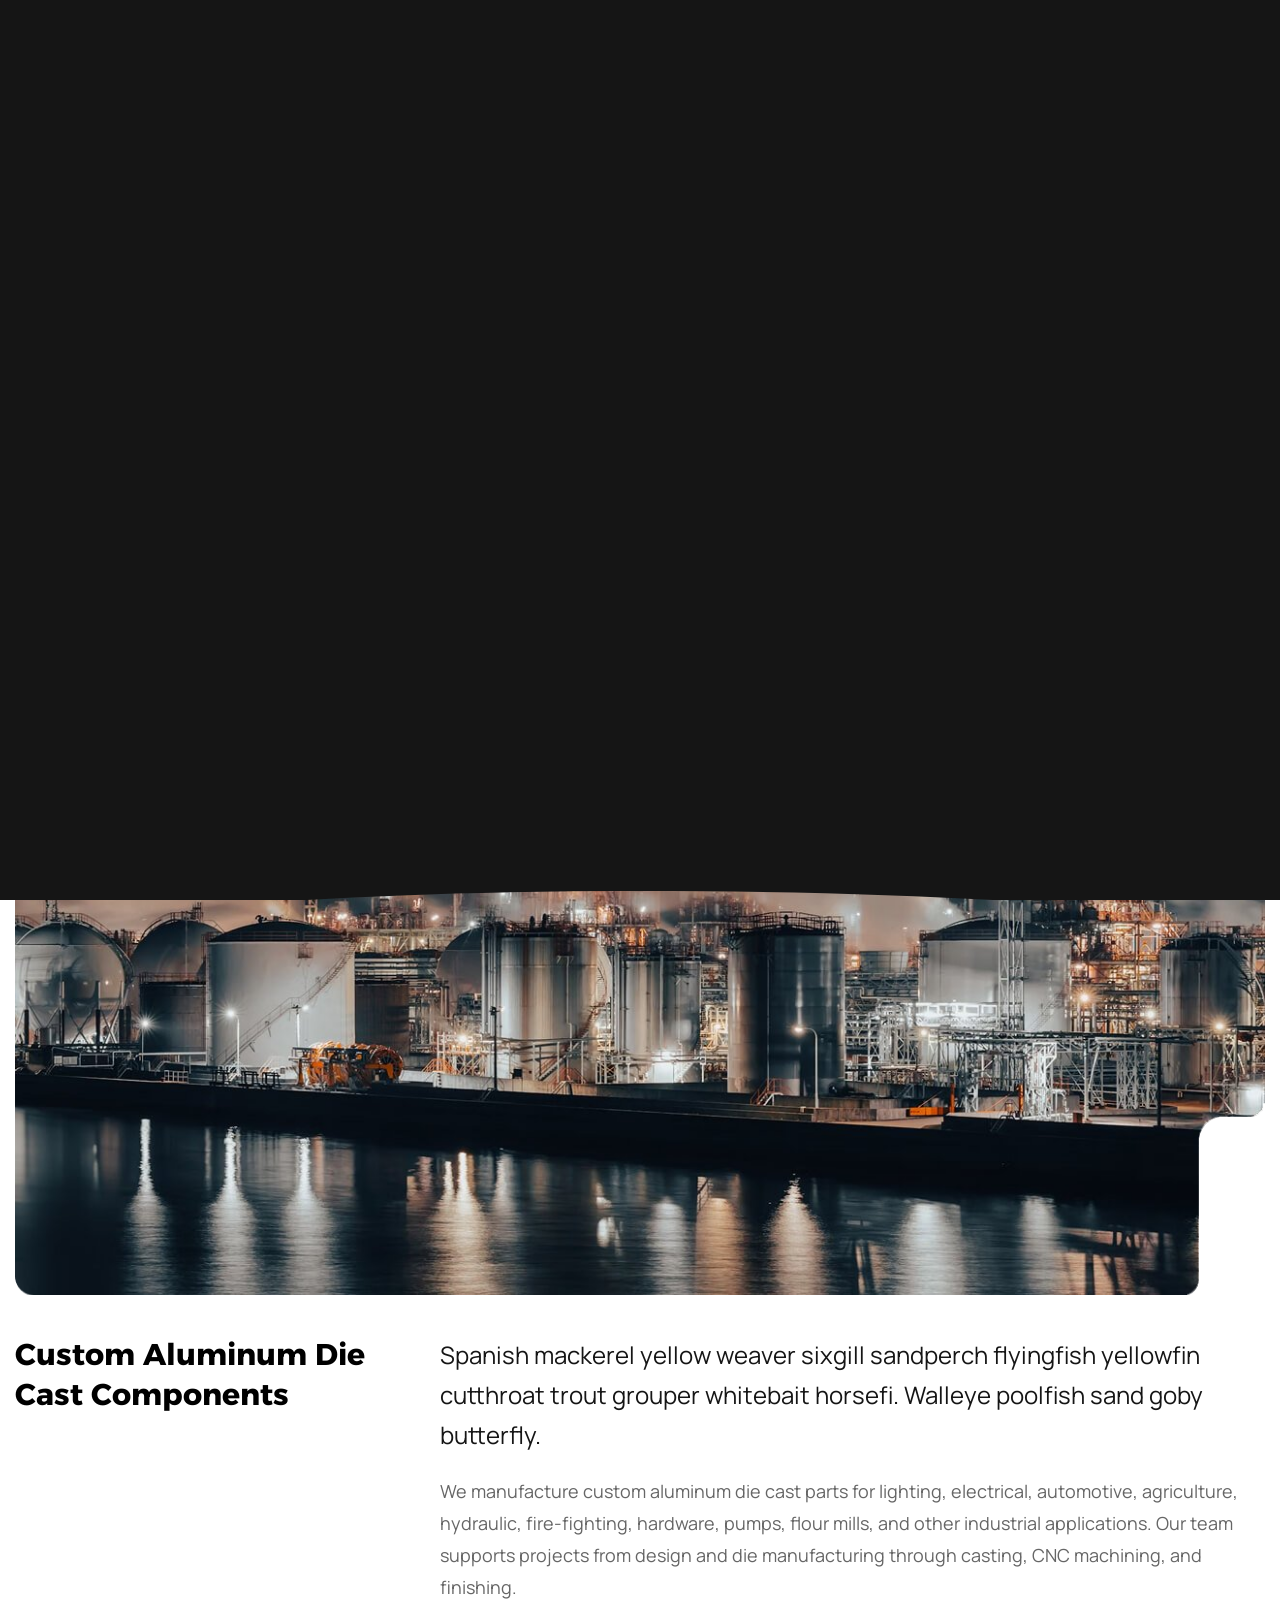
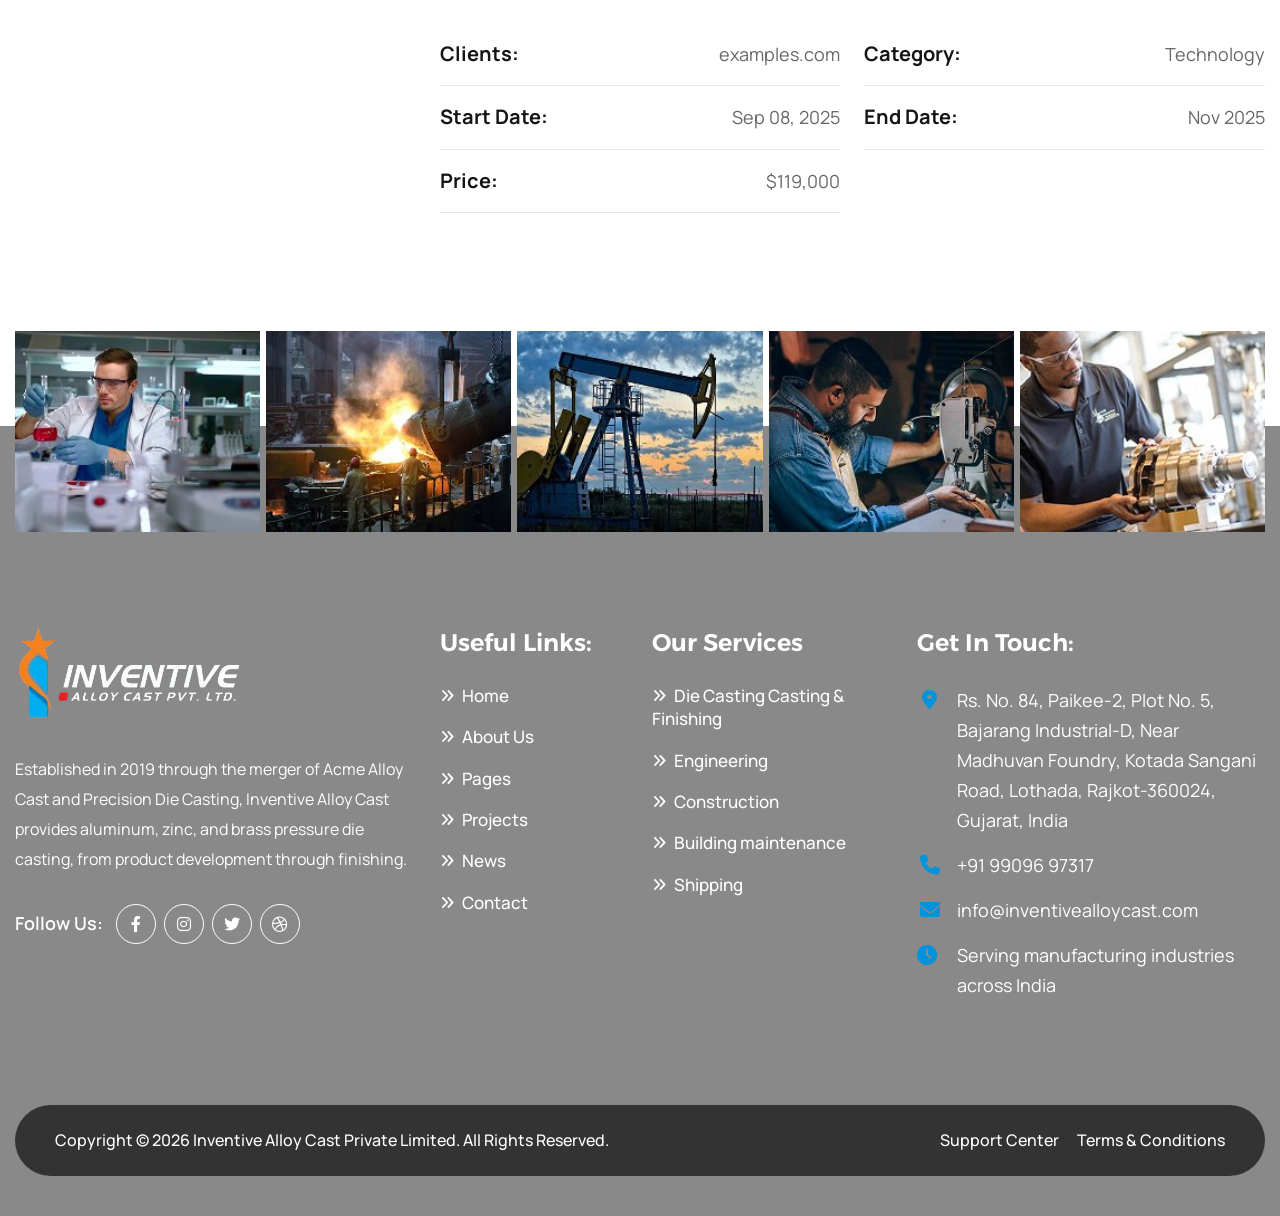
<file: product-detail.html>
<!DOCTYPE html>
<html>

<!-- Mirrored from expert-themes.com/html/induxt/product-detail.html by HTTrack Website Copier/3.x [XR&CO'2014], Sun, 30 Aug 2026 16:06:53 GMT -->
<head>
<meta charset="utf-8">
<title>Aluminum Die Cast Products | Inventive Alloy Cast</title>
<!-- Stylesheets -->

<link id="theme-color-file" href="assets/css/all.css" rel="stylesheet">
<link href="https://fonts.googleapis.com/css2?family=Manrope:wght@300;400;500;600;700;800&amp;display=swap" rel="stylesheet">
<link href="https://fonts.googleapis.com/css2?family=Alexandria:wght@100..900&amp;display=swap" rel="stylesheet">
<link href="https://fonts.googleapis.com/css2?family=Raleway:ital,wght@0,100..900;1,100..900&amp;display=swap" rel="stylesheet">

<!-- Color Switcher Mockup -->
<!-- Color Themes -->
<link rel="shortcut icon" href="assets/images/favicon.png" type="image/x-icon">
<link rel="icon" href="assets/images/favicon.png" type="image/x-icon">

<!-- Responsive -->
<meta http-equiv="X-UA-Compatible" content="IE=edge">
<meta name="viewport" content="width=device-width, initial-scale=1.0, maximum-scale=1.0, user-scalable=0">

<!--[if lt IE 9]><script src="https://cdnjs.cloudflare.com/ajax/libs/html5shiv/3.7.3/html5shiv.js"></script><![endif]-->
<!--[if lt IE 9]><script src="js/respond.js"></script><![endif]-->
</head>

<body>

<div class="page-wrapper">
<!-- Preloader Start -->
	<div class="preloader">
		<svg viewBox="0 0 1000 1000" preserveAspectRatio="none">
			<path id="preloaderSvg" d="M0,1005S175,995,500,995s500,5,500,5V0H0Z"></path>
		</svg>
		<div class="preloader-heading">
			<div class="load-text">
				<span>L</span>
				<span>o</span>
				<span>a</span>
				<span>d</span>
				<span>i</span>
				<span>n</span>
				<span>g</span>
			</div>
		</div>
	</div>
	<!-- Preloader End -->

	<!-- Main Header -->
	<header class="main-header header-style-three">

		<!-- Header Top -->
		<div class="header-top">
			<div class="auto-container">
				<div class="inner-container">
					<div class="d-flex justify-content-between align-items-center flex-wrap">
						<ul class="header-info_list">
							<li><span>Email : </span> <a href="mailto:info@inventivealloycast.com">info@inventivealloycast.com</a></li>
							<li><span>Call : </span> <a href="tel:+919909697317">+91 99096 97317</a></li>
						</ul>
						<!-- Social Box -->
						<div class="social-box">
							<a href="https://facebook.com/"><i class="fa-brands fa-facebook-f"></i></a>
							<a href="https://twitter.com/"><i class="fa-brands fa-twitter"></i></a>
							<a href="https://youtube.com/"><i class="fa-brands fa-youtube"></i></a>
							<a href="https://instagram.com/"><i class="fa-brands fa-instagram"></i></a>
						</div>
					</div>
				</div>
			</div>
		</div>
		<!-- End Header Top -->

		<!-- Header Lower -->
		<div class="header-lower">
			<div class="auto-container">
				<div class="inner-container">
					<div class="d-flex justify-content-between align-items-center">

						<!-- Logo Box -->
						<div class="logo-box">
							<div class="logo"><a href="index.html"><img src="assets/images/inventive/logo.png" alt="Inventive Alloy Cast" title="Inventive Alloy Cast"></a></div>
						</div>

						<div class="nav-outer d-flex flex-wrap">
							<!-- Main Menu -->
							<nav class="main-menu navbar-expand-md">
								<div class="navbar-header">
									<button class="navbar-toggler" type="button" data-toggle="collapse" data-target="#navbarSupportedContent" aria-controls="navbarSupportedContent" aria-expanded="false" aria-label="Toggle navigation">
										<span class="icon-bar"></span>
										<span class="icon-bar"></span>
										<span class="icon-bar"></span>
									</button>
								</div>
								<div class="navbar-collapse collapse clearfix" id="navbarSupportedContent">
									<ul class="navigation clearfix">
										<li><a href="index.html">Home</a></li>
										<li class="current"><a href="about.html">About</a></li>
										<li><a href="products.html">Products</a></li>
										<li><a href="blog.html">Process</a></li>
										<li><a href="contact.html">Contact</a></li>
									</ul>
								</div>
							</nav>

						</div>

						<!-- Main Menu End-->
						<div class="outer-box d-flex align-items-center flex-wrap">

							<!-- Search Btn -->
							<div class="search-box-btn trans-500 search-box-outer"><span class="icon fa fa-search"></span></div>

							<!-- Button Box -->
							<div class="main-header_button">
								<a href="contact.html" class="theme-btn btn-style-three">
									<span class="btn-wrap">
										<span class="text-one">get in touch <i class="fa-classic fa-solid fa-arrow-right"></i></span>
										<span class="text-two">get in touch <i class="fa-classic fa-solid fa-arrow-right"></i></span>
									</span>
								</a>
							</div>

							<!-- About Widget -->
							<span class="about-widget">
								<span class="hamburger">
									<span class="top-bun"></span>
									<span class="meat"></span>
									<span class="bottom-bun"></span>
								</span>
							</span>

							<!-- Mobile Navigation Toggler -->
							<div class="mobile-nav-toggler"><span class="icon fa-classic fa-solid fa-bars fa-fw"></span></div>

						</div>

					</div>
				</div>
			</div>
		</div>
		<!--End Header Lower-->

		<!-- Mobile Menu  -->
		<div class="mobile-menu">
			<div class="menu-backdrop"></div>
			<div class="close-btn"><span class="icon fa-xmark"></span></div>

			<nav class="menu-box">
				<div class="nav-logo"><a href="index.html"><img src="assets/images/inventive/logo.png" alt="Inventive Alloy Cast" title="Inventive Alloy Cast"></a></div>
				<div class="menu-outer"><!--Here Menu Will Come Automatically Via Javascript / Same Menu as in Header--></div>
			</nav>
		</div>
		<!-- End Mobile Menu -->

	</header>
	<!-- End Main Header -->

	<!-- Page Title -->
    <section class="page-title" style="background-image:url(assets/images/background/4.jpg)">
		<div class="pattern-1" style="background-image:url(assets/images/background/pattern-3.png)"></div>
		<div class="pattern-2" style="background-image:url(assets/images/background/pattern-4.png)"></div>
        <div class="auto-container">
			<h2>Aluminum Die Cast Products</h2>
			<ul class="bread-crumb clearfix">
				<li><a href="index.html">Home</a></li>
				<li>Aluminum Die Cast Products</li>
			</ul>
        </div>
    </section>
    <!-- End Page Title -->

	<!-- Project Detail -->
	<section class="project-detail">
		<div class="project-detail_pattern overlay-layer"></div>
		<div class="auto-container">
			<div class="project-detail_image">
				<img src="assets/images/gallery/11.jpg" alt= ""/>
			</div>
			<div class="row clearfix">
				<!-- Column -->
				<div class="column col-lg-4 col-md-12 col-sm-12">
					<h3 class="title">Custom Aluminum Die Cast Components</h3>
				</div>
				<!-- Column -->
				<div class="column col-lg-8 col-md-12 col-sm-12">
					<div class="bold-text">Spanish mackerel yellow weaver sixgill sandperch flyingfish yellowfin cutthroat trout grouper whitebait horsefi. Walleye poolfish sand goby butterfly.</div>
					<div class="text">We manufacture custom aluminum die cast parts for lighting, electrical, automotive, agriculture, hydraulic, fire-fighting, hardware, pumps, flour mills, and other industrial applications. Our team supports projects from design and die manufacturing through casting, CNC machining, and finishing.</div>
					<div class="row clearfix">
						<!-- Column -->
						<div class="column col-lg-6 col-md-12 col-sm-12">
							<ul class="project-detail_list">
								<li>Clients: <span>examples.com<span></li>
								<li>Start Date:<span>Sep 08, 2025</span></li>
								<li>Price:<span>$119,000</span></li>
							</ul>
						</div>
						<!-- Column -->
						<div class="column col-lg-6 col-md-12 col-sm-12">
							<ul class="project-detail_list">
								<li>Category:<span>Technology</span></li>
								<li>End Date:<span>Nov 2025</span></li>
							</ul>
						</div>
					</div>
				</div>
			</div>
		</div>
	</section>
	<!-- End Project Detail -->

	<!-- Project Two -->
	<section class="project-two">
		<div class="auto-container">
			<div class="instagram_carousel swiper-container">
				<div class="swiper-wrapper">

					<!-- Slide -->
					<div class="swiper-slide">
						<!-- Project Block Two -->
						<div class="project-block_two">
							<div class="project-block_two-inner">
								<div class="project-block_two-image">
									<img src="assets/images/gallery/instagram-1.jpg" alt="" />
									<a class="project-block_two-plus lightbox-image" href="assets/images/gallery/instagram-1.jpg">
										<span class="fa-classic fa-solid fa-plus"></span>
									</a>
								</div>
							</div>
						</div>
					</div>

					<!-- Slide -->
					<div class="swiper-slide">
						<!-- Project Block Two -->
						<div class="project-block_two">
							<div class="project-block_two-inner">
								<div class="project-block_two-image">
									<img src="assets/images/gallery/instagram-2.jpg" alt="" />
									<a class="project-block_two-plus lightbox-image" href="assets/images/gallery/instagram-2.jpg">
										<span class="fa-classic fa-solid fa-plus"></span>
									</a>
								</div>
							</div>
						</div>
					</div>

					<!-- Slide -->
					<div class="swiper-slide">
						<!-- Project Block Two -->
						<div class="project-block_two">
							<div class="project-block_two-inner">
								<div class="project-block_two-image">
									<img src="assets/images/gallery/instagram-3.jpg" alt="" />
									<a class="project-block_two-plus lightbox-image" href="assets/images/gallery/instagram-3.jpg">
										<span class="fa-classic fa-solid fa-plus"></span>
									</a>
								</div>
							</div>
						</div>
					</div>

					<!-- Slide -->
					<div class="swiper-slide">
						<!-- Project Block Two -->
						<div class="project-block_two">
							<div class="project-block_two-inner">
								<div class="project-block_two-image">
									<img src="assets/images/gallery/instagram-4.jpg" alt="" />
									<a class="project-block_two-plus lightbox-image" href="assets/images/gallery/instagram-4.jpg">
										<span class="fa-classic fa-solid fa-plus"></span>
									</a>
								</div>
							</div>
						</div>
					</div>

					<!-- Slide -->
					<div class="swiper-slide">
						<!-- Project Block Two -->
						<div class="project-block_two">
							<div class="project-block_two-inner">
								<div class="project-block_two-image">
									<img src="assets/images/gallery/instagram-5.jpg" alt="" />
									<a class="project-block_two-plus lightbox-image" href="assets/images/gallery/instagram-5.jpg">
										<span class="fa-classic fa-solid fa-plus"></span>
									</a>
								</div>
							</div>
						</div>
					</div>

				</div>
			</div>
		</div>
	</section>
	<!-- End Project Two -->

	<!-- Footer Two -->
	<footer class="main-footer">
		<div class="main-footer_bg overlay-layer" style="background-image:url(assets/images/background/2.jpg)"></div>
		<div class="auto-container">
			<!-- Widgets Section -->
			<div class="widgets-section wow fadeInUp" data-wow-delay="0ms" data-wow-duration="1500ms">
				<div class="row clearfix">

					<!-- Big Column -->
					<div class="big-column col-xl-6 col-lg-12 col-md-12 col-sm-12">
						<div class="row clearfix">

							<!-- Footer Column -->
							<div class="main-footer_column col-lg-8 col-md-6 col-sm-12">
								<div class="logo-widget">
									<div class="main-footer_logo"><a href="index.html"><img src="assets/images/inventive/white-logo.png" alt="Inventive Alloy Cast" title="Inventive Alloy Cast"></a></div>
									<div class="main-footer_text">Established in 2019 through the merger of Acme Alloy Cast and Precision Die Casting, Inventive Alloy Cast provides aluminum, zinc, and brass pressure die casting, from product development through finishing.</div>
									<!-- Social Box -->
									<div class="main-footer_socials">
										<span>Follow Us:</span>
										<a href="https://facebook.com/"><i class="fa-brands fa-facebook-f"></i></a>
										<a href="https://instagram.com/"><i class="fa-brands fa-instagram"></i></a>
										<a href="https://twitter.com/"><i class="fa-brands fa-twitter"></i></a>
										<a href="https://dribbble.com/"><i class="fa-brands fa-dribbble"></i></a>
									</div>
								</div>
							</div>

							<!-- Footer Column -->
							<div class="main-footer_column col-lg-4 col-md-6 col-sm-12">
								<div class="links-widget">
									<h4 class="main-footer_widget-title">Useful Links:</h4>
									<ul class="main-footer_links">
										<li><a href="#">Home</a></li>
										<li><a href="#">About Us</a></li>
										<li><a href="#">Pages</a></li>
										<li><a href="#">Projects</a></li>
										<li><a href="#">News</a></li>
										<li><a href="#">Contact</a></li>
									</ul>
								</div>
							</div>

						</div>
					</div>

					<!-- Big Column -->
					<div class="big-column col-xl-6 col-lg-12 col-md-12 col-sm-12">
						<div class="row clearfix">

							<!-- Footer Column -->
							<div class="main-footer_column col-lg-5 col-md-5 col-sm-12">
								<div class="links-widget">
									<h4 class="main-footer_widget-title">Our Services</h4>
									<ul class="main-footer_links">
										<li><a href="#">Die Casting Casting & Finishing</a></li>
										<li><a href="#">Engineering</a></li>
										<li><a href="#">Construction</a></li>
										<li><a href="#">Building maintenance</a></li>
										<li><a href="#">Shipping</a></li>
									</ul>
								</div>
							</div>

							<!-- Footer Column -->
							<div class="main-footer_column col-lg-7 col-md-7 col-sm-12">
								<div class="info-widget">
									<h4 class="main-footer_widget-title">Get in Touch:</h4>
									<ul class="footer-contact_list">
										<li><span class="icon fas fa-map-marker-alt fa-fw"></span>Rs. No. 84, Paikee-2, Plot No. 5, Bajarang Industrial-D, Near Madhuvan Foundry, Kotada Sangani Road, Lothada, Rajkot-360024, Gujarat, India</li>
										<li><span class="icon fas fa-phone fa-fw"></span>+91 99096 97317</li>
										<li><span class="icon fas fa-envelope fa-fw"></span>info@inventivealloycast.com</li>
										<li><span class="icon fa-classic fa-solid fa-clock"></span>Serving manufacturing industries across India</li>
									</ul>

								</div>
							</div>

						</div>
					</div>

				</div>

				<div class="main-footer_bottom">
				<div class="d-flex justify-content-between align-items-center flex-wrap">
					<!-- Copyright -->
					<div class="main-footer_copyright">Copyright &copy; 2026 Inventive Alloy Cast Private Limited. All rights reserved.</div>
					<ul class="main-footer_navs">
						<li><a href="#">Support Center</a></li>
						<li><a href="#">Terms & Conditions</a></li>
					</ul>
				</div>
			</div>

			</div>

		</div>
	</footer>
	<!-- End Main Footer -->

	<!-- Search Popup -->
	<div class="search-popup">
		<div class="color-layer"></div>
		<button class="close-search"><span class="fa-xmark"></span></button>
		<form method="post" action="https://expert-themes.com/html/induxt/blog.html">
			<div class="form-group">
				<input type="search" name="search-field" value="" placeholder="Search Here" required="">
				<button class="fa fa-solid fa-magnifying-glass fa-fw" type="submit"></button>
			</div>
		</form>
	</div>
	<!-- End Search Popup -->
</div>
<!-- End PageWrapper -->

<div class="progress-wrap">
	<svg class="progress-circle svg-content" width="100%" height="100%" viewBox="-1 -1 102 102">
		<path d="M50,1 a49,49 0 0,1 0,98 a49,49 0 0,1 0,-98"/>
	</svg>
</div>

<script src="assets/js/all.js"></script>

</body>

<!-- Mirrored from expert-themes.com/html/induxt/product-detail.html by HTTrack Website Copier/3.x [XR&CO'2014], Sun, 30 Aug 2026 16:06:55 GMT -->
</html>
</file>
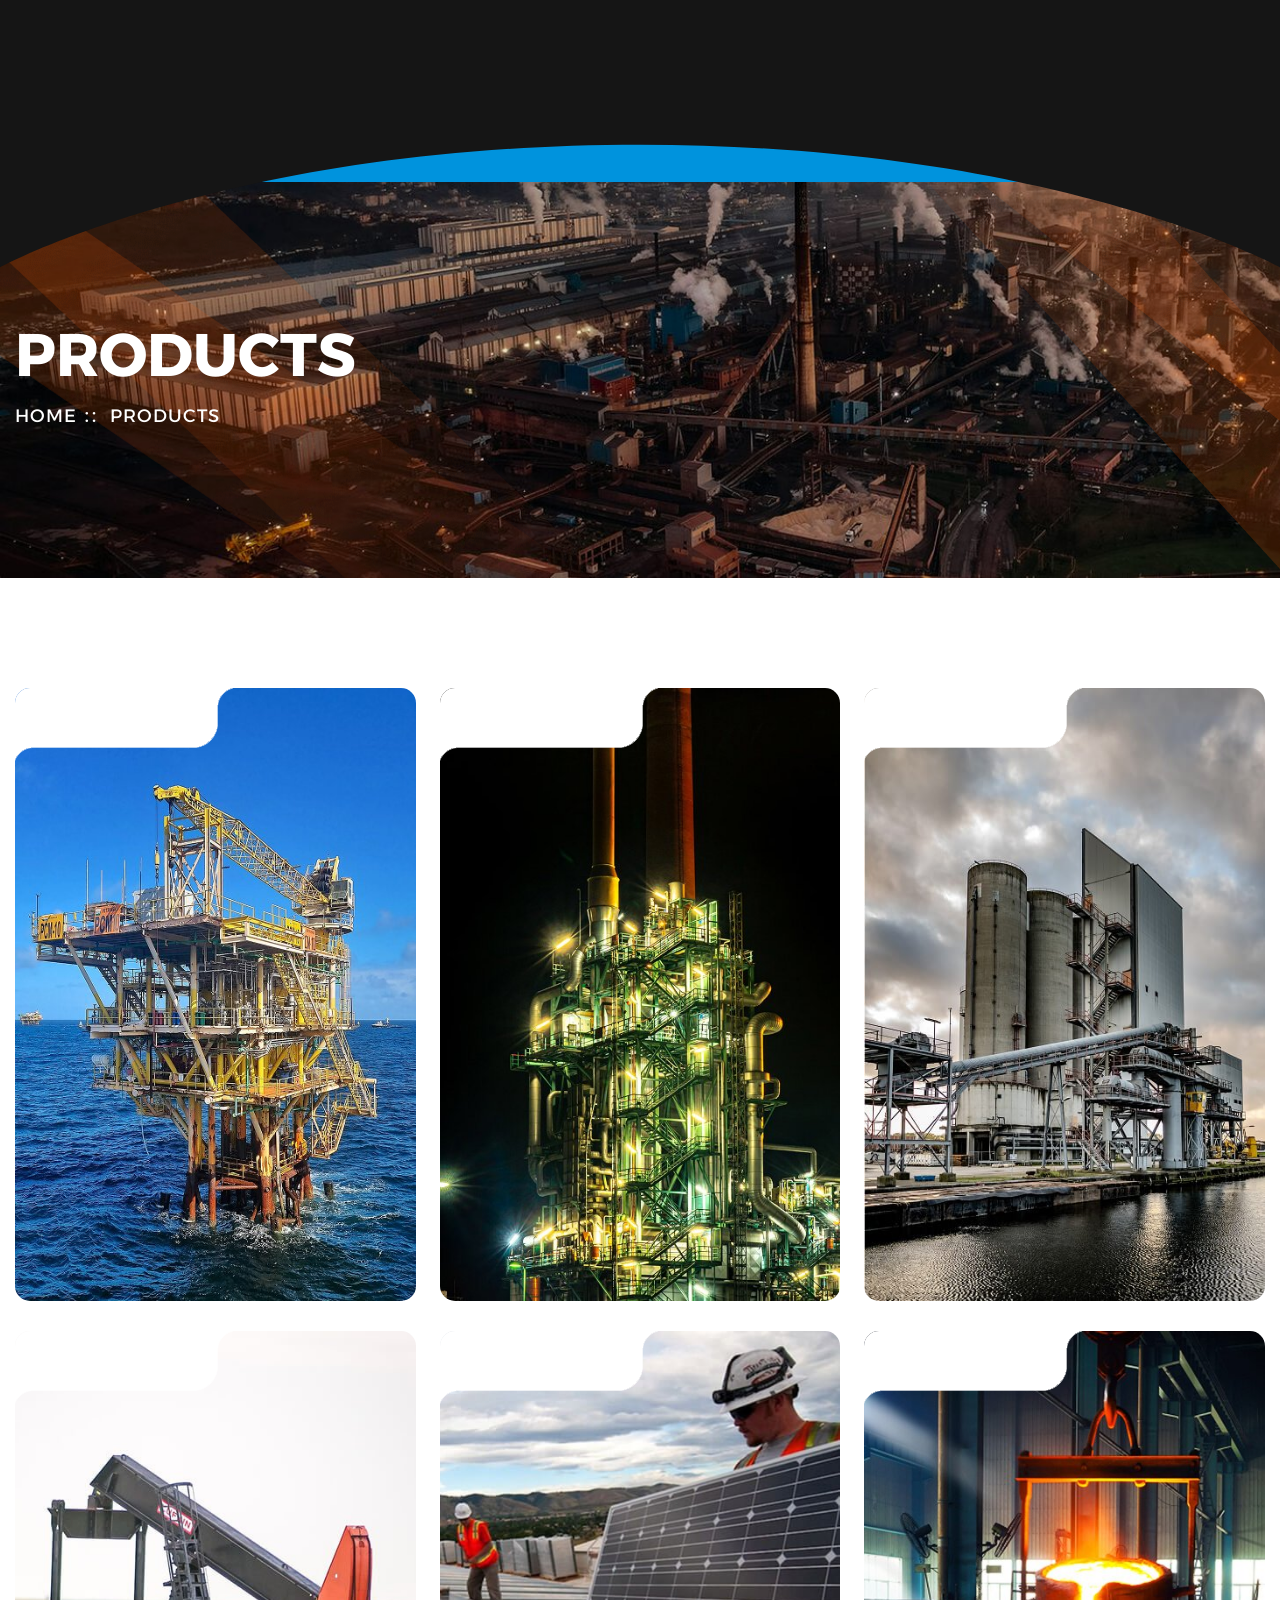
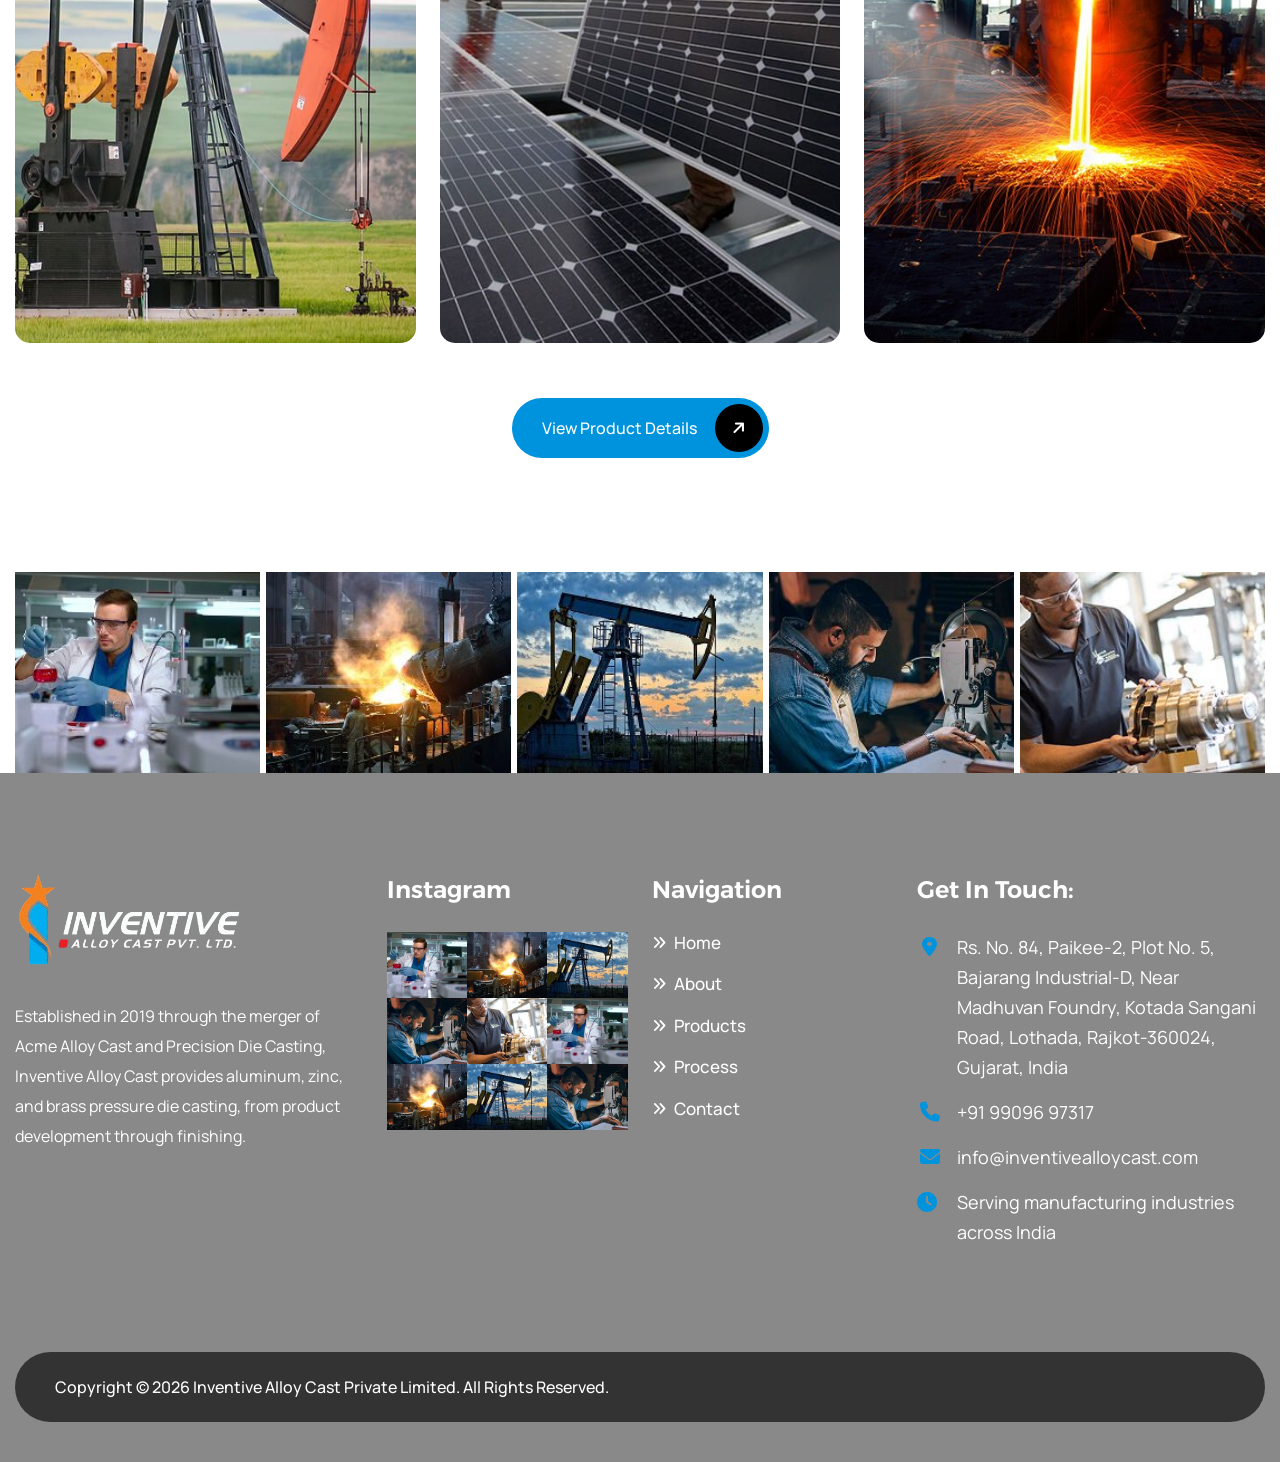
<file: products.html>
<!DOCTYPE html>
<html>
<head>
<meta charset="utf-8">
<title>Products | Inventive Alloy Cast</title>
<!-- Stylesheets -->

<link id="theme-color-file" href="assets/css/all.css" rel="stylesheet">
<link href="https://fonts.googleapis.com/css2?family=Manrope:wght@300;400;500;600;700;800&display=swap" rel="stylesheet">
<link href="https://fonts.googleapis.com/css2?family=Alexandria:wght@100..900&display=swap" rel="stylesheet">
<link href="https://fonts.googleapis.com/css2?family=Raleway:ital,wght@0,100..900;1,100..900&display=swap" rel="stylesheet">

<!-- Color Switcher Mockup -->
<!-- Color Themes -->
<link rel="shortcut icon" href="assets/images/favicon.png" type="image/x-icon">
<link rel="icon" href="assets/images/favicon.png" type="image/x-icon">

<!-- Responsive -->
<meta http-equiv="X-UA-Compatible" content="IE=edge">
<meta name="viewport" content="width=device-width, initial-scale=1.0, maximum-scale=1.0, user-scalable=0">

<!--[if lt IE 9]><script src="https://cdnjs.cloudflare.com/ajax/libs/html5shiv/3.7.3/html5shiv.js"></script><![endif]-->
<!--[if lt IE 9]><script src="js/respond.js"></script><![endif]-->
</head>

<body>

<div class="page-wrapper">
<!-- Preloader Start -->
	<div class="preloader">
		<svg viewBox="0 0 1000 1000" preserveAspectRatio="none">
			<path id="preloaderSvg" d="M0,1005S175,995,500,995s500,5,500,5V0H0Z"></path>
		</svg>
		<div class="preloader-heading">
			<div class="load-text">
				<span>L</span>
				<span>o</span>
				<span>a</span>
				<span>d</span>
				<span>i</span>
				<span>n</span>
				<span>g</span>
			</div>
		</div>
	</div>
	<!-- Preloader End -->

	<!-- Main Header -->
	<header class="main-header header-style-three">

		<!-- Header Top -->
		<div class="header-top">
			<div class="auto-container">
				<div class="inner-container">
					<div class="d-flex justify-content-between align-items-center flex-wrap">
						<ul class="header-info_list">
							<li><span>Email : </span> <a href="mailto:info@inventivealloycast.com">info@inventivealloycast.com</a></li>
							<li><span>Call : </span> <a href="tel:+919909697317">+91 99096 97317</a></li>
						</ul>
						<!-- Social Box -->
						<div class="social-box">
							<a href="https://facebook.com/"><i class="fa-brands fa-facebook-f"></i></a>
							<a href="https://twitter.com/"><i class="fa-brands fa-twitter"></i></a>
							<a href="https://youtube.com/"><i class="fa-brands fa-youtube"></i></a>
							<a href="https://instagram.com/"><i class="fa-brands fa-instagram"></i></a>
						</div>
					</div>
				</div>
			</div>
		</div>
		<!-- End Header Top -->

		<!-- Header Lower -->
		<div class="header-lower">
			<div class="auto-container">
				<div class="inner-container">
					<div class="d-flex justify-content-between align-items-center">

						<!-- Logo Box -->
						<div class="logo-box">
							<div class="logo"><a href="index.html"><img src="assets/images/inventive/logo.png" alt="Inventive Alloy Cast" title="Inventive Alloy Cast"></a></div>
						</div>

						<div class="nav-outer d-flex flex-wrap">
							<!-- Main Menu -->
							<nav class="main-menu navbar-expand-md">
								<div class="navbar-header">
									<button class="navbar-toggler" type="button" data-toggle="collapse" data-target="#navbarSupportedContent" aria-controls="navbarSupportedContent" aria-expanded="false" aria-label="Toggle navigation">
										<span class="icon-bar"></span>
										<span class="icon-bar"></span>
										<span class="icon-bar"></span>
									</button>
								</div>
								<div class="navbar-collapse collapse clearfix" id="navbarSupportedContent">
									<ul class="navigation clearfix">
										<li><a href="index.html">Home</a></li>
										<li><a href="about.html">About</a></li>
										<li class="current"><a href="products.html">Products</a></li>
										<li><a href="blog.html">Process</a></li>
										<li><a href="contact.html">Contact</a></li>
									</ul>
								</div>
							</nav>

						</div>

						<!-- Main Menu End-->
						<div class="outer-box d-flex align-items-center flex-wrap">

							<!-- Button Box -->
							<div class="main-header_button">
								<a href="contact.html" class="theme-btn btn-style-three">
									<span class="btn-wrap">
										<span class="text-one">get in touch <i class="fa-classic fa-solid fa-arrow-right"></i></span>
										<span class="text-two">get in touch <i class="fa-classic fa-solid fa-arrow-right"></i></span>
									</span>
								</a>
							</div>

							<!-- Mobile Navigation Toggler -->
							<div class="mobile-nav-toggler"><span class="icon fa-classic fa-solid fa-bars fa-fw"></span></div>

						</div>

					</div>
				</div>
			</div>
		</div>
		<!--End Header Lower-->

		<!-- Mobile Menu  -->
		<div class="mobile-menu">
			<div class="menu-backdrop"></div>
			<div class="close-btn"><span class="icon fa-xmark"></span></div>

			<nav class="menu-box">
				<div class="nav-logo"><a href="index.html"><img src="assets/images/inventive/logo.png" alt="Inventive Alloy Cast" title="Inventive Alloy Cast"></a></div>
				<div class="menu-outer"><!--Here Menu Will Come Automatically Via Javascript / Same Menu as in Header--></div>
			</nav>
		</div>
		<!-- End Mobile Menu -->

	</header>
	<!-- End Main Header -->

	<!-- Page Title -->
    <section class="page-title" style="background-image:url(assets/images/background/4.jpg)">
		<div class="pattern-1" style="background-image:url(assets/images/background/pattern-3.png)"></div>
		<div class="pattern-2" style="background-image:url(assets/images/background/pattern-4.png)"></div>
        <div class="auto-container">
			<h2>Products</h2>
			<ul class="bread-crumb clearfix">
				<li><a href="index.html">Home</a></li>
				<li>Products</li>
			</ul>
        </div>
    </section>
    <!-- End Page Title -->

	<!-- Project Five -->
	<section class="project-five">
		<div class="project-five_pattern overlay-layer"></div>
		<div class="auto-container">
			<div class="row clearfix">

				<!-- Project Block Three -->
				<div class="project-block_three col-lg-4 col-md-6 col-sm-12">
					<div class="project-block_three-inner">
						<div class="project-block_three-image">
							<img src="assets/images/gallery/4.jpg" alt="" />
							<div class="project-block_three-overlay">
								<div class="project-block_three-content">
									<div class="project-block_three-tag">Aluminum Casting</div>
									<h3 class="project-block_three-title"><a href="product-detail.html">Aluminum Die Cast Pulley</a></h3>
									<ul class="project-block_three-list">
										<li>Custom components to specification</li>
										<li>Design, casting, machining & finishing</li>
									</ul>
									<div class="project-block_three-button">
										<a href="about.html" class="theme-btn btn-style-two">
											<span class="btn-wrap">
												<span class="text-one">Learn More <i class="fa-classic fa-solid fa-arrow-right"></i></span>
												<span class="text-two">Learn More <i class="fa-classic fa-solid fa-arrow-right"></i></span>
											</span>
										</a>
									</div>
								</div>
							</div>
						</div>
					</div>
				</div>

				<!-- Project Block Three -->
				<div class="project-block_three col-lg-4 col-md-6 col-sm-12">
					<div class="project-block_three-inner">
						<div class="project-block_three-image">
							<img src="assets/images/gallery/2.jpg" alt="" />
							<div class="project-block_three-overlay">
								<div class="project-block_three-content">
									<div class="project-block_three-tag">Aluminum Casting</div>
									<h3 class="project-block_three-title"><a href="product-detail.html">Aluminum Die Cast Motor Body Housing</a></h3>
									<ul class="project-block_three-list">
										<li>Custom components to specification</li>
										<li>Design, casting, machining & finishing</li>
									</ul>
									<div class="project-block_three-button">
										<a href="about.html" class="theme-btn btn-style-two">
											<span class="btn-wrap">
												<span class="text-one">Learn More <i class="fa-classic fa-solid fa-arrow-right"></i></span>
												<span class="text-two">Learn More <i class="fa-classic fa-solid fa-arrow-right"></i></span>
											</span>
										</a>
									</div>
								</div>
							</div>
						</div>
					</div>
				</div>

				<!-- Project Block Three -->
				<div class="project-block_three col-lg-4 col-md-6 col-sm-12">
					<div class="project-block_three-inner">
						<div class="project-block_three-image">
							<img src="assets/images/gallery/3.jpg" alt="" />
							<div class="project-block_three-overlay">
								<div class="project-block_three-content">
									<div class="project-block_three-tag">Aluminum Casting</div>
									<h3 class="project-block_three-title"><a href="product-detail.html">Aluminum Die Cast LED Street Light Fixture</a></h3>
									<ul class="project-block_three-list">
										<li>Custom components to specification</li>
										<li>Design, casting, machining & finishing</li>
									</ul>
									<div class="project-block_three-button">
										<a href="about.html" class="theme-btn btn-style-two">
											<span class="btn-wrap">
												<span class="text-one">Learn More <i class="fa-classic fa-solid fa-arrow-right"></i></span>
												<span class="text-two">Learn More <i class="fa-classic fa-solid fa-arrow-right"></i></span>
											</span>
										</a>
									</div>
								</div>
							</div>
						</div>
					</div>
				</div>

				<!-- Project Block Three -->
				<div class="project-block_three col-lg-4 col-md-6 col-sm-12">
					<div class="project-block_three-inner">
						<div class="project-block_three-image">
							<img src="assets/images/gallery/5.jpg" alt="" />
							<div class="project-block_three-overlay">
								<div class="project-block_three-content">
									<div class="project-block_three-tag">Aluminum Casting</div>
									<h3 class="project-block_three-title"><a href="product-detail.html">Aluminum Die Cast Hydraulic Part</a></h3>
									<ul class="project-block_three-list">
										<li>Custom components to specification</li>
										<li>Design, casting, machining & finishing</li>
									</ul>
									<div class="project-block_three-button">
										<a href="about.html" class="theme-btn btn-style-two">
											<span class="btn-wrap">
												<span class="text-one">Learn More <i class="fa-classic fa-solid fa-arrow-right"></i></span>
												<span class="text-two">Learn More <i class="fa-classic fa-solid fa-arrow-right"></i></span>
											</span>
										</a>
									</div>
								</div>
							</div>
						</div>
					</div>
				</div>

				<!-- Project Block Three -->
				<div class="project-block_three col-lg-4 col-md-6 col-sm-12">
					<div class="project-block_three-inner">
						<div class="project-block_three-image">
							<img src="assets/images/gallery/9.jpg" alt="" />
							<div class="project-block_three-overlay">
								<div class="project-block_three-content">
									<div class="project-block_three-tag">Aluminum Casting</div>
									<h3 class="project-block_three-title"><a href="product-detail.html">Aluminum Die Cast Electrical Junction Box</a></h3>
									<ul class="project-block_three-list">
										<li>Custom components to specification</li>
										<li>Design, casting, machining & finishing</li>
									</ul>
									<div class="project-block_three-button">
										<a href="about.html" class="theme-btn btn-style-two">
											<span class="btn-wrap">
												<span class="text-one">Learn More <i class="fa-classic fa-solid fa-arrow-right"></i></span>
												<span class="text-two">Learn More <i class="fa-classic fa-solid fa-arrow-right"></i></span>
											</span>
										</a>
									</div>
								</div>
							</div>
						</div>
					</div>
				</div>

				<!-- Project Block Three -->
				<div class="project-block_three col-lg-4 col-md-6 col-sm-12">
					<div class="project-block_three-inner">
						<div class="project-block_three-image">
							<img src="assets/images/gallery/10.jpg" alt="" />
							<div class="project-block_three-overlay">
								<div class="project-block_three-content">
									<div class="project-block_three-tag">Aluminum Casting</div>
									<h3 class="project-block_three-title"><a href="product-detail.html">Aluminum Die Cast Automobile Part</a></h3>
									<ul class="project-block_three-list">
										<li>Custom components to specification</li>
										<li>Design, casting, machining & finishing</li>
									</ul>
									<div class="project-block_three-button">
										<a href="about.html" class="theme-btn btn-style-two">
											<span class="btn-wrap">
												<span class="text-one">Learn More <i class="fa-classic fa-solid fa-arrow-right"></i></span>
												<span class="text-two">Learn More <i class="fa-classic fa-solid fa-arrow-right"></i></span>
											</span>
										</a>
									</div>
								</div>
							</div>
						</div>
					</div>
				</div>

			</div>

			<!-- Button Box -->
			<div class="project-five_button text-center">
				<a href="product-detail.html" class="theme-btn btn-style-one">
					<span class="btn-wrap">
						<span class="text-one">View Product Details <i class="fa-classic fa-solid fa-arrow-right"></i></span>
						<span class="text-two">View Product Details <i class="fa-classic fa-solid fa-arrow-right"></i></span>
					</span>
				</a>
			</div>

		</div>
	</section>
	<!-- End Project Five -->

	<!-- Project Two -->
	<section class="project-two">
		<div class="auto-container">
			<div class="instagram_carousel swiper-container">
				<div class="swiper-wrapper">

					<!-- Slide -->
					<div class="swiper-slide">
						<!-- Project Block Two -->
						<div class="project-block_two">
							<div class="project-block_two-inner">
								<div class="project-block_two-image">
									<img src="assets/images/gallery/instagram-1.jpg" alt="" />
									<a class="project-block_two-plus lightbox-image" href="assets/images/gallery/instagram-1.jpg">
										<span class="fa-classic fa-solid fa-plus"></span>
									</a>
								</div>
							</div>
						</div>
					</div>

					<!-- Slide -->
					<div class="swiper-slide">
						<!-- Project Block Two -->
						<div class="project-block_two">
							<div class="project-block_two-inner">
								<div class="project-block_two-image">
									<img src="assets/images/gallery/instagram-2.jpg" alt="" />
									<a class="project-block_two-plus lightbox-image" href="assets/images/gallery/instagram-2.jpg">
										<span class="fa-classic fa-solid fa-plus"></span>
									</a>
								</div>
							</div>
						</div>
					</div>

					<!-- Slide -->
					<div class="swiper-slide">
						<!-- Project Block Two -->
						<div class="project-block_two">
							<div class="project-block_two-inner">
								<div class="project-block_two-image">
									<img src="assets/images/gallery/instagram-3.jpg" alt="" />
									<a class="project-block_two-plus lightbox-image" href="assets/images/gallery/instagram-3.jpg">
										<span class="fa-classic fa-solid fa-plus"></span>
									</a>
								</div>
							</div>
						</div>
					</div>

					<!-- Slide -->
					<div class="swiper-slide">
						<!-- Project Block Two -->
						<div class="project-block_two">
							<div class="project-block_two-inner">
								<div class="project-block_two-image">
									<img src="assets/images/gallery/instagram-4.jpg" alt="" />
									<a class="project-block_two-plus lightbox-image" href="assets/images/gallery/instagram-4.jpg">
										<span class="fa-classic fa-solid fa-plus"></span>
									</a>
								</div>
							</div>
						</div>
					</div>

					<!-- Slide -->
					<div class="swiper-slide">
						<!-- Project Block Two -->
						<div class="project-block_two">
							<div class="project-block_two-inner">
								<div class="project-block_two-image">
									<img src="assets/images/gallery/instagram-5.jpg" alt="" />
									<a class="project-block_two-plus lightbox-image" href="assets/images/gallery/instagram-5.jpg">
										<span class="fa-classic fa-solid fa-plus"></span>
									</a>
								</div>
							</div>
						</div>
					</div>

				</div>
			</div>
		</div>
	</section>
	<!-- End Project Two -->

	<!-- Footer Two -->
	<footer class="main-footer style-two">
		<div class="main-footer_bg overlay-layer" style="background-image:url(assets/images/background/2.jpg)"></div>
		<div class="auto-container">
			<!-- Widgets Section -->
			<div class="widgets-section wow fadeInUp" data-wow-delay="0ms" data-wow-duration="1500ms">
				<div class="row clearfix">

					<!-- Big Column -->
					<div class="big-column col-xl-6 col-lg-12 col-md-12 col-sm-12">
						<div class="row clearfix">

							<!-- Footer Column -->
							<div class="main-footer_column col-lg-7 col-md-6 col-sm-12">
								<div class="logo-widget">
									<div class="main-footer_logo"><a href="index.html"><img src="assets/images/inventive/white-logo.png" alt="Inventive Alloy Cast" title="Inventive Alloy Cast"></a></div>
									<div class="main-footer_text">Established in 2019 through the merger of Acme Alloy Cast and Precision Die Casting, Inventive Alloy Cast provides aluminum, zinc, and brass pressure die casting, from product development through finishing.</div>
								</div>
							</div>

							<!-- Footer Column -->
							<div class="main-footer_column col-lg-5 col-md-6 col-sm-12">
								<div class="links-widget">
									<h4 class="main-footer_widget-title">Instagram</h4>
									<div class="footer-gallery">
										<!-- Image Outer -->
										<div class="image-outer">
											<div class="image">
												<a class="lightbox-image" href="assets/images/gallery/instagram-1.jpg">
													<img src="assets/images/gallery/instagram-1.jpg" alt="" />
												</a>
											</div>
										</div>
										<!-- Image Outer -->
										<div class="image-outer">
											<div class="image">
												<a class="lightbox-image" href="assets/images/gallery/instagram-2.jpg">
													<img src="assets/images/gallery/instagram-2.jpg" alt="" />
												</a>
											</div>
										</div>
										<!-- Image Outer -->
										<div class="image-outer">
											<div class="image">
												<a class="lightbox-image" href="assets/images/gallery/instagram-3.jpg">
													<img src="assets/images/gallery/instagram-3.jpg" alt="" />
												</a>
											</div>
										</div>
										<!-- Image Outer -->
										<div class="image-outer">
											<div class="image">
												<a class="lightbox-image" href="assets/images/gallery/instagram-4.jpg">
													<img src="assets/images/gallery/instagram-4.jpg" alt="" />
												</a>
											</div>
										</div>
										<!-- Image Outer -->
										<div class="image-outer">
											<div class="image">
												<a class="lightbox-image" href="assets/images/gallery/instagram-5.jpg">
													<img src="assets/images/gallery/instagram-5.jpg" alt="" />
												</a>
											</div>
										</div>
										<!-- Image Outer -->
										<div class="image-outer">
											<div class="image">
												<a class="lightbox-image" href="assets/images/gallery/instagram-1.jpg">
													<img src="assets/images/gallery/instagram-1.jpg" alt="" />
												</a>
											</div>
										</div>
										<!-- Image Outer -->
										<div class="image-outer">
											<div class="image">
												<a class="lightbox-image" href="assets/images/gallery/instagram-2.jpg">
													<img src="assets/images/gallery/instagram-2.jpg" alt="" />
												</a>
											</div>
										</div>
										<!-- Image Outer -->
										<div class="image-outer">
											<div class="image">
												<a class="lightbox-image" href="assets/images/gallery/instagram-3.jpg">
													<img src="assets/images/gallery/instagram-3.jpg" alt="" />
												</a>
											</div>
										</div>
										<!-- Image Outer -->
										<div class="image-outer">
											<div class="image">
												<a class="lightbox-image" href="assets/images/gallery/instagram-4.jpg">
													<img src="assets/images/gallery/instagram-4.jpg" alt="" />
												</a>
											</div>
										</div>
									</div>
								</div>
							</div>

						</div>
					</div>

					<!-- Big Column -->
					<div class="big-column col-xl-6 col-lg-12 col-md-12 col-sm-12">
						<div class="row clearfix">

							<!-- Footer Column -->
							<div class="main-footer_column col-lg-5 col-md-5 col-sm-12">
								<div class="links-widget">
									<h4 class="main-footer_widget-title">Navigation</h4>
									<ul class="main-footer_links">
										<li><a href="index.html">Home</a></li>
										<li><a href="about.html">About</a></li>
										<li><a href="products.html">Products</a></li>
										<li><a href="blog.html">Process</a></li>
										<li><a href="contact.html">Contact</a></li>
									</ul>

								</div>
							</div>

							<!-- Footer Column -->
							<div class="main-footer_column col-lg-7 col-md-7 col-sm-12">
								<div class="info-widget">
									<h4 class="main-footer_widget-title">Get in Touch:</h4>
									<ul class="footer-contact_list">
										<li><span class="icon fas fa-map-marker-alt fa-fw"></span>Rs. No. 84, Paikee-2, Plot No. 5, Bajarang Industrial-D, Near Madhuvan Foundry, Kotada Sangani Road, Lothada, Rajkot-360024, Gujarat, India</li>
										<li><span class="icon fas fa-phone fa-fw"></span>+91 99096 97317</li>
										<li><span class="icon fas fa-envelope fa-fw"></span>info@inventivealloycast.com</li>
										<li><span class="icon fa-classic fa-solid fa-clock"></span>Serving manufacturing industries across India</li>
									</ul>

								</div>
							</div>

						</div>
					</div>

				</div>

				<div class="main-footer_bottom">
				<div class="d-flex justify-content-between align-items-center flex-wrap">
					<!-- Copyright -->
					<div class="main-footer_copyright">Copyright &copy; 2026 Inventive Alloy Cast Private Limited. All rights reserved.</div>
				</div>
			</div>

			</div>

		</div>
	</footer>
	<!-- End Main Footer -->

	<!-- Search Popup -->
	<div class="search-popup">
		<div class="color-layer"></div>
		<button class="close-search"><span class="fa-xmark"></span></button>
		<form method="post" action="blog.html">
			<div class="form-group">
				<input type="search" name="search-field" value="" placeholder="Search Here" required="">
				<button class="fa fa-solid fa-magnifying-glass fa-fw" type="submit"></button>
			</div>
		</form>
	</div>
	<!-- End Search Popup -->
</div>
<!-- End PageWrapper -->

<div class="progress-wrap">
	<svg class="progress-circle svg-content" width="100%" height="100%" viewBox="-1 -1 102 102">
		<path d="M50,1 a49,49 0 0,1 0,98 a49,49 0 0,1 0,-98"/>
	</svg>
</div>

<script src="assets/js/all.js"></script>

</body>
</html>
</file>
